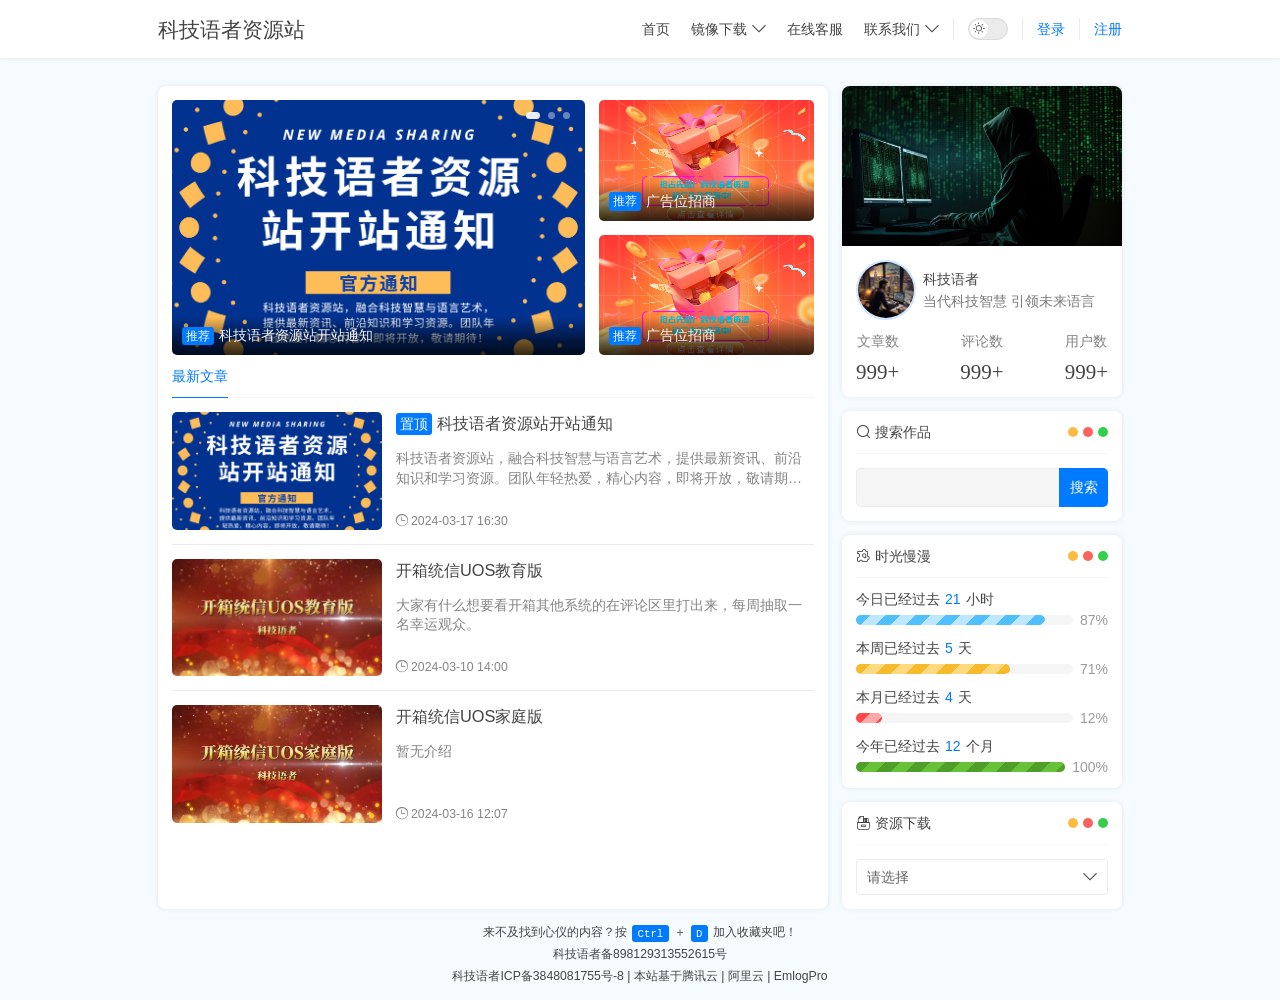
<file: index.html>
<!DOCTYPE html>
<html lang="zh-CN">

<head>
    <meta charset="UTF-8">
    <meta name="renderer" content="webkit">
    <meta http-equiv="X-UA-Compatible" content="chrome=1,IE=edge">
    <meta name="viewport" content="width=device-width, initial-scale=1, maximum-scale=1, user-scalable=no">
    <meta name="color-scheme" content="light dark">
    <title>科技语者资源站</title>
    <link rel="shortcut icon" href="/favicon.ico">
    <link rel="stylesheet" href="/css/layui.css">
    <link rel="stylesheet" href="/css/swiper-bundle.min.css">
    <link rel="stylesheet" href="/css/reset.css">
    <link rel="stylesheet" href="/css/iconfont.css?t=1706260572">
    <link rel="stylesheet" href="/css/simply.css?t=1706260572">
    <script>
        window.theme = {
            isMobile: /windows phone|iphone|android|HarmonyOS/gi.test(window.navigator.userAgent),
            mediaQuery: window.matchMedia('(prefers-color-scheme: dark)'),
            detectIE: function() {
                let ua = window.navigator.userAgent,
                    ie = ua.indexOf('MSIE ');
                if (ie > 0) {
                    return parseInt(ua.substring(ie + 5, ua.indexOf('.', ie)), 10);
                }
                if (ua.indexOf('Trident/') > 0) {
                    let rv = ua.indexOf('rv:');
                    return parseInt(ua.substring(rv + 3, ua.indexOf('.', rv)), 10);
                }
                let edge = ua.indexOf('.Edge/');
                return edge > 0 && parseInt(ua.substring(edge + 5, ua.indexOf('.', edge)), 10);
            },
            swiperDelay: 3
        }
        theme.detectIE() && alert('当前站点不支持IE浏览器（或您开启了兼容模式），请使用其他浏览器访问（或关闭兼容模式）。');
        localStorage.getItem('dark-mode') && document.documentElement.classList.add('dark');

        function darkModeHandler() {
            if (!theme.isMobile) return;
            if (theme.mediaQuery.matches) {
                document.documentElement.classList.remove('light');
                document.documentElement.classList.add('dark');
            } else {
                document.documentElement.classList.remove('dark');
                document.documentElement.classList.add('light');
            }
        }
        darkModeHandler();
        theme.mediaQuery.addListener(darkModeHandler);
    </script>
</head>

<body>
    <header>
        <div class="flex-v-between container">
            <div class="flex-v-center left">
                <a class="flex-v-center logo" href="/index.html" title="这里是免费的资源下载网站">
                    科技语者资源站 </a>
            </div>
            <div class="flex-v-between right">
                <nav>
                    <nav>
                        <ul class="nav-items">
                            <li class="item"><a href="/index.html">首页</a></li>


                            <li class="item">
                                <a>镜像下载<i class="icon-simply icon-down ml-5"></i></a>
                                <div class="nav-child-box">
                                    <ul class="nav-child-items">
                                        <li class="item"><a href="/resource/uos.html">统信UOS</a></li>
                                        <li class="item"><a href="/resource/windows.html" target="_blank">windows</a></li>
                                    </ul>
                                </div>
                            </li>
                            <li class="item">
                                <a href="https://chatbot.weixin.qq.com/webapp/6uBUvlZRRCueVjZ4brODzuPu1IL6me?robotName=%E7%A7%91%E6%8A%80%E8%AF%AD%E8%80%85">在线客服</a>
                            </li>
                            <li class="item">
                                <a>联系我们<i class="icon-simply icon-down ml-5"></i></a>
                                <div class="nav-child-box">
                                    <ul class="nav-child-items">
                                        <li class="item"><a href="/404.html">社交群聊</a></li>
                                        <li class="item"><a href="/404.html">企业微信</a></li>
                                    </ul>
                                </div>
                            </li>
                        </ul>
                    </nav>
                </nav>
                <div class="divider-vertical">
                    <button class="button-switch" id="dark-mode" type="button" role="switch">
        			<div class="icon-box">
        				<i class="icon-simply icon-during"></i>
        				<i class="icon-simply icon-night"></i>
        			</div>
        		</button>
                </div>
                <div class="divider-vertical"><a class="color-theme" href="/login/signin.html">登录</a></div>
                <div class="divider-vertical"><a class="color-theme" href="/login/signup.html">注册</a></div>
            </div>
            <div class="flex-center xs-nav-button">
                <div class="nav-burger"></div>
            </div>
            <div class="xs-nav-layer"></div>
        </div>
    </header>

    <div class="container frame-container">
        <main class="box frame-main">

            <div class="display-flex film-box">
                <div class="swiper swiper-filmstrip" id="swiper-filmstrip-index-1">
                    <div class="swiper-wrapper">
                        <div class="swiper-slide">
                            <a class="percent-image" href="/page/tz/">
                                <figure class="figure">
                                    <img src="/img/科技语者资源站开站通知.png" alt="科技语者资源站开站通知" />
                                    <figcaption class="figcaption">
                                        <span class="badge mr-5">推荐</span>
                                        <span class="title">科技语者资源站开站通知</span>
                                    </figcaption>
                                </figure>
                            </a>
                        </div>
                        <div class="swiper-slide">
                            <a class="percent-image" href="/page/video/01/">
                                <figure class="figure">
                                    <img src="/img/108b647c46cc3ad1d004faa0dffca2374d50d2db.jpg" alt="统信UOS教育版开箱" />
                                    <figcaption class="figcaption">
                                        <span class="badge mr-5">推荐</span>
                                        <span class="title">统信UOS教育版开箱</span>
                                    </figcaption>
                                </figure>
                            </a>
                        </div>
                        <div class="swiper-slide">
                            <a class="percent-image" href="/page/video/02/">
                                <figure class="figure">
                                    <img src="/img/49cb2834113a5413432d5dc294b7c96cd2280132.jpg" alt="开箱统信UOS家庭版" />
                                    <figcaption class="figcaption">
                                        <span class="badge mr-5">推荐</span>
                                        <span class="title">开箱统信UOS家庭版</span>
                                    </figcaption>
                                </figure>
                            </a>
                        </div>
                    </div>
                    <div class="simply-pagination"></div>
                    <div class="simply-button-prev">
                        <i class="icon-simply icon-prev"></i>
                    </div>
                    <div class="simply-button-next">
                        <i class="icon-simply icon-next"></i>
                    </div>
                </div>
                <ul class="recommend-image">
                    <li class="item">
                        <a class="percent-image" href="https://www.wjx.cn/vm/OtHVZiq.aspx# ">
                            <figure class="figure">
                                <img src="/img/1.png" alt="广告位招商" />
                                <figcaption class="figcaption">
                                    <span class="badge mr-5">推荐</span>
                                    <span class="title">广告位招商</span>
                                </figcaption>
                            </figure>
                        </a>
                    </li>
                    <li class="item">
                        <a class="percent-image" href="https://www.wjx.cn/vm/OtHVZiq.aspx# ">
                            <figure class="figure">
                                <img src="/img/1.png" alt="广告位招商" />
                                <figcaption class="figcaption">
                                    <span class="badge mr-5">推荐</span>
                                    <span class="title">广告位招商</span>
                                </figcaption>
                            </figure>
                        </a>
                    </li>
                </ul>
            </div>
            <div class="modularity modularity-list">
                <div class="modul-head">
                    <ul class="flex-list">
                        <li class="item active">最新文章</li>
                    </ul>
                </div>
                <div class="modul-body">
                    <ul class="article-list">
                        <li class="item">
                            <div class="thumbnail">
                                <a class="percent-image" href="/page/tz/">
                                    <figure class="figure">
                                        <img src="/img/科技语者资源站开站通知.png" alt="通知" />
                                    </figure>
                                </a>
                            </div>
                            <div class="infomation">
                                <h3 class="title">
                                    <span title="首页置顶" class="badge">置顶</span> <a href="/page/tz/">科技语者资源站开站通知</a>
                                </h3>
                                <div class="description">科技语者资源站，融合科技智慧与语言艺术，提供最新资讯、前沿知识和学习资源。团队年轻热爱，精心内容，即将开放，敬请期待！</div>
                                <ul class="flex-list meta">
                                    <li class="item time">
                                        <i class="icon-simply icon-time mr-3"></i>2024-03-17 16:30 </li>
                                </ul>
                            </div>
                        </li>
                        <li class="item">
                            <div class="thumbnail">
                                <a class="percent-image" href="/page/video/01/">
                                    <figure class="figure">
                                        <img src="/img/108b647c46cc3ad1d004faa0dffca2374d50d2db.jpg" alt="开箱统信UOS教育版" />
                                    </figure>
                                </a>
                            </div>
                            <div class="infomation">
                                <h3 class="title">
                                    <a href="/page/video/01/">开箱统信UOS教育版</a>
                                </h3>
                                <div class="description">大家有什么想要看开箱其他系统的在评论区里打出来，每周抽取一名幸运观众。</div>
                                <ul class="flex-list meta">

                                    <li class="item time">
                                        <i class="icon-simply icon-time mr-3"></i>2024-03-10 14:00 </li>
                                </ul>
                            </div>
                        </li>
                        <li class="item">
                            <div class="thumbnail">
                                <a class="percent-image" href="/page/video/02/">
                                    <figure class="figure">
                                        <img src="/img/49cb2834113a5413432d5dc294b7c96cd2280132.jpg" alt="开箱统信UOS家庭版" />
                                    </figure>
                                </a>
                            </div>
                            <div class="infomation">
                                <h3 class="title">
                                    <a href="/page/video/02/">开箱统信UOS家庭版</a>
                                </h3>
                                <div class="description">暂无介绍</div>
                                <ul class="flex-list meta">
                                    <li class="item time">
                                        <i class="icon-simply icon-time mr-3"></i>2024-03-16 12:07 </li>
                                </ul>
                            </div>
                        </li>
                </div>
        </main>
        <aside class="frame-aside">

            <div class="box aside-blogger">
                <div class="blogger-image">
                    <img src="/img/hacker2.dd3a241b.jpg" alt="科技语者" />
                </div>
                <div class="user-info">
                    <div class="avatar">
                        <img src="/img/微信图片_20240316142413.jpg" alt="科技语者" />
                    </div>
                    <div class="user-meta">
                        <div class="nickname">科技语者</div>
                        <div class="other">当代科技智慧 引领未来语言</div>
                    </div>
                </div>
                <ul class="flex-list blogger-statistic">
                    <li class="item">
                        <div class="name">文章数</div>
                        <div class="value">999+</div>
                    </li>
                    <li class="item">
                        <div class="name">评论数</div>
                        <div class="value">999+</div>
                    </li>
                    <li class="item">
                        <div class="name">用户数</div>
                        <div class="value">999+</div>
                    </li>
                </ul>
            </div>
            <div class="box modularity aside-search">
                <div class="modul-head">
                    <div class="modul-title">
                        <i class="icon-simply icon-search mr-5"></i>搜索作品</div>
                    <div class="colorful-dot"></div>
                </div>
                <div class="modul-body">
                    <form name="aside-search-form" method="get" action="https://space.bilibili.com/3546643693570855/search/video">
                        <input name="keyword" class="search-input" autocomplete="off" aria-label="Search" type="text">
                        <button type="submit" class="search-submit">搜索</button>
                    </form>
                </div>
            </div>
            <div class="box modularity aside-puzzle">
                <div class="modul-head">
                    <div class="modul-title">
                        <i class="icon-simply icon-puzzle mr-5"></i>时光慢漫 </div>
                    <div class="colorful-dot"></div>
                </div>
                <div class="modul-body">
                    <div class="aside-timelife-body"></div>
                </div>
            </div>
            <div class="box modularity aside-archive">
                <div class="modul-head">
                    <div class="modul-title">
                        <i class="icon-simply icon-archive mr-5"></i>资源下载</div>
                    <div class="colorful-dot"></div>
                </div>
                <div class="modul-body">
                    <div class="virtual-select">
                        <div class="action">
                            <div class="value">请选择</div>
                            <i class="icon-simply icon-down"></i>
                        </div>
                        <ul class="select">
                            <li class="option"><a href="/resource/">系统镜像</a></li>
                            <li class="option"><a href="/404.html">常用软件</a></li>
                        </ul>
                    </div>
                </div>
            </div>
        </aside>
        </div>
    </div>

    <footer>
        <div class="container">
            <div class="xs-hidden">来不及找到心仪的内容？按<kbd class="mx-5">Ctrl</kbd>＋<kbd class="mx-5">D</kbd>加入收藏夹吧！</div>
            <ul class="flex-list">
                <li class="item"><a href="/beihao.html" target="_blank">科技语者备898129313552615号</a></li>
            </ul>
            <div class="info">
                <a href="/beihao.html" target="_blank">科技语者ICP备3848081755号-8</a> | 本站基于<a href="https://curl.qcloud.com/tUxzPJel" target="_blank">腾讯云</a> | <a href="https://www.aliyun.com/daily-act/ecs/ecs_trial_benefits?userCode=0ooodptx" target="_blank">阿里云</a>                | <a href="https://www.emlog.net" target="_blank">EmlogPro</a>
                <script>
                    ! function(p) {
                        "use strict";
                        ! function(t) {
                            var s = window,
                                e = document,
                                i = p,
                                c = "".concat("https:" === e.location.protocol ? "https://" : "http://", "sdk.51.la/js-sdk-pro.min.js"),
                                n = e.createElement("script"),
                                r = e.getElementsByTagName("script")[0];
                            n.type = "text/javascript", n.setAttribute("charset", "UTF-8"), n.async = !0, n.src = c, n.id = "LA_COLLECT", i.d = n;
                            var o = function() {
                                s.LA.ids.push(i)
                            };
                            s.LA ? s.LA.ids && o() : (s.LA = p, s.LA.ids = [], o()), r.parentNode.insertBefore(n, r)
                        }()
                    }({
                        id: "KHHxF3AZ2YznjvOy",
                        ck: "KHHxF3AZ2YznjvOy",
                        autoTrack: true,
                        hashMode: true
                    });
                </script>
            </div>
        </div>
    </footer>
    <div class="sidebar">
        <div class="item sidebar-totop">
            <i class="icon-simply icon-totop"></i>
        </div>
    </div>
    <script src="/js/jquery.min.js"></script>
    <script src="/js/layui.js"></script>
    <script src="/js/swiper-bundle.min.js"></script>
    <script src="/js/clipboard.min.js"></script>
    <script src="/js/simply.js?t=1706260572"></script>
</body>

</html>
</file>
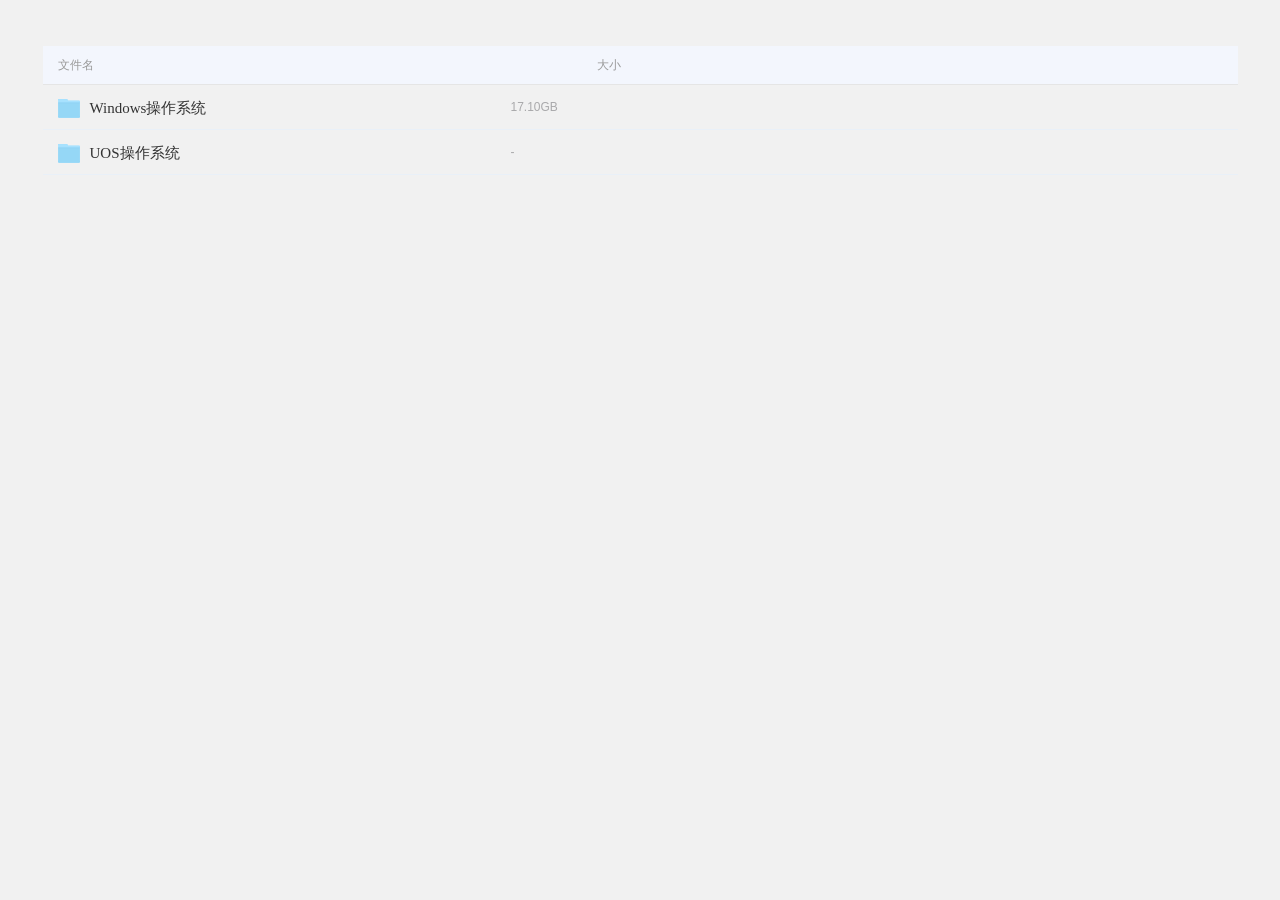
<file: resource/index.html>
<!DOCTYPE html>
<html>

<head>
    <meta http-equiv="Content-Type" content="text/html; charset=UTF-8">
    <meta name="renderer" content="webkit">
    <meta http-equiv="X-UA-Compatible" content="IE=Edge">
    <title>镜像下载</title>
    <meta name="keywords" content="" />
    <meta name="description" content="" />
    <link type="text/css" rel="stylesheet" href="./css/header.css" />
    <script type="text/javascript" src="./js/jquery.min.js"></script>
    <style type="text/css">
        .down_nav .nav strong {
            font-size: 18px;
            color: #333;
            font-weight: 700;
        }
        
        .container {
            width: 1195px;
            margin: 0 auto;
        }
        
        .path {
            padding: 23px 0;
            color: #999;
        }
        
        .path a {
            color: #3083eb;
            margin: 0 8px;
        }
        
        .path span {
            color: #d0d0d0;
        }
        
        .path .home_icon {
            width: 16px;
            height: 16px;
            display: inline-block;
            vertical-align: top;
            background: url(./img/图片1.png) no-repeat 0 -105px;
        }
        
        .down_list .down_list_top {
            height: 38px;
            line-height: 38px;
            background: #f3f6fd;
            padding: 0 15px;
            color: #999;
            border-bottom: 1px solid #e5e5e5;
        }
        
        .down_list .down_list_top span.item_size {
            margin-left: 500px;
        }
        
        .down_list li {
            height: 44px;
            border-bottom: 1px solid #e9f0f8;
            transition: 0.2s;
            padding: 0 15px;
            position: relative;
            cursor: pointer;
        }
        
        .down_list li:hover {
            background: #f3f6fd;
        }
        
        .down_list li .file_name {
            display: inline-block;
            vertical-align: middle;
            width: 450px;
            overflow: hidden;
            text-overflow: ellipsis;
            white-space: nowrap;
            line-height: 44px;
            color: #333;
            font-size: 15px;
        }
        
        .down_list li .type_icon {
            width: 22px;
            height: 22px;
            display: inline-block;
            vertical-align: middle;
            ;
            margin-right: 10px;
            background: url(./img/图片1.png) no-repeat 0 -370px;
        }
        
        .down_list li.folder .type_icon {
            background-position: 0 -69px;
        }
        
        .down_list li.mp3 .type_icon {
            background-position: 0 -160px;
        }
        
        .down_list li.video .type_icon {
            background-position: 0 -190px;
            height: 12px;
        }
        
        .down_list li.txt .type_icon {
            background-position: 0 -210px;
        }
        
        .down_list li.pdf .type_icon {
            background-position: 0 -235px;
        }
        
        .down_list li.doc .type_icon {
            background-position: 0 -265px;
        }
        
        .down_list li.ppt .type_icon {
            background-position: 0 -290px;
        }
        
        .down_list li.xls .type_icon {
            background-position: 0 -315px;
        }
        
        .down_list li .file_size {
            color: #a9a9ab;
            font-family: Arial;
            line-height: 44px;
        }
        
        .down_list li .down_btn {
            width: 78px;
            height: 30px;
            line-height: 30px;
            display: inline-block;
            text-align: center;
            color: #fff;
            margin-right: 5px;
            background: #3083eb;
            border-radius: 2px;
            vertical-align: middle;
        }
        /*.down_list li:hover .down_btn{display: block;}*/
        
        .down_list li .down_btn .down_icon {
            width: 16px;
            height: 16px;
            display: inline-block;
            vertical-align: -3px;
            margin-right: 6px;
            background: url(./img/图片1.png) no-repeat 0 -345px;
        }
    </style>
</head>

<body>

    <div class="down_top">
        <div class="down_banner"></div>
    </div>
    <div class="down_nav">
        <div class="nav"><i class="book_icon"></i>
        </div>
    </div>
    <div class="container">
        <div class="path"></div>
        <div class="down_list">
            <div class="down_list_top">
                <span class="item item_file">文件名</span>
                <span class="item item_size">大小</span>
            </div>
            <ul>
                <a href="./windows.html">
                    <li class="folder">
                        <span class="file_name"><i class="type_icon"></i>Windows操作系统</span>
                        <span class="file_size">17.10GB</span>
                    </li>
                </a>
                <a href="./uos.html">
                    <li class="folder">
                        <span class="file_name"><i class="type_icon"></i>UOS操作系统</span>
                        <span class="file_size">-</span>
                    </li>
                </a>

            </ul>
        </div>
    </div>
    <div class="clear"></div>
    <div style="display:none;">
        <!--<script type="text/javascript">
	var _bdhmProtocol = (("https:" == document.location.protocol) ? " https://" : " http://");
	document.write(unescape("%3Cscript src='" + _bdhmProtocol + "hm.baidu.com/h.js%3F16e42eb8238c0a0bc831002e9a3a1a6a' type='text/javascript'%3E%3C/script%3E"));
	</script> -->
    </div>
    <script type='text/javascript'>
        var _vds = _vds || [];
        window._vds = _vds;
        (function() {
            _vds.push(['setAccountId', '94f79fa7bbb7eeb1']);
            (function() {
                var vds = document.createElement('script');
                vds.type = 'text/javascript';
                vds.async = true;
                vds.src = ('https:' == document.location.protocol ? 'https://' : 'http://') + 'dn-growing.qbox.me/vds.js';
                var s = document.getElementsByTagName('script')[0];
                s.parentNode.insertBefore(vds, s);
            })();
        })();
    </script>
</body>

</html>
</file>
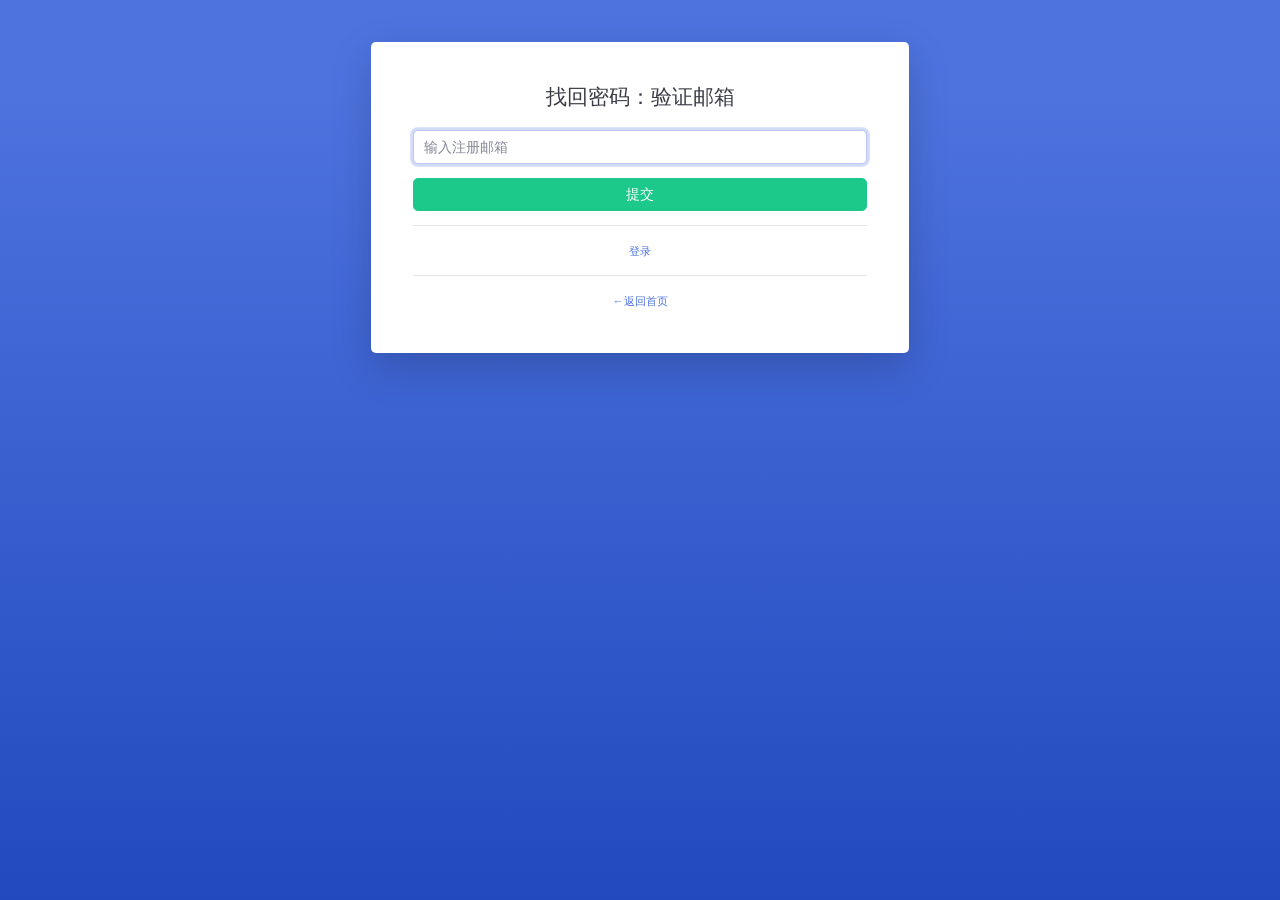
<file: login/reset.html>
<!doctype html>
<html lang="zh-cn">

<head>
    <meta charset="utf-8">
    <meta name="viewport" content="width=device-width, initial-scale=1, shrink-to-fit=no">
    <meta http-equiv="X-UA-Compatible" content="IE=edge">
    <meta name=renderer content=webkit>
    <link rel="shortcut icon" href="/favicon.ico">
    <title>找回密码</title>
    <link rel="stylesheet" type="text/css" href="./css/bootstrap-sbadmin-4.5.3.css?t=1703731942">
    <script src="./js/jquery.min.3.5.1.js?t=1703731942"></script>
    <script src="./js/bootstrap.bundle.min.4.6.js?t=1703731942"></script>
    <script src="./js/common.js?v=1703731942"></script>
</head>

<body class="bg-gradient-primary">
    <div class="container">
        <div class="row justify-content-center">
            <div class="col-xl-6 col-lg-10 col-md-9">
                <div class="card o-hidden border-0 shadow-lg my-5">
                    <div class="card-body p-0">
                        <div class="row">
                            <div class="col-lg-12">
                                <div class="p-5">
                                    <div class="text-center">
                                        <h1 class="h4 text-gray-900 mb-4">找回密码：验证邮箱</h1>
                                    </div>
                                    <div class="form-group">
                                        <input type="email" class="form-control form-control-user" id="mail" name="mail" aria-describedby="emailHelp" placeholder="输入注册邮箱" required autofocus>
                                    </div>
                                    <button class="btn btn-success btn-user btn-block" type="submit">提交</button>
                                    <hr>
                                    <div class="text-center"><a class="small" href="./signin.html">登录</a></div>
                                    <hr>
                                    <div class="text-center"><a href="/index.html" class="small" role="button">&larr;返回首页</a></div>
                                    </form>
                                </div>
                            </div>
                        </div>
                    </div>
                </div>
            </div>
        </div>
    </div>
</body>

</html>
<script>
    $(function() {
        setTimeout(hideActived, 6000);
        $('#checkcode').click(function() {
            var timestamp = new Date().getTime();
            $(this).attr("src", "/404.html" + timestamp);
        });
    });
</script>
</file>
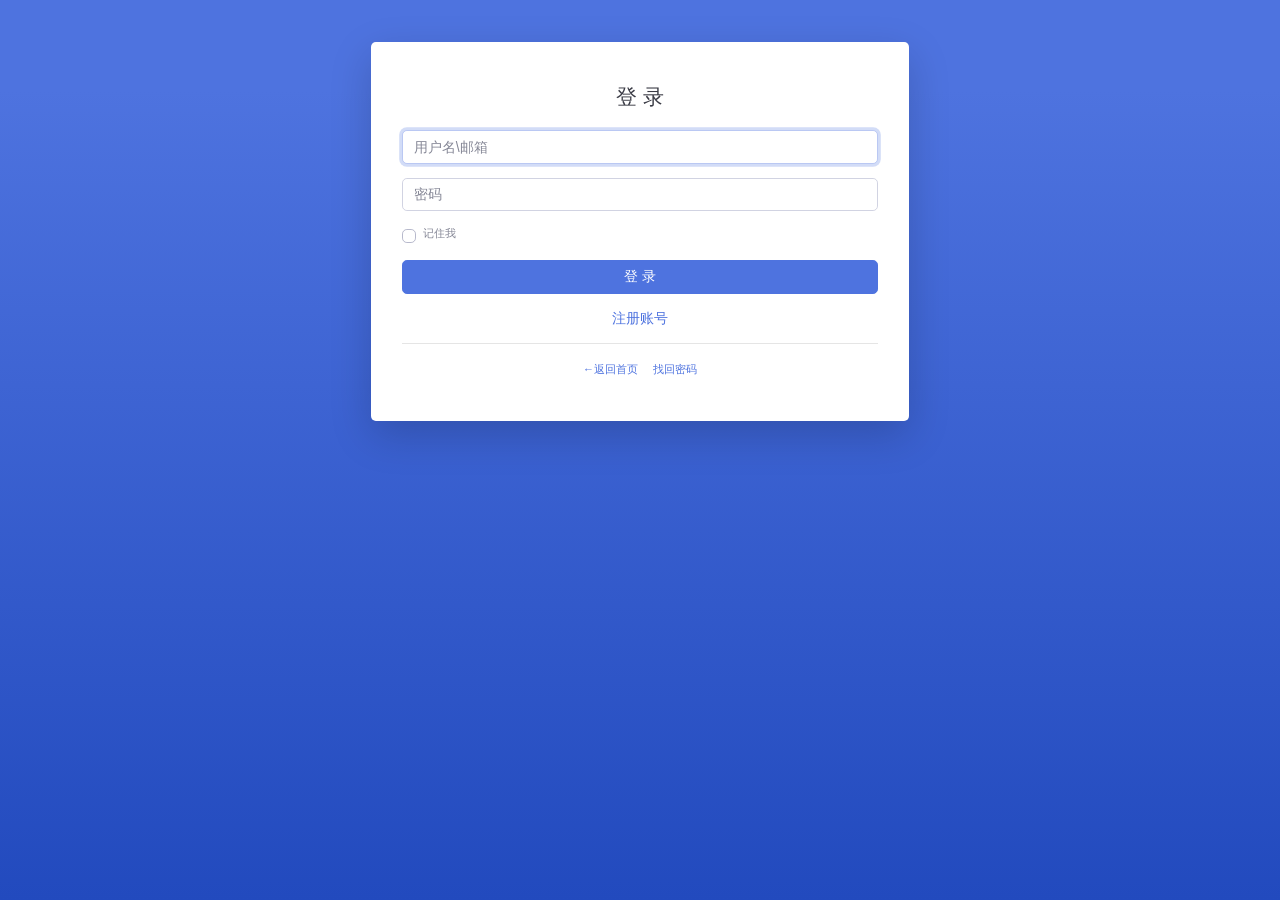
<file: login/signin.html>
<!doctype html>
<html lang="zh-cn">

<head>
    <meta charset="utf-8">
    <meta name="viewport" content="width=device-width, initial-scale=1, shrink-to-fit=no">
    <meta http-equiv="X-UA-Compatible" content="IE=edge">
    <meta name=renderer content=webkit>
    <link rel="shortcut icon" href="/favicon.ico">
    <title>登录</title>
    <link rel="stylesheet" type="text/css" href="./css/bootstrap-sbadmin-4.5.3.css?t=1703731942">
    <script src="./js/jquery.min.3.5.1.js?t=1703731942"></script>
    <script src="./js/bootstrap.bundle.min.4.6.js?t=1703731942"></script>
    <script src="./js/common.js?v=1703731942"></script>
</head>

<body class="bg-gradient-primary">
    <div class="container">
        <div class="row justify-content-center">
            <div class="col-xl-6 col-lg-10 col-md-9">
                <div class="card o-hidden border-0 shadow-lg my-5">
                    <div class="card-body p-0">
                        <div class="row">
                            <div class="col-lg-12 p-5">
                                <div class="text-center">
                                    <h1 class="h4 text-gray-900 mb-4">登 录</h1>
                                </div>
                                <div class="form-group">
                                    <input type="text" class="form-control form-control-user" id="user" name="user" aria-describedby="emailHelp" placeholder="用户名\邮箱" required autofocus>
                                </div>
                                <div class="form-group">
                                    <input type="password" class="form-control form-control-user" id="pw" name="pw" placeholder="密码" required>
                                </div>
                                <div class="form-group">
                                    <div class="custom-control custom-checkbox small">
                                        <input type="checkbox" class="custom-control-input" id="persist" name="persist" value="1">
                                        <label class="custom-control-label" for="persist">记住我</label>
                                    </div>
                                </div>
                                <button class="btn btn-primary btn-user btn-block" type="submit">登 录</button>
                                <div class="text-center my-3"><a href="./signup.html">注册账号</a></div>
                                <div class="text-center"></div>
                                <hr>
                                <div class="text-center">
                                    <a href="../" class="small" role="button">&larr;返回首页</a>&nbsp&nbsp&nbsp
                                    <a class="small" href="./reset.html">找回密码</a>
                                </div>
                                </form>
                            </div>
                        </div>
                    </div>
                </div>
            </div>
        </div>
    </div>
</body>

</html>
<script>
    $(function() {
        setTimeout(hideActived, 6000);
        $('#checkcode').click(function() {
            var timestamp = new Date().getTime();
            $(this).attr("src", "/404.html" + timestamp);
        });
    });
</script>
</file>
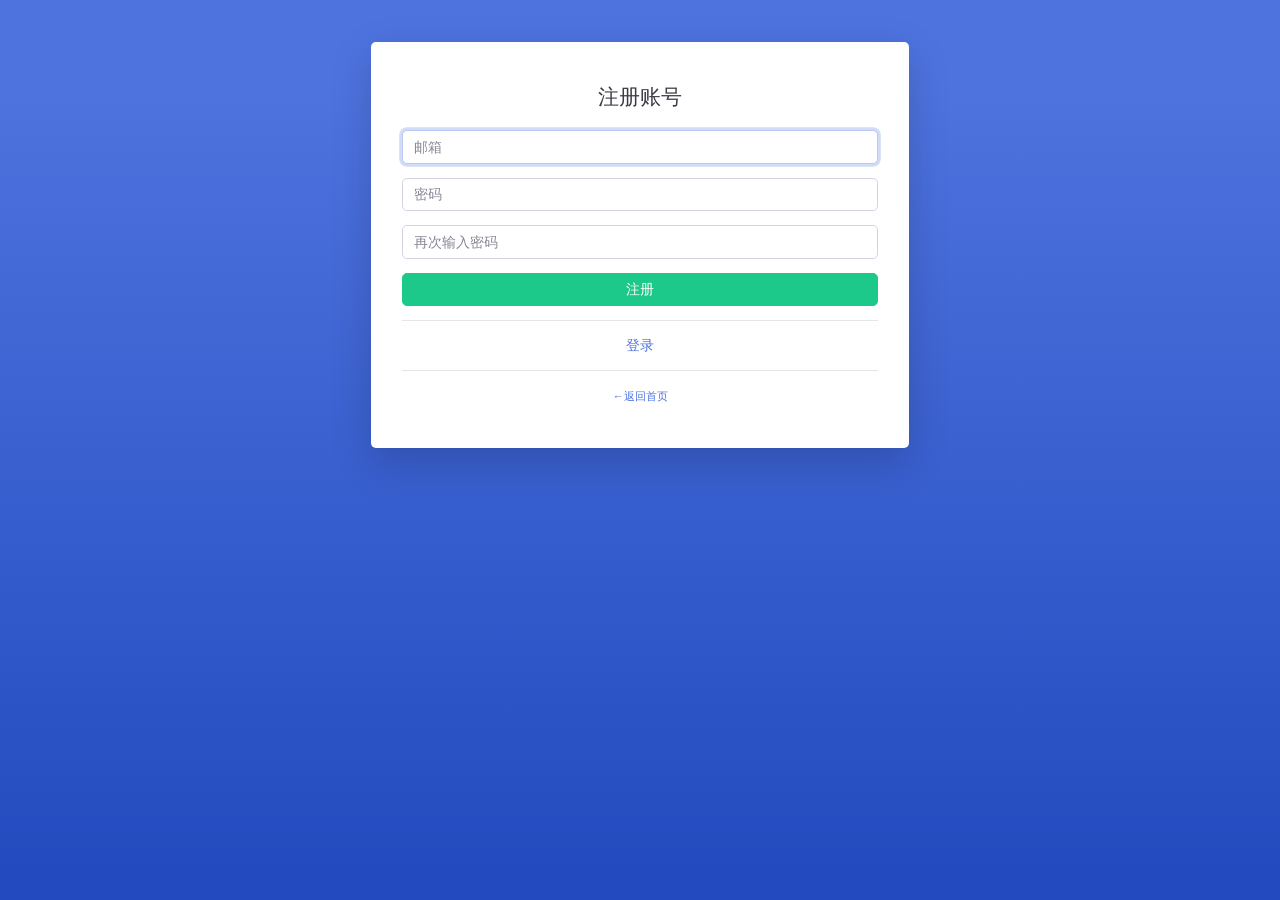
<file: login/signup.html>
<!doctype html>
<html lang="zh-cn">

<head>
    <meta charset="utf-8">
    <meta name="viewport" content="width=device-width, initial-scale=1, shrink-to-fit=no">
    <meta http-equiv="X-UA-Compatible" content="IE=edge">
    <meta name=renderer content=webkit>
    <link rel="shortcut icon" href="/favicon.ico">
    <title>注册账号</title>
    <link rel="stylesheet" type="text/css" href="./css/bootstrap-sbadmin-4.5.3.css?t=1703731942">
    <script src="./js/jquery.min.3.5.1.js?t=1703731942"></script>
    <script src="./js/bootstrap.bundle.min.4.6.js?t=1703731942"></script>
    <script src="./js/common.js?v=1703731942"></script>
</head>

<body class="bg-gradient-primary">
    <div class="container">
        <div class="row justify-content-center">
            <div class="col-xl-6 col-lg-10 col-md-9">
                <div class="card o-hidden border-0 shadow-lg my-5">
                    <div class="card-body p-0">
                        <div class="row">
                            <div class="col-lg-12 p-5">
                                <div class="text-center">
                                    <h1 class="h4 text-gray-900 mb-4">注册账号</h1>
                                </div>
                                <div class="alert alert-danger" style="display: none;" id="send-btn-resp"></div>

                                <div class="form-group">
                                    <input type="email" class="form-control form-control-user" id="mail" name="mail" aria-describedby="emailHelp" placeholder="邮箱" required autofocus>
                                </div>
                                <div class="form-group">
                                    <input type="password" class="form-control form-control-user" minlength="6" id="passwd" autocomplete="new-password" name="passwd" placeholder="密码" required>
                                </div>
                                <div class="form-group">
                                    <input type="password" class="form-control form-control-user" minlength="6" id="repasswd" name="repasswd" placeholder="再次输入密码" required>
                                </div>
                                <button class="btn btn-success btn-user btn-block" type="submit">注册</button>
                                <hr>
                                <div class="text-center"><a href="./signin.html">登录</a></div>
                                <hr>
                                <div class="text-center"><a href="/index.html" class="small" role="button">&larr;返回首页</a></div>
                                </form>
                            </div>
                        </div>
                    </div>
                </div>
            </div>
        </div>
    </div>
    </div>
</body>

</html>
<script>
    $(function() {
        setTimeout(hideActived, 6000);
        $('#checkcode').click(function() {
            var timestamp = new Date().getTime();
            $(this).attr("src", "/404.html" + timestamp);
        });
    });
</script>
</file>
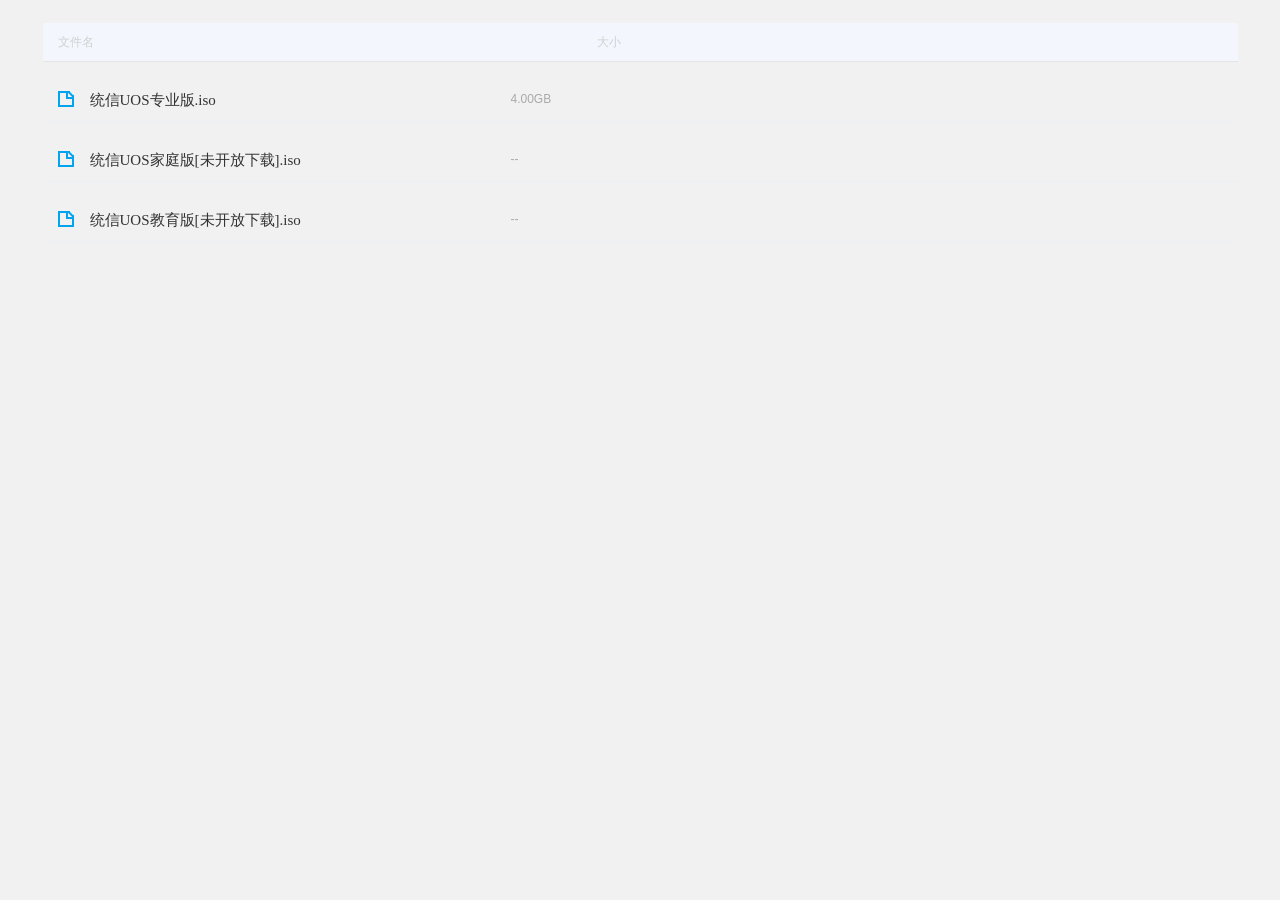
<file: resource/uos.html>
<!DOCTYPE html>
<html>

<head>
    <meta http-equiv="Content-Type" content="text/html; charset=UTF-8">
    <meta name="renderer" content="webkit">
    <meta http-equiv="X-UA-Compatible" content="IE=Edge">
    <title>统信UOS</title>
    <meta name="keywords" content="" />
    <meta name="description" content="" />
    <link type="text/css" rel="stylesheet" href="./css/header.css" />
    <script type="text/javascript" src="./js/jquery.min.js"></script>
    <style type="text/css">
        .down_nav .nav strong {
            font-size: 18px;
            color: #333;
            font-weight: 700;
        }
        
        .container {
            width: 1195px;
            margin: 0 auto;
        }
        
        .path {
            padding: 23px 0;
            color: #999;
        }
        
        .path a {
            color: #3083eb;
            margin: 0 8px;
        }
        
        .path span {
            color: #d0d0d0;
        }
        
        .path .home_icon {
            width: 16px;
            height: 16px;
            display: inline-block;
            vertical-align: top;
            background: url(./img/图片1.png) no-repeat 0 -105px;
        }
        
        .down_list .down_list_top {
            height: 38px;
            line-height: 38px;
            background: #f3f6fd;
            padding: 0 15px;
            color: #999;
            border-bottom: 1px solid #e5e5e5;
        }
        
        .down_list .down_list_top span.item_size {
            margin-left: 500px;
        }
        
        .down_list li {
            height: 44px;
            border-bottom: 1px solid #e9f0f8;
            transition: 0.2s;
            padding: 0 15px;
            position: relative;
            cursor: pointer;
        }
        
        .down_list li:hover {
            background: #f3f6fd;
        }
        
        .down_list li .file_name {
            display: inline-block;
            vertical-align: middle;
            width: 450px;
            overflow: hidden;
            text-overflow: ellipsis;
            white-space: nowrap;
            line-height: 44px;
            color: #333;
            font-size: 15px;
        }
        
        .down_list li .type_icon {
            width: 22px;
            height: 22px;
            display: inline-block;
            vertical-align: middle;
            ;
            margin-right: 10px;
            background: url(./img/图片1.png) no-repeat 0 -370px;
        }
        
        .down_list li.folder .type_icon {
            background-position: 0 -308px;
        }
        
        .down_list li.mp3 .type_icon {
            background-position: 0 -160px;
        }
        
        .down_list li.video .type_icon {
            background-position: 0 -190px;
            height: 12px;
        }
        
        .down_list li.txt .type_icon {
            background-position: 0 -210px;
        }
        
        .down_list li.pdf .type_icon {
            background-position: 0 -235px;
        }
        
        .down_list li.doc .type_icon {
            background-position: 0 -265px;
        }
        
        .down_list li.ppt .type_icon {
            background-position: 0 -290px;
        }
        
        .down_list li.xls .type_icon {
            background-position: 0 -315px;
        }
        
        .down_list li .file_size {
            color: #a9a9ab;
            font-family: Arial;
            line-height: 44px;
        }
        
        .down_list li .down_btn {
            width: 78px;
            height: 30px;
            line-height: 30px;
            display: inline-block;
            text-align: center;
            color: #fff;
            margin-right: 5px;
            background: #3083eb;
            border-radius: 2px;
            vertical-align: middle;
        }
        /*.down_list li:hover .down_btn{display: block;}*/
        
        .down_list li .down_btn .down_icon {
            width: 16px;
            height: 16px;
            display: inline-block;
            vertical-align: -3px;
            margin-right: 6px;
            background: url(./img/图片1.png) no-repeat 0 -345px;
        }
    </style>
</head>

<body>

    <div class="down_top">
        <div class="down_banner"></div>
    </div>
    <div class="down_nav">
        <div class="nav"><i class="book_icon"></i>
        </div>
    </div>
    <div class="container">
        <div class="path">
            <div class="down_list">
                <div class="down_list_top">
                    <span class="item item_file">文件名</span>
                    <span class="item item_size">大小</span>
                </div>
                <ul>
                    <a href="https://cdimage-download.chinauos.com/desktop-professional/1060u1/uos-desktop-20-professional-1060-amd64-202309.iso?token=eyJhbGciOiJIUzI1NiIsInR5cCI6IkpXVCJ9.eyJleHAiOjE3MTA2NjYwODQsImZpbGVfbmFtZSI6ImRlc2t0b3AtcHJvZmVzc2lvbmFsLzEwNjB1MS91b3MtZGVza3RvcC0yMC1wcm9mZXNzaW9uYWwtMTA2MC1hbWQ2NC0yMDIzMDkuaXNvIn0.nFi5kn45AZ6kLvbw4-Zt7OCDSJpC7LHrYpl4d-rFIpY">
                        <li class="folder">
                            <span class="file_name"><i class="type_icon"></i>统信UOS专业版.iso</span>
                            <span class="file_size">4.00GB</span>
                        </li>
                    </a>
                    <a href="/404.html">
                        <li class="folder">
                            <span class="file_name"><i class="type_icon"></i>统信UOS家庭版[未开放下载].iso</span>
                            <span class="file_size">--</span>
                        </li>
                    </a>
                    <a href="/404.html">
                        <li class="folder">
                            <span class="file_name"><i class="type_icon"></i>统信UOS教育版[未开放下载].iso</span>
                            <span class="file_size">--</span>
                        </li>
                    </a>
                </ul>
            </div>
        </div>
        <div class="clear"></div>
        <div style="display:none;">
            <!--<script type="text/javascript">
	var _bdhmProtocol = (("https:" == document.location.protocol) ? " https://" : " http://");
	document.write(unescape("%3Cscript src='" + _bdhmProtocol + "hm.baidu.com/h.js%3F16e42eb8238c0a0bc831002e9a3a1a6a' type='text/javascript'%3E%3C/script%3E"));
	</script> -->
        </div>
        <script type='text/javascript'>
            var _vds = _vds || [];
            window._vds = _vds;
            (function() {
                _vds.push(['setAccountId', '94f79fa7bbb7eeb1']);
                (function() {
                    var vds = document.createElement('script');
                    vds.type = 'text/javascript';
                    vds.async = true;
                    vds.src = ('https:' == document.location.protocol ? 'https://' : 'http://') + 'dn-growing.qbox.me/vds.js';
                    var s = document.getElementsByTagName('script')[0];
                    s.parentNode.insertBefore(vds, s);
                })();
            })();
        </script>
</body>

</html>
</file>
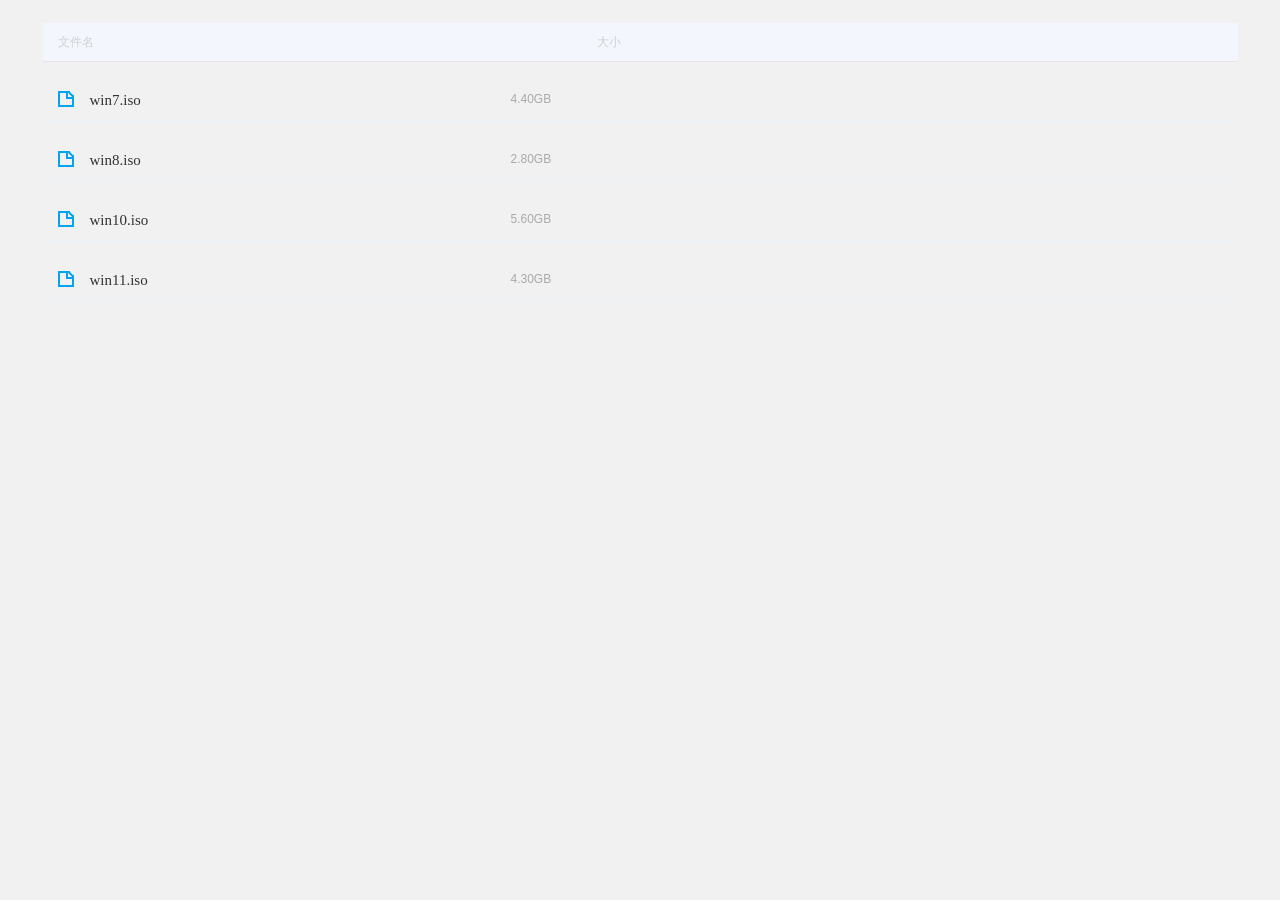
<file: resource/windows.html>
<!DOCTYPE html>
<html>

<head>
    <meta http-equiv="Content-Type" content="text/html; charset=UTF-8">
    <meta name="renderer" content="webkit">
    <meta http-equiv="X-UA-Compatible" content="IE=Edge">
    <title>windows</title>
    <meta name="keywords" content="" />
    <meta name="description" content="" />
    <link type="text/css" rel="stylesheet" href="./css/header.css" />
    <script type="text/javascript" src="./js/jquery.min.js"></script>
    <style type="text/css">
        .down_nav .nav strong {
            font-size: 18px;
            color: #333;
            font-weight: 700;
        }
        
        .container {
            width: 1195px;
            margin: 0 auto;
        }
        
        .path {
            padding: 23px 0;
            color: #999;
        }
        
        .path a {
            color: #3083eb;
            margin: 0 8px;
        }
        
        .path span {
            color: #d0d0d0;
        }
        
        .path .home_icon {
            width: 16px;
            height: 16px;
            display: inline-block;
            vertical-align: top;
            background: url(./img/图片1.png) no-repeat 0 -105px;
        }
        
        .down_list .down_list_top {
            height: 38px;
            line-height: 38px;
            background: #f3f6fd;
            padding: 0 15px;
            color: #999;
            border-bottom: 1px solid #e5e5e5;
        }
        
        .down_list .down_list_top span.item_size {
            margin-left: 500px;
        }
        
        .down_list li {
            height: 44px;
            border-bottom: 1px solid #e9f0f8;
            transition: 0.2s;
            padding: 0 15px;
            position: relative;
            cursor: pointer;
        }
        
        .down_list li:hover {
            background: #f3f6fd;
        }
        
        .down_list li .file_name {
            display: inline-block;
            vertical-align: middle;
            width: 450px;
            overflow: hidden;
            text-overflow: ellipsis;
            white-space: nowrap;
            line-height: 44px;
            color: #333;
            font-size: 15px;
        }
        
        .down_list li .type_icon {
            width: 22px;
            height: 22px;
            display: inline-block;
            vertical-align: middle;
            ;
            margin-right: 10px;
            background: url(./img/图片1.png) no-repeat 0 -370px;
        }
        
        .down_list li.folder .type_icon {
            background-position: 0 -308px;
        }
        
        .down_list li.mp3 .type_icon {
            background-position: 0 -160px;
        }
        
        .down_list li.video .type_icon {
            background-position: 0 -190px;
            height: 12px;
        }
        
        .down_list li.txt .type_icon {
            background-position: 0 -210px;
        }
        
        .down_list li.pdf .type_icon {
            background-position: 0 -235px;
        }
        
        .down_list li.doc .type_icon {
            background-position: 0 -265px;
        }
        
        .down_list li.ppt .type_icon {
            background-position: 0 -290px;
        }
        
        .down_list li.xls .type_icon {
            background-position: 0 -315px;
        }
        
        .down_list li .file_size {
            color: #a9a9ab;
            font-family: Arial;
            line-height: 44px;
        }
        
        .down_list li .down_btn {
            width: 78px;
            height: 30px;
            line-height: 30px;
            display: inline-block;
            text-align: center;
            color: #fff;
            margin-right: 5px;
            background: #3083eb;
            border-radius: 2px;
            vertical-align: middle;
        }
        /*.down_list li:hover .down_btn{display: block;}*/
        
        .down_list li .down_btn .down_icon {
            width: 16px;
            height: 16px;
            display: inline-block;
            vertical-align: -3px;
            margin-right: 6px;
            background: url(./img/图片1.png) no-repeat 0 -345px;
        }
    </style>
</head>

<body>

    <div class="down_top">
        <div class="down_banner"></div>
    </div>
    <div class="down_nav">
        <div class="nav"><i class="book_icon"></i>
        </div>
    </div>
    <div class="container">
        <div class="path">
            <div class="down_list">
                <div class="down_list_top">
                    <span class="item item_file">文件名</span>
                    <span class="item item_size">大小</span>
                </div>
                <ul>
                    <a href="https://huang3333.sharepoint.com/sites/hk12/_layouts/15/download.aspx?UniqueId=1d817235-2429-4722-ae83-5f4b693403e2&Translate=false&tempauth=eyJ0eXAiOiJKV1QiLCJhbGciOiJIUzI1NiJ9.[base64].5y07eygMkmRgnUdrCFInBoNXAM7cRdcvHNG8Bw2Rq3s&ApiVersion=2.0">
                        <li class="folder">
                            <span class="file_name"><i class="type_icon"></i>win7.iso</span>
                            <span class="file_size">4.40GB</span>
                        </li>
                    </a>
                    <a href="https://huang3333.sharepoint.com/sites/hk12/_layouts/15/download.aspx?UniqueId=9082f0a8-d1b4-49bd-a1f7-a05ace7ac41c&Translate=false&tempauth=eyJ0eXAiOiJKV1QiLCJhbGciOiJIUzI1NiJ9.[base64].EsB3_A8VbXa67FGw65f27ZFcnwvUDFGwK5xNOxSSzNY&ApiVersion=2.0">
                        <li class="folder">
                            <span class="file_name"><i class="type_icon"></i>win8.iso</span>
                            <span class="file_size">2.80GB</span>
                        </li>
                    </a>
                    <a href="https://huang3333.sharepoint.com/sites/hk12/_layouts/15/download.aspx?UniqueId=c46b71bc-61c2-4c56-a6c6-9130fb6a05d1&Translate=false&tempauth=eyJ0eXAiOiJKV1QiLCJhbGciOiJIUzI1NiJ9.[base64].wruL3OuwwLLNSdy1xJGtWcbZOXtCkKrKngxrdmVELzI&ApiVersion=2.0">
                        <li class="folder">
                            <span class="file_name"><i class="type_icon"></i>win10.iso</span>
                            <span class="file_size">5.60GB</span>
                        </li>
                    </a>
                    <a href="https://huang3333.sharepoint.com/sites/hk12/_layouts/15/download.aspx?UniqueId=e5ea80b2-1226-4409-8689-ae2e5bc5e31a&Translate=false&tempauth=eyJ0eXAiOiJKV1QiLCJhbGciOiJIUzI1NiJ9.[base64].tz29U3J6WjZvh57ELTzQMrB3zy7HYNFuQ7RgPaagVpk&ApiVersion=2.0">
                        <li class="folder">
                            <span class="file_name"><i class="type_icon"></i>win11.iso</span>
                            <span class="file_size">4.30GB</span>
                        </li>
                    </a>
                </ul>
            </div>
        </div>
        <div class="clear"></div>
        <div style="display:none;">
            <!--<script type="text/javascript">
	var _bdhmProtocol = (("https:" == document.location.protocol) ? " https://" : " http://");
	document.write(unescape("%3Cscript src='" + _bdhmProtocol + "hm.baidu.com/h.js%3F16e42eb8238c0a0bc831002e9a3a1a6a' type='text/javascript'%3E%3C/script%3E"));
	</script> -->
        </div>
        <script type='text/javascript'>
            var _vds = _vds || [];
            window._vds = _vds;
            (function() {
                _vds.push(['setAccountId', '94f79fa7bbb7eeb1']);
                (function() {
                    var vds = document.createElement('script');
                    vds.type = 'text/javascript';
                    vds.async = true;
                    vds.src = ('https:' == document.location.protocol ? 'https://' : 'http://') + 'dn-growing.qbox.me/vds.js';
                    var s = document.getElementsByTagName('script')[0];
                    s.parentNode.insertBefore(vds, s);
                })();
            })();
        </script>
</body>

</html>
</file>
<file: css/layui.css>
blockquote,
body,
button,
dd,
div,
dl,
dt,
form,
h1,
h2,
h3,
h4,
h5,
h6,
input,
li,
ol,
p,
pre,
td,
textarea,
th,
ul {
    margin: 0;
    padding: 0;
    -webkit-tap-highlight-color: rgba(0, 0, 0, 0)
}

a:active,
a:hover {
    outline: 0
}

img {
    display: inline-block;
    border: none;
    vertical-align: middle
}

li {
    list-style: none
}

table {
    border-collapse: collapse;
    border-spacing: 0
}

h1,
h2,
h3,
h4 {
    font-weight: 700
}

h5,
h6 {
    font-weight: 500;
    font-size: 100%
}

button,
input,
select,
textarea {
    font-size: 100%
}

button,
input,
optgroup,
option,
select,
textarea {
    font-family: inherit;
    font-size: inherit;
    font-style: inherit;
    font-weight: inherit;
    outline: 0
}

pre {
    white-space: pre-wrap;
    white-space: -moz-pre-wrap;
    white-space: -pre-wrap;
    white-space: -o-pre-wrap;
    word-wrap: break-word
}

body {
    line-height: 1.6;
    color: #333;
    color: rgba(0, 0, 0, .85);
    font: 14px Helvetica Neue, Helvetica, PingFang SC, Tahoma, Arial, sans-serif
}

hr {
    height: 0;
    line-height: 0;
    margin: 10px 0;
    padding: 0;
    border: none;
    border-bottom: 1px solid #eee;
    clear: both;
    overflow: hidden;
    background: 0 0
}

a {
    color: #333;
    text-decoration: none
}

a:hover {
    color: #777
}

a cite {
    font-style: normal;
    *cursor: pointer
}

.layui-border-box,
.layui-border-box * {
    box-sizing: border-box
}

.layui-box,
.layui-box * {
    box-sizing: content-box
}

.layui-clear {
    clear: both;
    *zoom: 1
}

.layui-clear:after {
    content: '\20';
    clear: both;
    *zoom: 1;
    display: block;
    height: 0
}

.layui-clear-space {
    word-spacing: -5px
}

.layui-inline {
    position: relative;
    display: inline-block;
    *display: inline;
    *zoom: 1;
    vertical-align: middle
}

.layui-edge {
    position: relative;
    display: inline-block;
    vertical-align: middle;
    width: 0;
    height: 0;
    border-width: 6px;
    border-style: dashed;
    border-color: transparent;
    overflow: hidden
}

.layui-edge-top {
    top: -4px;
    border-bottom-color: #999;
    border-bottom-style: solid
}

.layui-edge-right {
    border-left-color: #999;
    border-left-style: solid
}

.layui-edge-bottom {
    top: 2px;
    border-top-color: #999;
    border-top-style: solid
}

.layui-edge-left {
    border-right-color: #999;
    border-right-style: solid
}

.layui-elip {
    text-overflow: ellipsis;
    overflow: hidden;
    white-space: nowrap
}

.layui-disabled,
.layui-icon,
.layui-unselect {
    -moz-user-select: none;
    -webkit-user-select: none;
    -ms-user-select: none
}

.layui-disabled,
.layui-disabled:hover {
    color: #d2d2d2!important;
    cursor: not-allowed!important
}

.layui-circle {
    border-radius: 100%
}

.layui-show {
    display: block!important
}

.layui-hide {
    display: none!important
}

.layui-show-v {
    visibility: visible!important
}

.layui-hide-v {
    visibility: hidden!important
}

@font-face {
    font-family: layui-icon;
    src: url(../font/iconfont.eot?v=282);
    src: url(../font/iconfont.eot?v=282#iefix) format('embedded-opentype'), url(../font/iconfont.woff2?v=282) format('woff2'), url(../font/iconfont.woff?v=282) format('woff'), url(../font/iconfont.ttf?v=282) format('truetype'), url(../font/iconfont.svg?v=282#layui-icon) format('svg')
}

.layui-icon {
    font-family: layui-icon!important;
    font-size: 16px;
    font-style: normal;
    -webkit-font-smoothing: antialiased;
    -moz-osx-font-smoothing: grayscale
}

.layui-icon-leaf:before {
    content: "\e701"
}

.layui-icon-folder:before {
    content: "\eabe"
}

.layui-icon-folder-open:before {
    content: "\eac1"
}

.layui-icon-gitee:before {
    content: "\e69b"
}

.layui-icon-github:before {
    content: "\e6a7"
}

.layui-icon-disabled:before {
    content: "\e6cc"
}

.layui-icon-moon:before {
    content: "\e6c2"
}

.layui-icon-error:before {
    content: "\e693"
}

.layui-icon-success:before {
    content: "\e697"
}

.layui-icon-question:before {
    content: "\e699"
}

.layui-icon-lock:before {
    content: "\e69a"
}

.layui-icon-eye:before {
    content: "\e695"
}

.layui-icon-eye-invisible:before {
    content: "\e696"
}

.layui-icon-backspace:before {
    content: "\e694"
}

.layui-icon-tips-fill:before {
    content: "\eb2e"
}

.layui-icon-test:before {
    content: "\e692"
}

.layui-icon-clear:before {
    content: "\e788"
}

.layui-icon-heart-fill:before {
    content: "\e68f"
}

.layui-icon-light:before {
    content: "\e748"
}

.layui-icon-music:before {
    content: "\e690"
}

.layui-icon-time:before {
    content: "\e68d"
}

.layui-icon-ie:before {
    content: "\e7bb"
}

.layui-icon-firefox:before {
    content: "\e686"
}

.layui-icon-at:before {
    content: "\e687"
}

.layui-icon-bluetooth:before {
    content: "\e689"
}

.layui-icon-chrome:before {
    content: "\e68a"
}

.layui-icon-edge:before {
    content: "\e68b"
}

.layui-icon-heart:before {
    content: "\e68c"
}

.layui-icon-key:before {
    content: "\e683"
}

.layui-icon-android:before {
    content: "\e684"
}

.layui-icon-mike:before {
    content: "\e6dc"
}

.layui-icon-mute:before {
    content: "\e685"
}

.layui-icon-gift:before {
    content: "\e627"
}

.layui-icon-windows:before {
    content: "\e67f"
}

.layui-icon-ios:before {
    content: "\e680"
}

.layui-icon-logout:before {
    content: "\e682"
}

.layui-icon-wifi:before {
    content: "\e7e0"
}

.layui-icon-rss:before {
    content: "\e808"
}

.layui-icon-email:before {
    content: "\e618"
}

.layui-icon-reduce-circle:before {
    content: "\e616"
}

.layui-icon-transfer:before {
    content: "\e691"
}

.layui-icon-service:before {
    content: "\e626"
}

.layui-icon-addition:before {
    content: "\e624"
}

.layui-icon-subtraction:before {
    content: "\e67e"
}

.layui-icon-slider:before {
    content: "\e714"
}

.layui-icon-print:before {
    content: "\e66d"
}

.layui-icon-export:before {
    content: "\e67d"
}

.layui-icon-cols:before {
    content: "\e610"
}

.layui-icon-screen-full:before {
    content: "\e622"
}

.layui-icon-screen-restore:before {
    content: "\e758"
}

.layui-icon-rate-half:before {
    content: "\e6c9"
}

.layui-icon-rate-solid:before {
    content: "\e67a"
}

.layui-icon-rate:before {
    content: "\e67b"
}

.layui-icon-cellphone:before {
    content: "\e678"
}

.layui-icon-vercode:before {
    content: "\e679"
}

.layui-icon-login-weibo:before {
    content: "\e675"
}

.layui-icon-login-qq:before {
    content: "\e676"
}

.layui-icon-login-wechat:before {
    content: "\e677"
}

.layui-icon-username:before {
    content: "\e66f"
}

.layui-icon-password:before {
    content: "\e673"
}

.layui-icon-refresh-3:before {
    content: "\e9aa"
}

.layui-icon-auz:before {
    content: "\e672"
}

.layui-icon-shrink-right:before {
    content: "\e668"
}

.layui-icon-spread-left:before {
    content: "\e66b"
}

.layui-icon-snowflake:before {
    content: "\e6b1"
}

.layui-icon-tips:before {
    content: "\e702"
}

.layui-icon-note:before {
    content: "\e66e"
}

.layui-icon-senior:before {
    content: "\e674"
}

.layui-icon-refresh-1:before {
    content: "\e666"
}

.layui-icon-refresh:before {
    content: "\e669"
}

.layui-icon-flag:before {
    content: "\e66c"
}

.layui-icon-theme:before {
    content: "\e66a"
}

.layui-icon-notice:before {
    content: "\e667"
}

.layui-icon-console:before {
    content: "\e665"
}

.layui-icon-website:before {
    content: "\e7ae"
}

.layui-icon-face-surprised:before {
    content: "\e664"
}

.layui-icon-set:before {
    content: "\e716"
}

.layui-icon-template:before {
    content: "\e663"
}

.layui-icon-app:before {
    content: "\e653"
}

.layui-icon-template-1:before {
    content: "\e656"
}

.layui-icon-home:before {
    content: "\e68e"
}

.layui-icon-female:before {
    content: "\e661"
}

.layui-icon-male:before {
    content: "\e662"
}

.layui-icon-tread:before {
    content: "\e6c5"
}

.layui-icon-praise:before {
    content: "\e6c6"
}

.layui-icon-rmb:before {
    content: "\e65e"
}

.layui-icon-more:before {
    content: "\e65f"
}

.layui-icon-camera:before {
    content: "\e660"
}

.layui-icon-cart-simple:before {
    content: "\e698"
}

.layui-icon-face-cry:before {
    content: "\e69c"
}

.layui-icon-face-smile:before {
    content: "\e6af"
}

.layui-icon-survey:before {
    content: "\e6b2"
}

.layui-icon-read:before {
    content: "\e705"
}

.layui-icon-location:before {
    content: "\e715"
}

.layui-icon-dollar:before {
    content: "\e659"
}

.layui-icon-diamond:before {
    content: "\e735"
}

.layui-icon-return:before {
    content: "\e65c"
}

.layui-icon-camera-fill:before {
    content: "\e65d"
}

.layui-icon-fire:before {
    content: "\e756"
}

.layui-icon-more-vertical:before {
    content: "\e671"
}

.layui-icon-cart:before {
    content: "\e657"
}

.layui-icon-star-fill:before {
    content: "\e658"
}

.layui-icon-prev:before {
    content: "\e65a"
}

.layui-icon-next:before {
    content: "\e65b"
}

.layui-icon-upload:before {
    content: "\e67c"
}

.layui-icon-upload-drag:before {
    content: "\e681"
}

.layui-icon-user:before {
    content: "\e770"
}

.layui-icon-file-b:before {
    content: "\e655"
}

.layui-icon-component:before {
    content: "\e857"
}

.layui-icon-find-fill:before {
    content: "\e670"
}

.layui-icon-loading:before {
    content: "\e63d"
}

.layui-icon-loading-1:before {
    content: "\e63e"
}

.layui-icon-add-1:before {
    content: "\e654"
}

.layui-icon-pause:before {
    content: "\e651"
}

.layui-icon-play:before {
    content: "\e652"
}

.layui-icon-video:before {
    content: "\e6ed"
}

.layui-icon-headset:before {
    content: "\e6fc"
}

.layui-icon-voice:before {
    content: "\e688"
}

.layui-icon-speaker:before {
    content: "\e645"
}

.layui-icon-fonts-del:before {
    content: "\e64f"
}

.layui-icon-fonts-html:before {
    content: "\e64b"
}

.layui-icon-fonts-code:before {
    content: "\e64e"
}

.layui-icon-fonts-strong:before {
    content: "\e62b"
}

.layui-icon-unlink:before {
    content: "\e64d"
}

.layui-icon-picture:before {
    content: "\e64a"
}

.layui-icon-link:before {
    content: "\e64c"
}

.layui-icon-face-smile-b:before {
    content: "\e650"
}

.layui-icon-align-center:before {
    content: "\e647"
}

.layui-icon-align-right:before {
    content: "\e648"
}

.layui-icon-align-left:before {
    content: "\e649"
}

.layui-icon-fonts-u:before {
    content: "\e646"
}

.layui-icon-fonts-i:before {
    content: "\e644"
}

.layui-icon-tabs:before {
    content: "\e62a"
}

.layui-icon-circle:before {
    content: "\e63f"
}

.layui-icon-radio:before {
    content: "\e643"
}

.layui-icon-share:before {
    content: "\e641"
}

.layui-icon-edit:before {
    content: "\e642"
}

.layui-icon-delete:before {
    content: "\e640"
}

.layui-icon-engine:before {
    content: "\e628"
}

.layui-icon-chart-screen:before {
    content: "\e629"
}

.layui-icon-chart:before {
    content: "\e62c"
}

.layui-icon-table:before {
    content: "\e62d"
}

.layui-icon-tree:before {
    content: "\e62e"
}

.layui-icon-upload-circle:before {
    content: "\e62f"
}

.layui-icon-templeate-1:before {
    content: "\e630"
}

.layui-icon-util:before {
    content: "\e631"
}

.layui-icon-layouts:before {
    content: "\e632"
}

.layui-icon-prev-circle:before {
    content: "\e633"
}

.layui-icon-carousel:before {
    content: "\e634"
}

.layui-icon-code-circle:before {
    content: "\e635"
}

.layui-icon-water:before {
    content: "\e636"
}

.layui-icon-date:before {
    content: "\e637"
}

.layui-icon-layer:before {
    content: "\e638"
}

.layui-icon-fonts-clear:before {
    content: "\e639"
}

.layui-icon-dialogue:before {
    content: "\e63a"
}

.layui-icon-cellphone-fine:before {
    content: "\e63b"
}

.layui-icon-form:before {
    content: "\e63c"
}

.layui-icon-file:before {
    content: "\e621"
}

.layui-icon-triangle-r:before {
    content: "\e623"
}

.layui-icon-triangle-d:before {
    content: "\e625"
}

.layui-icon-set-sm:before {
    content: "\e620"
}

.layui-icon-add-circle:before {
    content: "\e61f"
}

.layui-icon-layim-download:before {
    content: "\e61e"
}

.layui-icon-layim-uploadfile:before {
    content: "\e61d"
}

.layui-icon-404:before {
    content: "\e61c"
}

.layui-icon-about:before {
    content: "\e60b"
}

.layui-icon-layim-theme:before {
    content: "\e61b"
}

.layui-icon-down:before {
    content: "\e61a"
}

.layui-icon-up:before {
    content: "\e619"
}

.layui-icon-circle-dot:before {
    content: "\e617"
}

.layui-icon-set-fill:before {
    content: "\e614"
}

.layui-icon-search:before {
    content: "\e615"
}

.layui-icon-friends:before {
    content: "\e612"
}

.layui-icon-group:before {
    content: "\e613"
}

.layui-icon-reply-fill:before {
    content: "\e611"
}

.layui-icon-menu-fill:before {
    content: "\e60f"
}

.layui-icon-face-smile-fine:before {
    content: "\e60c"
}

.layui-icon-picture-fine:before {
    content: "\e60d"
}

.layui-icon-log:before {
    content: "\e60e"
}

.layui-icon-list:before {
    content: "\e60a"
}

.layui-icon-release:before {
    content: "\e609"
}

.layui-icon-add-circle-fine:before {
    content: "\e608"
}

.layui-icon-ok:before {
    content: "\e605"
}

.layui-icon-help:before {
    content: "\e607"
}

.layui-icon-chat:before {
    content: "\e606"
}

.layui-icon-top:before {
    content: "\e604"
}

.layui-icon-right:before {
    content: "\e602"
}

.layui-icon-left:before {
    content: "\e603"
}

.layui-icon-star:before {
    content: "\e600"
}

.layui-icon-download-circle:before {
    content: "\e601"
}

.layui-icon-close:before {
    content: "\1006"
}

.layui-icon-close-fill:before {
    content: "\1007"
}

.layui-icon-ok-circle:before {
    content: "\1005"
}

.layui-main {
    position: relative;
    width: 1160px;
    margin: 0 auto
}

.layui-header {
    position: relative;
    z-index: 1000;
    height: 60px
}

.layui-header a:hover {
    transition: all .5s;
    -webkit-transition: all .5s
}

.layui-side {
    position: fixed;
    left: 0;
    top: 0;
    bottom: 0;
    z-index: 999;
    width: 200px;
    overflow-x: hidden
}

.layui-side-scroll {
    position: relative;
    width: 220px;
    height: 100%;
    overflow-x: hidden
}

.layui-body {
    position: relative;
    left: 200px;
    right: 0;
    top: 0;
    bottom: 0;
    z-index: 900;
    width: auto;
    box-sizing: border-box
}

.layui-layout-body {
    overflow-x: hidden
}

.layui-layout-admin .layui-header {
    position: fixed;
    top: 0;
    left: 0;
    right: 0;
    background-color: #23292e
}

.layui-layout-admin .layui-side {
    top: 60px;
    width: 200px;
    overflow-x: hidden
}

.layui-layout-admin .layui-body {
    position: absolute;
    top: 60px;
    padding-bottom: 44px
}

.layui-layout-admin .layui-main {
    width: auto;
    margin: 0 15px
}

.layui-layout-admin .layui-footer {
    position: fixed;
    left: 200px;
    right: 0;
    bottom: 0;
    z-index: 990;
    height: 44px;
    line-height: 44px;
    padding: 0 15px;
    box-shadow: -1px 0 4px rgb(0 0 0 / 12%);
    background-color: #fafafa
}

.layui-layout-admin .layui-logo {
    position: absolute;
    left: 0;
    top: 0;
    width: 200px;
    height: 100%;
    line-height: 60px;
    text-align: center;
    color: #16baaa;
    font-size: 16px;
    box-shadow: 0 1px 2px 0 rgb(0 0 0 / 15%)
}

.layui-layout-admin .layui-header .layui-nav {
    background: 0 0
}

.layui-layout-left {
    position: absolute!important;
    left: 200px;
    top: 0
}

.layui-layout-right {
    position: absolute!important;
    right: 0;
    top: 0
}

.layui-container {
    position: relative;
    margin: 0 auto;
    box-sizing: border-box
}

.layui-fluid {
    position: relative;
    margin: 0 auto;
    padding: 0 15px
}

.layui-row:after,
.layui-row:before {
    content: "";
    display: block;
    clear: both
}

.layui-col-lg1,
.layui-col-lg10,
.layui-col-lg11,
.layui-col-lg12,
.layui-col-lg2,
.layui-col-lg3,
.layui-col-lg4,
.layui-col-lg5,
.layui-col-lg6,
.layui-col-lg7,
.layui-col-lg8,
.layui-col-lg9,
.layui-col-md1,
.layui-col-md10,
.layui-col-md11,
.layui-col-md12,
.layui-col-md2,
.layui-col-md3,
.layui-col-md4,
.layui-col-md5,
.layui-col-md6,
.layui-col-md7,
.layui-col-md8,
.layui-col-md9,
.layui-col-sm1,
.layui-col-sm10,
.layui-col-sm11,
.layui-col-sm12,
.layui-col-sm2,
.layui-col-sm3,
.layui-col-sm4,
.layui-col-sm5,
.layui-col-sm6,
.layui-col-sm7,
.layui-col-sm8,
.layui-col-sm9,
.layui-col-xl1,
.layui-col-xl10,
.layui-col-xl11,
.layui-col-xl12,
.layui-col-xl2,
.layui-col-xl3,
.layui-col-xl4,
.layui-col-xl5,
.layui-col-xl6,
.layui-col-xl7,
.layui-col-xl8,
.layui-col-xl9,
.layui-col-xs1,
.layui-col-xs10,
.layui-col-xs11,
.layui-col-xs12,
.layui-col-xs2,
.layui-col-xs3,
.layui-col-xs4,
.layui-col-xs5,
.layui-col-xs6,
.layui-col-xs7,
.layui-col-xs8,
.layui-col-xs9 {
    position: relative;
    display: block;
    box-sizing: border-box
}

.layui-col-xs1,
.layui-col-xs10,
.layui-col-xs11,
.layui-col-xs12,
.layui-col-xs2,
.layui-col-xs3,
.layui-col-xs4,
.layui-col-xs5,
.layui-col-xs6,
.layui-col-xs7,
.layui-col-xs8,
.layui-col-xs9 {
    float: left
}

.layui-col-xs1 {
    width: 8.33333333%
}

.layui-col-xs2 {
    width: 16.66666667%
}

.layui-col-xs3 {
    width: 25%
}

.layui-col-xs4 {
    width: 33.33333333%
}

.layui-col-xs5 {
    width: 41.66666667%
}

.layui-col-xs6 {
    width: 50%
}

.layui-col-xs7 {
    width: 58.33333333%
}

.layui-col-xs8 {
    width: 66.66666667%
}

.layui-col-xs9 {
    width: 75%
}

.layui-col-xs10 {
    width: 83.33333333%
}

.layui-col-xs11 {
    width: 91.66666667%
}

.layui-col-xs12 {
    width: 100%
}

.layui-col-xs-offset1 {
    margin-left: 8.33333333%
}

.layui-col-xs-offset2 {
    margin-left: 16.66666667%
}

.layui-col-xs-offset3 {
    margin-left: 25%
}

.layui-col-xs-offset4 {
    margin-left: 33.33333333%
}

.layui-col-xs-offset5 {
    margin-left: 41.66666667%
}

.layui-col-xs-offset6 {
    margin-left: 50%
}

.layui-col-xs-offset7 {
    margin-left: 58.33333333%
}

.layui-col-xs-offset8 {
    margin-left: 66.66666667%
}

.layui-col-xs-offset9 {
    margin-left: 75%
}

.layui-col-xs-offset10 {
    margin-left: 83.33333333%
}

.layui-col-xs-offset11 {
    margin-left: 91.66666667%
}

.layui-col-xs-offset12 {
    margin-left: 100%
}

@media screen and (max-width:767.98px) {
    .layui-container {
        padding: 0 15px
    }
    .layui-hide-xs {
        display: none!important
    }
    .layui-show-xs-block {
        display: block!important
    }
    .layui-show-xs-inline {
        display: inline!important
    }
    .layui-show-xs-inline-block {
        display: inline-block!important
    }
}

@media screen and (min-width:768px) {
    .layui-container {
        width: 720px
    }
    .layui-hide-sm {
        display: none!important
    }
    .layui-show-sm-block {
        display: block!important
    }
    .layui-show-sm-inline {
        display: inline!important
    }
    .layui-show-sm-inline-block {
        display: inline-block!important
    }
    .layui-col-sm1,
    .layui-col-sm10,
    .layui-col-sm11,
    .layui-col-sm12,
    .layui-col-sm2,
    .layui-col-sm3,
    .layui-col-sm4,
    .layui-col-sm5,
    .layui-col-sm6,
    .layui-col-sm7,
    .layui-col-sm8,
    .layui-col-sm9 {
        float: left
    }
    .layui-col-sm1 {
        width: 8.33333333%
    }
    .layui-col-sm2 {
        width: 16.66666667%
    }
    .layui-col-sm3 {
        width: 25%
    }
    .layui-col-sm4 {
        width: 33.33333333%
    }
    .layui-col-sm5 {
        width: 41.66666667%
    }
    .layui-col-sm6 {
        width: 50%
    }
    .layui-col-sm7 {
        width: 58.33333333%
    }
    .layui-col-sm8 {
        width: 66.66666667%
    }
    .layui-col-sm9 {
        width: 75%
    }
    .layui-col-sm10 {
        width: 83.33333333%
    }
    .layui-col-sm11 {
        width: 91.66666667%
    }
    .layui-col-sm12 {
        width: 100%
    }
    .layui-col-sm-offset1 {
        margin-left: 8.33333333%
    }
    .layui-col-sm-offset2 {
        margin-left: 16.66666667%
    }
    .layui-col-sm-offset3 {
        margin-left: 25%
    }
    .layui-col-sm-offset4 {
        margin-left: 33.33333333%
    }
    .layui-col-sm-offset5 {
        margin-left: 41.66666667%
    }
    .layui-col-sm-offset6 {
        margin-left: 50%
    }
    .layui-col-sm-offset7 {
        margin-left: 58.33333333%
    }
    .layui-col-sm-offset8 {
        margin-left: 66.66666667%
    }
    .layui-col-sm-offset9 {
        margin-left: 75%
    }
    .layui-col-sm-offset10 {
        margin-left: 83.33333333%
    }
    .layui-col-sm-offset11 {
        margin-left: 91.66666667%
    }
    .layui-col-sm-offset12 {
        margin-left: 100%
    }
}

@media screen and (min-width:992px) {
    .layui-container {
        width: 960px
    }
    .layui-hide-md {
        display: none!important
    }
    .layui-show-md-block {
        display: block!important
    }
    .layui-show-md-inline {
        display: inline!important
    }
    .layui-show-md-inline-block {
        display: inline-block!important
    }
    .layui-col-md1,
    .layui-col-md10,
    .layui-col-md11,
    .layui-col-md12,
    .layui-col-md2,
    .layui-col-md3,
    .layui-col-md4,
    .layui-col-md5,
    .layui-col-md6,
    .layui-col-md7,
    .layui-col-md8,
    .layui-col-md9 {
        float: left
    }
    .layui-col-md1 {
        width: 8.33333333%
    }
    .layui-col-md2 {
        width: 16.66666667%
    }
    .layui-col-md3 {
        width: 25%
    }
    .layui-col-md4 {
        width: 33.33333333%
    }
    .layui-col-md5 {
        width: 41.66666667%
    }
    .layui-col-md6 {
        width: 50%
    }
    .layui-col-md7 {
        width: 58.33333333%
    }
    .layui-col-md8 {
        width: 66.66666667%
    }
    .layui-col-md9 {
        width: 75%
    }
    .layui-col-md10 {
        width: 83.33333333%
    }
    .layui-col-md11 {
        width: 91.66666667%
    }
    .layui-col-md12 {
        width: 100%
    }
    .layui-col-md-offset1 {
        margin-left: 8.33333333%
    }
    .layui-col-md-offset2 {
        margin-left: 16.66666667%
    }
    .layui-col-md-offset3 {
        margin-left: 25%
    }
    .layui-col-md-offset4 {
        margin-left: 33.33333333%
    }
    .layui-col-md-offset5 {
        margin-left: 41.66666667%
    }
    .layui-col-md-offset6 {
        margin-left: 50%
    }
    .layui-col-md-offset7 {
        margin-left: 58.33333333%
    }
    .layui-col-md-offset8 {
        margin-left: 66.66666667%
    }
    .layui-col-md-offset9 {
        margin-left: 75%
    }
    .layui-col-md-offset10 {
        margin-left: 83.33333333%
    }
    .layui-col-md-offset11 {
        margin-left: 91.66666667%
    }
    .layui-col-md-offset12 {
        margin-left: 100%
    }
}

@media screen and (min-width:1200px) {
    .layui-container {
        width: 1150px
    }
    .layui-hide-lg {
        display: none!important
    }
    .layui-show-lg-block {
        display: block!important
    }
    .layui-show-lg-inline {
        display: inline!important
    }
    .layui-show-lg-inline-block {
        display: inline-block!important
    }
    .layui-col-lg1,
    .layui-col-lg10,
    .layui-col-lg11,
    .layui-col-lg12,
    .layui-col-lg2,
    .layui-col-lg3,
    .layui-col-lg4,
    .layui-col-lg5,
    .layui-col-lg6,
    .layui-col-lg7,
    .layui-col-lg8,
    .layui-col-lg9 {
        float: left
    }
    .layui-col-lg1 {
        width: 8.33333333%
    }
    .layui-col-lg2 {
        width: 16.66666667%
    }
    .layui-col-lg3 {
        width: 25%
    }
    .layui-col-lg4 {
        width: 33.33333333%
    }
    .layui-col-lg5 {
        width: 41.66666667%
    }
    .layui-col-lg6 {
        width: 50%
    }
    .layui-col-lg7 {
        width: 58.33333333%
    }
    .layui-col-lg8 {
        width: 66.66666667%
    }
    .layui-col-lg9 {
        width: 75%
    }
    .layui-col-lg10 {
        width: 83.33333333%
    }
    .layui-col-lg11 {
        width: 91.66666667%
    }
    .layui-col-lg12 {
        width: 100%
    }
    .layui-col-lg-offset1 {
        margin-left: 8.33333333%
    }
    .layui-col-lg-offset2 {
        margin-left: 16.66666667%
    }
    .layui-col-lg-offset3 {
        margin-left: 25%
    }
    .layui-col-lg-offset4 {
        margin-left: 33.33333333%
    }
    .layui-col-lg-offset5 {
        margin-left: 41.66666667%
    }
    .layui-col-lg-offset6 {
        margin-left: 50%
    }
    .layui-col-lg-offset7 {
        margin-left: 58.33333333%
    }
    .layui-col-lg-offset8 {
        margin-left: 66.66666667%
    }
    .layui-col-lg-offset9 {
        margin-left: 75%
    }
    .layui-col-lg-offset10 {
        margin-left: 83.33333333%
    }
    .layui-col-lg-offset11 {
        margin-left: 91.66666667%
    }
    .layui-col-lg-offset12 {
        margin-left: 100%
    }
}

@media screen and (min-width:1400px) {
    .layui-container {
        width: 1330px
    }
    .layui-hide-xl {
        display: none!important
    }
    .layui-show-xl-block {
        display: block!important
    }
    .layui-show-xl-inline {
        display: inline!important
    }
    .layui-show-xl-inline-block {
        display: inline-block!important
    }
    .layui-col-xl1,
    .layui-col-xl10,
    .layui-col-xl11,
    .layui-col-xl12,
    .layui-col-xl2,
    .layui-col-xl3,
    .layui-col-xl4,
    .layui-col-xl5,
    .layui-col-xl6,
    .layui-col-xl7,
    .layui-col-xl8,
    .layui-col-xl9 {
        float: left
    }
    .layui-col-xl1 {
        width: 8.33333333%
    }
    .layui-col-xl2 {
        width: 16.66666667%
    }
    .layui-col-xl3 {
        width: 25%
    }
    .layui-col-xl4 {
        width: 33.33333333%
    }
    .layui-col-xl5 {
        width: 41.66666667%
    }
    .layui-col-xl6 {
        width: 50%
    }
    .layui-col-xl7 {
        width: 58.33333333%
    }
    .layui-col-xl8 {
        width: 66.66666667%
    }
    .layui-col-xl9 {
        width: 75%
    }
    .layui-col-xl10 {
        width: 83.33333333%
    }
    .layui-col-xl11 {
        width: 91.66666667%
    }
    .layui-col-xl12 {
        width: 100%
    }
    .layui-col-xl-offset1 {
        margin-left: 8.33333333%
    }
    .layui-col-xl-offset2 {
        margin-left: 16.66666667%
    }
    .layui-col-xl-offset3 {
        margin-left: 25%
    }
    .layui-col-xl-offset4 {
        margin-left: 33.33333333%
    }
    .layui-col-xl-offset5 {
        margin-left: 41.66666667%
    }
    .layui-col-xl-offset6 {
        margin-left: 50%
    }
    .layui-col-xl-offset7 {
        margin-left: 58.33333333%
    }
    .layui-col-xl-offset8 {
        margin-left: 66.66666667%
    }
    .layui-col-xl-offset9 {
        margin-left: 75%
    }
    .layui-col-xl-offset10 {
        margin-left: 83.33333333%
    }
    .layui-col-xl-offset11 {
        margin-left: 91.66666667%
    }
    .layui-col-xl-offset12 {
        margin-left: 100%
    }
}

.layui-col-space1 {
    margin: -.5px
}

.layui-col-space1>* {
    padding: .5px
}

.layui-col-space2 {
    margin: -1px
}

.layui-col-space2>* {
    padding: 1px
}

.layui-col-space4 {
    margin: -2px
}

.layui-col-space4>* {
    padding: 2px
}

.layui-col-space5 {
    margin: -2.5px
}

.layui-col-space5>* {
    padding: 2.5px
}

.layui-col-space6 {
    margin: -3px
}

.layui-col-space6>* {
    padding: 3px
}

.layui-col-space8 {
    margin: -4px
}

.layui-col-space8>* {
    padding: 4px
}

.layui-col-space10 {
    margin: -5px
}

.layui-col-space10>* {
    padding: 5px
}

.layui-col-space12 {
    margin: -6px
}

.layui-col-space12>* {
    padding: 6px
}

.layui-col-space14 {
    margin: -7px
}

.layui-col-space14>* {
    padding: 7px
}

.layui-col-space15 {
    margin: -7.5px
}

.layui-col-space15>* {
    padding: 7.5px
}

.layui-col-space16 {
    margin: -8px
}

.layui-col-space16>* {
    padding: 8px
}

.layui-col-space18 {
    margin: -9px
}

.layui-col-space18>* {
    padding: 9px
}

.layui-col-space20 {
    margin: -10px
}

.layui-col-space20>* {
    padding: 10px
}

.layui-col-space22 {
    margin: -11px
}

.layui-col-space22>* {
    padding: 11px
}

.layui-col-space24 {
    margin: -12px
}

.layui-col-space24>* {
    padding: 12px
}

.layui-col-space25 {
    margin: -12.5px
}

.layui-col-space25>* {
    padding: 12.5px
}

.layui-col-space26 {
    margin: -13px
}

.layui-col-space26>* {
    padding: 13px
}

.layui-col-space28 {
    margin: -14px
}

.layui-col-space28>* {
    padding: 14px
}

.layui-col-space30 {
    margin: -15px
}

.layui-col-space30>* {
    padding: 15px
}

.layui-col-space32 {
    margin: -16px
}

.layui-col-space32>* {
    padding: 16px
}

.layui-padding-1 {
    padding: 4px!important
}

.layui-padding-2 {
    padding: 8px!important
}

.layui-padding-3 {
    padding: 16px!important
}

.layui-padding-4 {
    padding: 32px!important
}

.layui-padding-5 {
    padding: 48px!important
}

.layui-margin-1 {
    margin: 4px!important
}

.layui-margin-2 {
    margin: 8px!important
}

.layui-margin-3 {
    margin: 16px!important
}

.layui-margin-4 {
    margin: 32px!important
}

.layui-margin-5 {
    margin: 48px!important
}

.layui-btn,
.layui-input,
.layui-select,
.layui-textarea,
.layui-upload-button {
    outline: 0;
    -webkit-appearance: none;
    transition: all .3s;
    -webkit-transition: all .3s;
    box-sizing: border-box
}

.layui-elem-quote {
    margin-bottom: 10px;
    padding: 15px;
    line-height: 1.8;
    border-left: 5px solid #16b777;
    border-radius: 0 2px 2px 0;
    background-color: #fafafa
}

.layui-quote-nm {
    border-style: solid;
    border-width: 1px;
    border-left-width: 5px;
    background: 0 0
}

.layui-elem-field {
    margin-bottom: 10px;
    padding: 0;
    border-width: 1px;
    border-style: solid
}

.layui-elem-field legend {
    margin-left: 20px;
    padding: 0 10px;
    font-size: 20px
}

.layui-field-title {
    margin: 16px 0;
    border-width: 0;
    border-top-width: 1px
}

.layui-field-box {
    padding: 15px
}

.layui-field-title .layui-field-box {
    padding: 10px 0
}

.layui-progress {
    position: relative;
    height: 6px;
    border-radius: 20px;
    background-color: #eee
}

.layui-progress-bar {
    position: absolute;
    left: 0;
    top: 0;
    width: 0;
    max-width: 100%;
    height: 6px;
    border-radius: 20px;
    text-align: right;
    background-color: #16b777;
    transition: all .3s;
    -webkit-transition: all .3s
}

.layui-progress-big,
.layui-progress-big .layui-progress-bar {
    height: 18px;
    line-height: 18px
}

.layui-progress-text {
    position: relative;
    top: -20px;
    line-height: 18px;
    font-size: 12px;
    color: #5f5f5f
}

.layui-progress-big .layui-progress-text {
    position: static;
    padding: 0 10px;
    color: #fff
}

.layui-collapse {
    border-width: 1px;
    border-style: solid;
    border-radius: 2px
}

.layui-colla-content,
.layui-colla-item {
    border-top-width: 1px;
    border-top-style: solid
}

.layui-colla-item:first-child {
    border-top: none
}

.layui-colla-title {
    position: relative;
    height: 42px;
    line-height: 42px;
    padding: 0 15px 0 35px;
    color: #333;
    background-color: #fafafa;
    cursor: pointer;
    font-size: 14px;
    overflow: hidden
}

.layui-colla-content {
    display: none;
    padding: 10px 15px;
    line-height: 1.6;
    color: #5f5f5f
}

.layui-colla-icon {
    position: absolute;
    left: 15px;
    top: 0;
    font-size: 14px
}

.layui-card {
    margin-bottom: 15px;
    border-radius: 2px;
    background-color: #fff;
    box-shadow: 0 1px 2px 0 rgba(0, 0, 0, .05)
}

.layui-card:last-child {
    margin-bottom: 0
}

.layui-card-header {
    position: relative;
    height: 42px;
    line-height: 42px;
    padding: 0 15px;
    border-bottom: 1px solid #f8f8f8;
    color: #333;
    border-radius: 2px 2px 0 0;
    font-size: 14px
}

.layui-card-body {
    position: relative;
    padding: 10px 15px;
    line-height: 24px
}

.layui-card-body[pad15] {
    padding: 15px
}

.layui-card-body[pad20] {
    padding: 20px
}

.layui-card-body .layui-table {
    margin: 5px 0
}

.layui-card .layui-tab {
    margin: 0
}

.layui-panel {
    position: relative;
    border-width: 1px;
    border-style: solid;
    border-radius: 2px;
    box-shadow: 1px 1px 4px rgb(0 0 0 / 8%);
    background-color: #fff;
    color: #5f5f5f
}

.layui-panel-window {
    position: relative;
    padding: 15px;
    border-radius: 0;
    border-top: 5px solid #eee;
    background-color: #fff
}

.layui-auxiliar-moving {
    position: fixed;
    left: 0;
    right: 0;
    top: 0;
    bottom: 0;
    width: 100%;
    height: 100%;
    background: 0 0;
    z-index: 9999999999
}

.layui-scrollbar-hide {
    overflow: hidden!important
}

.layui-bg-red {
    background-color: #ff5722!important;
    color: #fff!important
}

.layui-bg-orange {
    background-color: #ffb800!important;
    color: #fff!important
}

.layui-bg-green {
    background-color: #16baaa!important;
    color: #fff!important
}

.layui-bg-cyan {
    background-color: #2f4056!important;
    color: #fff!important
}

.layui-bg-blue {
    background-color: #1e9fff!important;
    color: #fff!important
}

.layui-bg-purple {
    background-color: #a233c6!important;
    color: #fff!important
}

.layui-bg-black {
    background-color: #2f363c!important;
    color: #fff!important
}

.layui-bg-gray {
    background-color: #fafafa!important;
    color: #5f5f5f!important
}

.layui-badge-rim,
.layui-border,
.layui-colla-content,
.layui-colla-item,
.layui-collapse,
.layui-elem-field,
.layui-form-pane .layui-form-item[pane],
.layui-form-pane .layui-form-label,
.layui-input,
.layui-input-split,
.layui-panel,
.layui-quote-nm,
.layui-select,
.layui-tab-bar,
.layui-tab-card,
.layui-tab-title,
.layui-tab-title .layui-this:after,
.layui-textarea {
    border-color: #eee
}

.layui-border {
    border-width: 1px;
    border-style: solid;
    color: #5f5f5f!important
}

.layui-border-red {
    border-width: 1px;
    border-style: solid;
    border-color: #ff5722!important;
    color: #ff5722!important
}

.layui-border-orange {
    border-width: 1px;
    border-style: solid;
    border-color: #ffb800!important;
    color: #ffb800!important
}

.layui-border-green {
    border-width: 1px;
    border-style: solid;
    border-color: #16baaa!important;
    color: #16baaa!important
}

.layui-border-cyan {
    border-width: 1px;
    border-style: solid;
    border-color: #2f4056!important;
    color: #2f4056!important
}

.layui-border-blue {
    border-width: 1px;
    border-style: solid;
    border-color: #1e9fff!important;
    color: #1e9fff!important
}

.layui-border-purple {
    border-width: 1px;
    border-style: solid;
    border-color: #a233c6!important;
    color: #a233c6!important
}

.layui-border-black {
    border-width: 1px;
    border-style: solid;
    border-color: #2f363c!important;
    color: #2f363c!important
}

hr.layui-border-black,
hr.layui-border-blue,
hr.layui-border-cyan,
hr.layui-border-green,
hr.layui-border-orange,
hr.layui-border-purple,
hr.layui-border-red {
    border-width: 0 0 1px
}

.layui-timeline-item:before {
    background-color: #eee
}

.layui-text {
    line-height: 1.8;
    font-size: 14px
}

.layui-text h1,
.layui-text h2,
.layui-text h3,
.layui-text h4,
.layui-text h5,
.layui-text h6 {
    color: #3a3a3a
}

.layui-text h1 {
    font-size: 32px
}

.layui-text h2 {
    font-size: 24px
}

.layui-text h3 {
    font-size: 18px
}

.layui-text h4 {
    font-size: 16px
}

.layui-text h5 {
    font-size: 14px
}

.layui-text h6 {
    font-size: 13px
}

.layui-text ol,
.layui-text ul {
    padding-left: 15px
}

.layui-text ul li {
    margin-top: 5px;
    list-style-type: disc
}

.layui-text ol li {
    margin-top: 5px;
    list-style-type: decimal
}

.layui-text-em,
.layui-word-aux {
    color: #999!important;
    padding-left: 5px!important;
    padding-right: 5px!important
}

.layui-text p {
    margin: 15px 0
}

.layui-text p:first-child {
    margin-top: 0
}

.layui-text p:last-child {
    margin-bottom: 0
}

.layui-text a:not(.layui-btn) {
    color: #01aaed
}

.layui-text a:not(.layui-btn):hover {
    text-decoration: underline
}

.layui-text blockquote:not(.layui-elem-quote) {
    padding: 5px 15px;
    border-left: 5px solid #eee
}

.layui-text pre>code:not(.layui-code) {
    padding: 15px;
    font-family: "Courier New", Consolas, "Lucida Console"
}

.layui-font-12 {
    font-size: 12px!important
}

.layui-font-13 {
    font-size: 13px!important
}

.layui-font-14 {
    font-size: 14px!important
}

.layui-font-16 {
    font-size: 16px!important
}

.layui-font-18 {
    font-size: 18px!important
}

.layui-font-20 {
    font-size: 20px!important
}

.layui-font-22 {
    font-size: 22px!important
}

.layui-font-24 {
    font-size: 24px!important
}

.layui-font-26 {
    font-size: 26px!important
}

.layui-font-28 {
    font-size: 28px!important
}

.layui-font-30 {
    font-size: 30px!important
}

.layui-font-32 {
    font-size: 32px!important
}

.layui-font-red {
    color: #ff5722!important
}

.layui-font-orange {
    color: #ffb800!important
}

.layui-font-green {
    color: #16baaa!important
}

.layui-font-cyan {
    color: #2f4056!important
}

.layui-font-blue {
    color: #01aaed!important
}

.layui-font-purple {
    color: #a233c6!important
}

.layui-font-black {
    color: #000!important
}

.layui-font-gray {
    color: #c2c2c2!important
}

.layui-btn {
    display: inline-block;
    vertical-align: middle;
    height: 38px;
    line-height: 38px;
    border: 1px solid transparent;
    padding: 0 18px;
    background-color: #16baaa;
    color: #fff;
    white-space: nowrap;
    text-align: center;
    font-size: 14px;
    border-radius: 2px;
    cursor: pointer;
    -moz-user-select: none;
    -webkit-user-select: none;
    -ms-user-select: none
}

.layui-btn:hover {
    opacity: .8;
    filter: alpha(opacity=80);
    color: #fff
}

.layui-btn:active {
    opacity: 1;
    filter: alpha(opacity=100)
}

.layui-btn+.layui-btn {
    margin-left: 10px
}

.layui-btn-container {
    word-spacing: -5px
}

.layui-btn-container .layui-btn {
    margin-right: 10px;
    margin-bottom: 10px;
    word-spacing: normal
}

.layui-btn-container .layui-btn+.layui-btn {
    margin-left: 0
}

.layui-table .layui-btn-container .layui-btn {
    margin-bottom: 9px
}

.layui-btn-radius {
    border-radius: 100px
}

.layui-btn .layui-icon {
    padding: 0 2px;
    vertical-align: middle\0;
    vertical-align: bottom
}

.layui-btn-primary {
    border-color: #d2d2d2;
    background: 0 0;
    color: #5f5f5f
}

.layui-btn-primary:hover {
    border-color: #16baaa;
    color: #333
}

.layui-btn-normal {
    background-color: #1e9fff
}

.layui-btn-warm {
    background-color: #ffb800
}

.layui-btn-danger {
    background-color: #ff5722
}

.layui-btn-checked {
    background-color: #16b777
}

.layui-btn-disabled,
.layui-btn-disabled:active,
.layui-btn-disabled:hover {
    border-color: #eee!important;
    background-color: #fbfbfb!important;
    color: #d2d2d2!important;
    cursor: not-allowed!important;
    opacity: 1
}

.layui-btn-lg {
    height: 44px;
    line-height: 44px;
    padding: 0 25px;
    font-size: 16px
}

.layui-btn-sm {
    height: 30px;
    line-height: 30px;
    padding: 0 10px;
    font-size: 12px
}

.layui-btn-xs {
    height: 22px;
    line-height: 22px;
    padding: 0 5px;
    font-size: 12px
}

.layui-btn-xs i {
    font-size: 12px!important
}

.layui-btn-group {
    display: inline-block;
    vertical-align: middle;
    font-size: 0
}

.layui-btn-group .layui-btn {
    margin-left: 0!important;
    margin-right: 0!important;
    border-left: 1px solid rgba(255, 255, 255, .5);
    border-radius: 0
}

.layui-btn-group .layui-btn-primary {
    border-left: none
}

.layui-btn-group .layui-btn-primary:hover {
    border-color: #d2d2d2;
    color: #16baaa
}

.layui-btn-group .layui-btn:first-child {
    border-left: none;
    border-radius: 2px 0 0 2px
}

.layui-btn-group .layui-btn-primary:first-child {
    border-left: 1px solid #d2d2d2
}

.layui-btn-group .layui-btn:last-child {
    border-radius: 0 2px 2px 0
}

.layui-btn-group .layui-btn+.layui-btn {
    margin-left: 0
}

.layui-btn-group+.layui-btn-group {
    margin-left: 10px
}

.layui-btn-fluid {
    width: 100%
}

.layui-input,
.layui-select,
.layui-textarea {
    height: 38px;
    line-height: 1.3;
    line-height: 38px\9;
    border-width: 1px;
    border-style: solid;
    background-color: #fff;
    color: rgba(0, 0, 0, .85);
    border-radius: 2px
}

.layui-input::-webkit-input-placeholder,
.layui-select::-webkit-input-placeholder,
.layui-textarea::-webkit-input-placeholder {
    line-height: 1.3
}

.layui-input,
.layui-textarea {
    display: block;
    width: 100%;
    padding-left: 10px
}

.layui-input:hover,
.layui-textarea:hover {
    border-color: #d2d2d2!important
}

.layui-input:focus,
.layui-textarea:focus {
    border-color: #16b777!important;
    box-shadow: 0 0 0 3px rgba(22, 183, 119, .08)
}

.layui-textarea {
    position: relative;
    min-height: 100px;
    height: auto;
    line-height: 20px;
    padding: 6px 10px;
    resize: vertical
}

.layui-input[disabled],
.layui-textarea[disabled] {
    background-color: #fafafa
}

.layui-select {
    padding: 0 10px
}

.layui-form input[type=checkbox],
.layui-form input[type=radio],
.layui-form select {
    display: none
}

.layui-form [lay-ignore] {
    display: initial
}

.layui-form-item {
    position: relative;
    margin-bottom: 15px;
    clear: both;
    *zoom: 1
}

.layui-form-item:after {
    content: '\20';
    clear: both;
    *zoom: 1;
    display: block;
    height: 0
}

.layui-form-label {
    position: relative;
    float: left;
    display: block;
    padding: 9px 15px;
    width: 80px;
    font-weight: 400;
    line-height: 20px;
    text-align: right
}

.layui-form-label-col {
    display: block;
    float: none;
    padding: 9px 0;
    line-height: 20px;
    text-align: left
}

.layui-form-item .layui-inline {
    margin-bottom: 5px;
    margin-right: 10px
}

.layui-input-block,
.layui-input-inline {
    position: relative
}

.layui-input-block {
    margin-left: 110px;
    min-height: 36px
}

.layui-input-inline {
    display: inline-block;
    vertical-align: middle
}

.layui-form-item .layui-input-inline {
    float: left;
    width: 190px;
    margin-right: 10px
}

.layui-form-text .layui-input-inline {
    width: auto
}

.layui-form-mid {
    position: relative;
    float: left;
    display: block;
    padding: 9px 0!important;
    line-height: 20px;
    margin-right: 10px
}

.layui-form-danger+.layui-form-select .layui-input,
.layui-form-danger:focus {
    border-color: #ff5722!important;
    box-shadow: 0 0 0 3px rgba(255, 87, 34, .08)
}

.layui-input-prefix,
.layui-input-split,
.layui-input-suffix,
.layui-input-suffix .layui-input-affix {
    position: absolute;
    right: 0;
    top: 0;
    padding: 0 10px;
    width: 35px;
    height: 100%;
    text-align: center;
    transition: all .3s;
    box-sizing: border-box
}

.layui-input-prefix {
    left: 0;
    border-radius: 2px 0 0 2px
}

.layui-input-suffix {
    right: 0;
    border-radius: 0 2px 2px 0
}

.layui-input-split {
    border-width: 1px;
    border-style: solid
}

.layui-input-prefix .layui-icon,
.layui-input-split .layui-icon,
.layui-input-suffix .layui-icon {
    position: relative;
    font-size: 16px;
    color: #5f5f5f;
    transition: all .3s
}

.layui-input-group {
    position: relative;
    display: table;
    box-sizing: border-box
}

.layui-input-group>* {
    display: table-cell;
    vertical-align: middle;
    position: relative
}

.layui-input-group .layui-input {
    padding-right: 15px
}

.layui-input-group>.layui-input-prefix {
    width: auto;
    border-right: 0
}

.layui-input-group>.layui-input-suffix {
    width: auto;
    border-left: 0
}

.layui-input-group .layui-input-split {
    white-space: nowrap
}

.layui-input-wrap {
    position: relative;
    line-height: 38px
}

.layui-input-wrap .layui-input {
    padding-right: 35px
}

.layui-input-wrap .layui-input::-ms-clear,
.layui-input-wrap .layui-input::-ms-reveal {
    display: none
}

.layui-input-wrap .layui-input-prefix+.layui-input,
.layui-input-wrap .layui-input-prefix~* .layui-input {
    padding-left: 35px
}

.layui-input-wrap .layui-input-split+.layui-input,
.layui-input-wrap .layui-input-split~* .layui-input {
    padding-left: 45px
}

.layui-input-wrap .layui-input-prefix~.layui-form-select {
    position: static
}

.layui-input-wrap .layui-input-prefix,
.layui-input-wrap .layui-input-split,
.layui-input-wrap .layui-input-suffix {
    pointer-events: none
}

.layui-input-wrap .layui-input:hover+.layui-input-split {
    border-color: #d2d2d2
}

.layui-input-wrap .layui-input:focus+.layui-input-split {
    border-color: #16b777
}

.layui-input-wrap .layui-input.layui-form-danger:focus+.layui-input-split {
    border-color: #ff5722
}

.layui-input-wrap .layui-input-prefix.layui-input-split {
    border-width: 0;
    border-right-width: 1px
}

.layui-input-affix {
    line-height: 38px
}

.layui-input-suffix .layui-input-affix {
    right: auto;
    left: -35px
}

.layui-input-affix .layui-icon {
    color: rgba(0, 0, 0, .8);
    pointer-events: auto!important;
    cursor: pointer
}

.layui-input-affix .layui-icon-clear {
    color: rgba(0, 0, 0, .3)
}

.layui-input-affix .layui-icon:hover {
    color: rgba(0, 0, 0, .6)
}

.layui-input-wrap .layui-input-number {
    width: 24px;
    padding: 0
}

.layui-input-wrap .layui-input-number .layui-icon {
    position: absolute;
    right: 0;
    width: 100%;
    height: 50%;
    line-height: normal;
    font-size: 12px
}

.layui-input-wrap .layui-input-number .layui-icon:before {
    position: absolute;
    left: 50%;
    top: 50%;
    margin-top: -6px;
    margin-left: -6px
}

.layui-input-wrap .layui-input-number .layui-icon-up {
    top: 0;
    border-bottom: 1px solid #eee
}

.layui-input-wrap .layui-input-number .layui-icon-down {
    bottom: 0
}

.layui-input-wrap .layui-input-number .layui-icon:hover {
    font-weight: 700
}

.layui-input-wrap .layui-input[type=number]::-webkit-inner-spin-button,
.layui-input-wrap .layui-input[type=number]::-webkit-outer-spin-button {
    -webkit-appearance: none!important
}

.layui-input-wrap .layui-input[type=number] {
    -moz-appearance: textfield
}

.layui-input-wrap .layui-input[type=number].layui-input-number-out-of-range {
    color: #ff5722
}

.layui-form-select {
    position: relative;
    color: #5f5f5f
}

.layui-form-select .layui-input {
    padding-right: 30px;
    cursor: pointer
}

.layui-form-select .layui-edge {
    position: absolute;
    right: 10px;
    top: 50%;
    margin-top: -3px;
    cursor: pointer;
    border-width: 6px;
    border-top-color: #c2c2c2;
    border-top-style: solid;
    transition: all .3s;
    -webkit-transition: all .3s
}

.layui-form-select dl {
    display: none;
    position: absolute;
    left: 0;
    top: 42px;
    padding: 5px 0;
    z-index: 899;
    min-width: 100%;
    border: 1px solid #eee;
    max-height: 300px;
    overflow-y: auto;
    background-color: #fff;
    border-radius: 2px;
    box-shadow: 1px 1px 4px rgb(0 0 0 / 8%);
    box-sizing: border-box
}

.layui-form-select dl dd,
.layui-form-select dl dt {
    padding: 0 10px;
    line-height: 36px;
    white-space: nowrap;
    overflow: hidden;
    text-overflow: ellipsis
}

.layui-form-select dl dt {
    font-size: 12px;
    color: #999
}

.layui-form-select dl dd {
    cursor: pointer
}

.layui-form-select dl dd:hover {
    background-color: #f8f8f8;
    -webkit-transition: .5s all;
    transition: .5s all
}

.layui-form-select .layui-select-group dd {
    padding-left: 20px
}

.layui-form-select dl dd.layui-select-tips {
    padding-left: 10px!important;
    color: #999
}

.layui-form-select dl dd.layui-this {
    background-color: #f8f8f8;
    color: #16b777;
    font-weight: 700
}

.layui-form-select dl dd.layui-disabled {
    background-color: #fff
}

.layui-form-selected dl {
    display: block
}

.layui-form-selected .layui-edge {
    margin-top: -9px;
    -webkit-transform: rotate(180deg);
    transform: rotate(180deg)
}

.layui-form-selected .layui-edge {
    margin-top: -3px\0
}

:root .layui-form-selected .layui-edge {
    margin-top: -9px\0/IE9
}

.layui-form-selectup dl {
    top: auto;
    bottom: 42px
}

.layui-select-none {
    margin: 5px 0;
    text-align: center;
    color: #999
}

.layui-select-disabled .layui-disabled {
    border-color: #eee!important
}

.layui-select-disabled .layui-edge {
    border-top-color: #d2d2d2
}

.layui-form-checkbox {
    position: relative;
    display: inline-block;
    vertical-align: middle;
    height: 30px;
    line-height: 30px;
    margin-right: 10px;
    padding-right: 30px;
    background-color: #fff;
    cursor: pointer;
    font-size: 0;
    -webkit-transition: .1s linear;
    transition: .1s linear;
    box-sizing: border-box
}

.layui-form-checkbox>* {
    display: inline-block;
    vertical-align: middle
}

.layui-form-checkbox>div {
    padding: 0 11px;
    font-size: 14px;
    border-radius: 2px 0 0 2px;
    background-color: #d2d2d2;
    color: #fff;
    overflow: hidden;
    white-space: nowrap;
    text-overflow: ellipsis
}

.layui-form-checkbox>div>.layui-icon {
    line-height: normal
}

.layui-form-checkbox:hover>div {
    background-color: #c2c2c2
}

.layui-form-checkbox>i {
    position: absolute;
    right: 0;
    top: 0;
    width: 30px;
    height: 100%;
    border: 1px solid #d2d2d2;
    border-left: none;
    border-radius: 0 2px 2px 0;
    color: #fff;
    color: rgba(255, 255, 255, 0);
    font-size: 20px;
    text-align: center;
    box-sizing: border-box
}

.layui-form-checkbox:hover>i {
    border-color: #c2c2c2;
    color: #c2c2c2
}

.layui-form-checked,
.layui-form-checked:hover {
    border-color: #16b777
}

.layui-form-checked:hover>div,
.layui-form-checked>div {
    background-color: #16b777
}

.layui-form-checked:hover>i,
.layui-form-checked>i {
    color: #16b777
}

.layui-form-item .layui-form-checkbox {
    margin-top: 4px
}

.layui-form-checkbox.layui-checkbox-disabled>div {
    background-color: #eee!important
}

.layui-form [lay-checkbox] {
    display: none
}

.layui-form-checkbox[lay-skin=primary] {
    height: auto!important;
    line-height: normal!important;
    min-width: 18px;
    min-height: 18px;
    border: none!important;
    margin-right: 0;
    padding-left: 24px;
    padding-right: 0;
    background: 0 0
}

.layui-form-checkbox[lay-skin=primary]>div {
    margin-top: -1px;
    padding-left: 0;
    padding-right: 15px;
    line-height: 18px;
    background: 0 0;
    color: #5f5f5f
}

.layui-form-checkbox[lay-skin=primary]>i {
    right: auto;
    left: 0;
    width: 16px;
    height: 16px;
    line-height: 14px;
    border: 1px solid #d2d2d2;
    font-size: 12px;
    border-radius: 2px;
    background-color: #fff;
    -webkit-transition: .1s linear;
    transition: .1s linear
}

.layui-form-checkbox[lay-skin=primary]:hover>i {
    border-color: #16b777;
    color: #fff
}

.layui-form-checked[lay-skin=primary]>i {
    border-color: #16b777!important;
    background-color: #16b777;
    color: #fff
}

.layui-checkbox-disabled[lay-skin=primary]>div {
    background: 0 0!important
}

.layui-form-checked.layui-checkbox-disabled[lay-skin=primary]>i {
    background: #eee!important;
    border-color: #eee!important
}

.layui-checkbox-disabled[lay-skin=primary]:hover>i {
    border-color: #d2d2d2
}

.layui-form-item .layui-form-checkbox[lay-skin=primary] {
    margin-top: 10px
}

.layui-form-checkbox[lay-skin=primary]>.layui-icon-indeterminate {
    border-color: #16b777
}

.layui-form-checkbox[lay-skin=primary]>.layui-icon-indeterminate:before {
    content: '';
    display: inline-block;
    vertical-align: middle;
    position: relative;
    width: 50%;
    height: 1px;
    margin: -1px auto 0;
    background-color: #16b777
}

.layui-form-switch {
    position: relative;
    display: inline-block;
    vertical-align: middle;
    height: 24px;
    line-height: 22px;
    min-width: 44px;
    padding: 0 5px;
    margin-top: 8px;
    border: 1px solid #d2d2d2;
    border-radius: 20px;
    cursor: pointer;
    box-sizing: border-box;
    background-color: #fff;
    -webkit-transition: .1s linear;
    transition: .1s linear
}

.layui-form-switch>i {
    position: absolute;
    left: 5px;
    top: 3px;
    width: 16px;
    height: 16px;
    border-radius: 20px;
    background-color: #d2d2d2;
    -webkit-transition: .1s linear;
    transition: .1s linear
}

.layui-form-switch>div {
    position: relative;
    top: 0;
    margin-left: 21px;
    padding: 0!important;
    text-align: center!important;
    color: #999!important;
    font-style: normal!important;
    font-size: 12px
}

.layui-form-onswitch {
    border-color: #16b777;
    background-color: #16b777
}

.layui-form-onswitch>i {
    left: 100%;
    margin-left: -21px;
    background-color: #fff
}

.layui-form-onswitch>div {
    margin-left: 0;
    margin-right: 21px;
    color: #fff!important
}

.layui-checkbox-disabled {
    border-color: #eee!important
}

.layui-checkbox-disabled>div {
    color: #c2c2c2!important
}

.layui-checkbox-disabled>i {
    border-color: #eee!important
}

.layui-checkbox-disabled:hover>i {
    color: #fff!important
}

.layui-form-radio {
    display: inline-block;
    vertical-align: middle;
    line-height: 28px;
    margin: 6px 10px 0 0;
    padding-right: 10px;
    cursor: pointer;
    font-size: 0
}

.layui-form-radio>* {
    display: inline-block;
    vertical-align: middle;
    font-size: 14px
}

.layui-form-radio>i {
    margin-right: 8px;
    font-size: 22px;
    color: #c2c2c2
}

.layui-form-radio:hover>*,
.layui-form-radioed,
.layui-form-radioed>i {
    color: #16b777
}

.layui-radio-disabled>i {
    color: #eee!important
}

.layui-radio-disabled>* {
    color: #c2c2c2!important
}

.layui-form [lay-radio] {
    display: none
}

.layui-form-pane .layui-form-label {
    width: 110px;
    padding: 8px 15px;
    height: 38px;
    line-height: 20px;
    border-width: 1px;
    border-style: solid;
    border-radius: 2px 0 0 2px;
    text-align: center;
    background-color: #fafafa;
    overflow: hidden;
    white-space: nowrap;
    text-overflow: ellipsis;
    box-sizing: border-box
}

.layui-form-pane .layui-input-inline {
    margin-left: -1px
}

.layui-form-pane .layui-input-block {
    margin-left: 110px;
    left: -1px
}

.layui-form-pane .layui-input {
    border-radius: 0 2px 2px 0
}

.layui-form-pane .layui-form-text .layui-form-label {
    float: none;
    width: 100%;
    border-radius: 2px;
    box-sizing: border-box;
    text-align: left
}

.layui-form-pane .layui-form-text .layui-input-inline {
    display: block;
    margin: 0;
    top: -1px;
    clear: both
}

.layui-form-pane .layui-form-text .layui-input-block {
    margin: 0;
    left: 0;
    top: -1px
}

.layui-form-pane .layui-form-text .layui-textarea {
    min-height: 100px;
    border-radius: 0 0 2px 2px
}

.layui-form-pane .layui-form-checkbox {
    margin: 4px 0 4px 10px
}

.layui-form-pane .layui-form-radio,
.layui-form-pane .layui-form-switch {
    margin-top: 6px;
    margin-left: 10px
}

.layui-form-pane .layui-form-item[pane] {
    position: relative;
    border-width: 1px;
    border-style: solid
}

.layui-form-pane .layui-form-item[pane] .layui-form-label {
    position: absolute;
    left: 0;
    top: 0;
    height: 100%;
    border-width: 0;
    border-right-width: 1px
}

.layui-form-pane .layui-form-item[pane] .layui-input-inline {
    margin-left: 110px
}

@media screen and (max-width:450px) {
    .layui-form-item .layui-form-label {
        text-overflow: ellipsis;
        overflow: hidden;
        white-space: nowrap
    }
    .layui-form-item .layui-inline {
        display: block;
        margin-right: 0;
        margin-bottom: 20px;
        clear: both
    }
    .layui-form-item .layui-inline:after {
        content: '\20';
        clear: both;
        display: block;
        height: 0
    }
    .layui-form-item .layui-input-inline {
        display: block;
        float: none;
        left: -3px;
        width: auto!important;
        margin: 0 0 10px 112px
    }
    .layui-form-item .layui-input-inline+.layui-form-mid {
        margin-left: 110px;
        top: -5px;
        padding: 0
    }
    .layui-form-item .layui-form-checkbox {
        margin-right: 5px;
        margin-bottom: 5px
    }
}

.layui-laypage {
    display: inline-block;
    *display: inline;
    *zoom: 1;
    vertical-align: middle;
    margin: 10px 0;
    font-size: 0
}

.layui-laypage>a:first-child,
.layui-laypage>a:first-child em {
    border-radius: 2px 0 0 2px
}

.layui-laypage>a:last-child,
.layui-laypage>a:last-child em {
    border-radius: 0 2px 2px 0
}

.layui-laypage>:first-child {
    margin-left: 0!important
}

.layui-laypage>:last-child {
    margin-right: 0!important
}

.layui-laypage a,
.layui-laypage button,
.layui-laypage input,
.layui-laypage select,
.layui-laypage span {
    border: 1px solid #eee
}

.layui-laypage a,
.layui-laypage span {
    display: inline-block;
    *display: inline;
    *zoom: 1;
    vertical-align: middle;
    padding: 0 15px;
    height: 28px;
    line-height: 28px;
    margin: 0 -1px 5px 0;
    background-color: #fff;
    color: #333;
    font-size: 12px
}

.layui-laypage a[data-page] {
    color: #333
}

.layui-laypage a {
    text-decoration: none!important;
    cursor: pointer
}

.layui-laypage a:hover {
    color: #16baaa
}

.layui-laypage em {
    font-style: normal
}

.layui-laypage .layui-laypage-spr {
    color: #999;
    font-weight: 700
}

.layui-laypage .layui-laypage-curr {
    position: relative
}

.layui-laypage .layui-laypage-curr em {
    position: relative;
    color: #fff
}

.layui-laypage .layui-laypage-curr .layui-laypage-em {
    position: absolute;
    left: -1px;
    top: -1px;
    padding: 1px;
    width: 100%;
    height: 100%;
    background-color: #16baaa
}

.layui-laypage-em {
    border-radius: 2px
}

.layui-laypage-next em,
.layui-laypage-prev em {
    font-family: Sim sun;
    font-size: 16px
}

.layui-laypage .layui-laypage-count,
.layui-laypage .layui-laypage-limits,
.layui-laypage .layui-laypage-refresh,
.layui-laypage .layui-laypage-skip {
    margin-left: 10px;
    margin-right: 10px;
    padding: 0;
    border: none
}

.layui-laypage .layui-laypage-limits,
.layui-laypage .layui-laypage-refresh {
    vertical-align: top
}

.layui-laypage .layui-laypage-refresh i {
    font-size: 18px;
    cursor: pointer
}

.layui-laypage select {
    height: 22px;
    padding: 3px;
    border-radius: 2px;
    cursor: pointer
}

.layui-laypage .layui-laypage-skip {
    height: 30px;
    line-height: 30px;
    color: #999
}

.layui-laypage button,
.layui-laypage input {
    height: 30px;
    line-height: 30px;
    border-radius: 2px;
    vertical-align: top;
    background-color: #fff;
    box-sizing: border-box
}

.layui-laypage input {
    display: inline-block;
    width: 40px;
    margin: 0 10px;
    padding: 0 3px;
    text-align: center
}

.layui-laypage input:focus,
.layui-laypage select:focus {
    border-color: #16baaa!important
}

.layui-laypage button {
    margin-left: 10px;
    padding: 0 10px;
    cursor: pointer
}

.layui-flow-more {
    margin: 10px 0;
    text-align: center;
    color: #999;
    font-size: 14px;
    clear: both
}

.layui-flow-more a {
    height: 32px;
    line-height: 32px
}

.layui-flow-more a * {
    display: inline-block;
    vertical-align: top
}

.layui-flow-more a cite {
    padding: 0 20px;
    border-radius: 3px;
    background-color: #eee;
    color: #333;
    font-style: normal
}

.layui-flow-more a cite:hover {
    opacity: .8
}

.layui-flow-more a i {
    font-size: 30px;
    color: #737383
}

.layui-table {
    width: 100%;
    margin: 10px 0;
    background-color: #fff;
    color: #5f5f5f
}

.layui-table tr {
    transition: all .3s;
    -webkit-transition: all .3s
}

.layui-table th {
    text-align: left;
    font-weight: 600
}

.layui-table-mend {
    background-color: #fff
}

.layui-table-click,
.layui-table-hover,
.layui-table[lay-even] tbody tr:nth-child(even) {
    background-color: #f8f8f8
}

.layui-table-checked {
    background-color: #dbfbf0
}

.layui-table-checked.layui-table-click,
.layui-table-checked.layui-table-hover {
    background-color: #abf8dd
}

.layui-table td,
.layui-table th,
.layui-table-col-set,
.layui-table-fixed-r,
.layui-table-grid-down,
.layui-table-header,
.layui-table-mend,
.layui-table-page,
.layui-table-tips-main,
.layui-table-tool,
.layui-table-total,
.layui-table-view,
.layui-table[lay-skin=line],
.layui-table[lay-skin=row] {
    border-width: 1px;
    border-style: solid;
    border-color: #eee
}

.layui-table td,
.layui-table th {
    position: relative;
    padding: 9px 15px;
    min-height: 20px;
    line-height: 20px;
    font-size: 14px
}

.layui-table[lay-skin=line] td,
.layui-table[lay-skin=line] th {
    border-width: 0;
    border-bottom-width: 1px
}

.layui-table[lay-skin=row] td,
.layui-table[lay-skin=row] th {
    border-width: 0;
    border-right-width: 1px
}

.layui-table[lay-skin=nob] td,
.layui-table[lay-skin=nob] th {
    border: none
}

.layui-table img {
    max-width: 100px
}

.layui-table[lay-size=lg] td,
.layui-table[lay-size=lg] th {
    padding-top: 15px;
    padding-right: 30px;
    padding-bottom: 15px;
    padding-left: 30px
}

.layui-table-view .layui-table[lay-size=lg] .layui-table-cell {
    height: 50px;
    line-height: 40px
}

.layui-table[lay-size=sm] td,
.layui-table[lay-size=sm] th {
    padding-top: 5px;
    padding-right: 10px;
    padding-bottom: 5px;
    padding-left: 10px;
    font-size: 12px
}

.layui-table-view .layui-table[lay-size=sm] .layui-table-cell {
    height: 30px;
    line-height: 20px;
    padding-top: 5px;
    padding-left: 11px;
    padding-right: 11px
}

.layui-table[lay-data],
.layui-table[lay-options] {
    display: none
}

.layui-table-box {
    position: relative;
    overflow: hidden
}

.layui-table-view {
    clear: both
}

.layui-table-view .layui-table {
    position: relative;
    width: auto;
    margin: 0;
    border: 0;
    border-collapse: separate
}

.layui-table-view .layui-table[lay-skin=line] {
    border-width: 0;
    border-right-width: 1px
}

.layui-table-view .layui-table[lay-skin=row] {
    border-width: 0;
    border-bottom-width: 1px
}

.layui-table-view .layui-table td,
.layui-table-view .layui-table th {
    padding: 0;
    border-top: none;
    border-left: none
}

.layui-table-view .layui-table th [lay-event],
.layui-table-view .layui-table th.layui-unselect .layui-table-cell span {
    cursor: pointer
}

.layui-table-view .layui-table td,
.layui-table-view .layui-table th span {
    cursor: default
}

.layui-table-view .layui-table td[data-edit] {
    cursor: text
}

.layui-table-view .layui-table td[data-edit]:hover:after {
    position: absolute;
    left: 0;
    top: 0;
    width: 100%;
    height: 100%;
    box-sizing: border-box;
    border: 1px solid #16b777;
    pointer-events: none;
    content: ""
}

.layui-table-view .layui-form-checkbox[lay-skin=primary] i {
    width: 18px;
    height: 18px;
    line-height: 16px
}

.layui-table-view .layui-form-radio {
    line-height: 0;
    padding: 0
}

.layui-table-view .layui-form-radio>i {
    margin: 0;
    font-size: 20px
}

.layui-table-init {
    position: absolute;
    left: 0;
    top: 0;
    width: 100%;
    height: 100%;
    text-align: center;
    z-index: 199
}

.layui-table-init .layui-icon {
    position: absolute;
    left: 50%;
    top: 50%;
    margin: -15px 0 0 -15px;
    font-size: 30px;
    color: #c2c2c2
}

.layui-table-header {
    border-width: 0;
    border-bottom-width: 1px;
    overflow: hidden
}

.layui-table-header .layui-table {
    margin-bottom: -1px
}

.layui-table-column {
    position: relative;
    width: 100%;
    min-height: 41px;
    padding: 8px 16px;
    border-width: 0;
    border-bottom-width: 1px
}

.layui-table-column .layui-btn-container {
    margin-bottom: -8px
}

.layui-table-column .layui-btn-container .layui-btn {
    margin-right: 8px;
    margin-bottom: 8px
}

.layui-table-tool .layui-inline[lay-event] {
    position: relative;
    width: 26px;
    height: 26px;
    padding: 5px;
    line-height: 16px;
    margin-right: 10px;
    text-align: center;
    color: #333;
    border: 1px solid #ccc;
    cursor: pointer;
    -webkit-transition: .5s all;
    transition: .5s all
}

.layui-table-tool .layui-inline[lay-event]:hover {
    border: 1px solid #999
}

.layui-table-tool-temp {
    padding-right: 120px
}

.layui-table-tool-self {
    position: absolute;
    right: 17px;
    top: 10px
}

.layui-table-tool .layui-table-tool-self .layui-inline[lay-event] {
    margin: 0 0 0 10px
}

.layui-table-tool-panel {
    position: absolute;
    top: 29px;
    left: -1px;
    z-index: 399;
    padding: 5px 0!important;
    min-width: 150px;
    min-height: 40px;
    border: 1px solid #d2d2d2;
    text-align: left;
    overflow-y: auto;
    background-color: #fff;
    box-shadow: 0 2px 4px rgba(0, 0, 0, .12)
}

.layui-table-tool-panel li {
    padding: 0 10px;
    margin: 0!important;
    line-height: 30px;
    list-style-type: none!important;
    white-space: nowrap;
    overflow: hidden;
    text-overflow: ellipsis;
    -webkit-transition: .5s all;
    transition: .5s all
}

.layui-table-tool-panel li .layui-form-checkbox[lay-skin=primary] {
    width: 100%
}

.layui-table-tool-panel li:hover {
    background-color: #f8f8f8
}

.layui-table-tool-panel li .layui-form-checkbox[lay-skin=primary] {
    padding-left: 28px
}

.layui-table-tool-panel li .layui-form-checkbox[lay-skin=primary] i {
    position: absolute;
    left: 0;
    top: 0
}

.layui-table-tool-panel li .layui-form-checkbox[lay-skin=primary] span {
    padding: 0
}

.layui-table-tool .layui-table-tool-self .layui-table-tool-panel {
    left: auto;
    right: -1px
}

.layui-table-col-set {
    position: absolute;
    right: 0;
    top: 0;
    width: 20px;
    height: 100%;
    border-width: 0;
    border-left-width: 1px;
    background-color: #fff
}

.layui-table-sort {
    width: 10px;
    height: 20px;
    margin-left: 5px;
    cursor: pointer!important
}

.layui-table-sort .layui-edge {
    position: absolute;
    left: 5px;
    border-width: 5px
}

.layui-table-sort .layui-table-sort-asc {
    top: 3px;
    border-top: none;
    border-bottom-style: solid;
    border-bottom-color: #b2b2b2
}

.layui-table-sort .layui-table-sort-asc:hover {
    border-bottom-color: #5f5f5f
}

.layui-table-sort .layui-table-sort-desc {
    bottom: 5px;
    border-bottom: none;
    border-top-style: solid;
    border-top-color: #b2b2b2
}

.layui-table-sort .layui-table-sort-desc:hover {
    border-top-color: #5f5f5f
}

.layui-table-sort[lay-sort=asc] .layui-table-sort-asc {
    border-bottom-color: #000
}

.layui-table-sort[lay-sort=desc] .layui-table-sort-desc {
    border-top-color: #000
}

.layui-table-cell {
    height: 38px;
    line-height: 28px;
    padding: 6px 15px;
    position: relative;
    overflow: hidden;
    text-overflow: ellipsis;
    white-space: nowrap;
    box-sizing: border-box
}

.layui-table-cell .layui-form-checkbox[lay-skin=primary] {
    top: -1px;
    padding: 0
}

.layui-table-cell .layui-form-checkbox[lay-skin=primary]>div {
    padding-left: 24px
}

.layui-table-cell .layui-table-link {
    color: #01aaed
}

.layui-table-cell .layui-btn {
    vertical-align: inherit
}

.layui-table-cell[align=center] {
    -webkit-box-pack: center
}

.layui-table-cell[align=right] {
    -webkit-box-pack: end
}

.laytable-cell-checkbox,
.laytable-cell-numbers,
.laytable-cell-radio,
.laytable-cell-space {
    text-align: center;
    -webkit-box-pack: center
}

.layui-table-body {
    position: relative;
    overflow: auto;
    margin-right: -1px;
    margin-bottom: -1px
}

.layui-table-body .layui-none {
    line-height: 26px;
    padding: 30px 15px;
    text-align: center;
    color: #999
}

.layui-table-fixed {
    position: absolute;
    left: 0;
    top: 0;
    z-index: 101
}

.layui-table-fixed .layui-table-body {
    overflow: hidden
}

.layui-table-fixed-l {
    box-shadow: 1px 0 8px rgba(0, 0, 0, .08)
}

.layui-table-fixed-r {
    left: auto;
    right: -1px;
    border-width: 0;
    border-left-width: 1px;
    box-shadow: -1px 0 8px rgba(0, 0, 0, .08)
}

.layui-table-fixed-r .layui-table-header {
    position: relative;
    overflow: visible
}

.layui-table-mend {
    position: absolute;
    right: -49px;
    top: 0;
    height: 100%;
    width: 50px;
    border-width: 0;
    border-left-width: 1px
}

.layui-table-tool {
    position: relative;
    width: 100%;
    min-height: 50px;
    line-height: 30px;
    padding: 10px 15px;
    border-width: 0;
    border-bottom-width: 1px
}

.layui-table-tool .layui-btn-container {
    margin-bottom: -10px
}

.layui-table-total {
    margin-bottom: -1px;
    border-width: 0;
    border-top-width: 1px;
    overflow: hidden
}

.layui-table-page {
    border-width: 0;
    border-top-width: 1px;
    margin-bottom: -1px;
    white-space: nowrap;
    overflow: hidden
}

.layui-table-page>div {
    height: 26px
}

.layui-table-page .layui-laypage {
    margin: 0
}

.layui-table-page .layui-laypage a,
.layui-table-page .layui-laypage span {
    height: 26px;
    line-height: 26px;
    margin-bottom: 10px;
    border: none;
    background: 0 0
}

.layui-table-page .layui-laypage a,
.layui-table-page .layui-laypage span.layui-laypage-curr {
    padding: 0 12px
}

.layui-table-page .layui-laypage span {
    margin-left: 0;
    padding: 0
}

.layui-table-page .layui-laypage .layui-laypage-prev {
    margin-left: -11px!important
}

.layui-table-page .layui-laypage .layui-laypage-curr .layui-laypage-em {
    left: 0;
    top: 0;
    padding: 0
}

.layui-table-page .layui-laypage button,
.layui-table-page .layui-laypage input {
    height: 26px;
    line-height: 26px
}

.layui-table-page .layui-laypage input {
    width: 40px
}

.layui-table-page .layui-laypage button {
    padding: 0 10px
}

.layui-table-page select {
    height: 18px
}

.layui-table-pagebar {
    float: right;
    line-height: 23px
}

.layui-table-pagebar .layui-btn-sm {
    margin-top: -1px
}

.layui-table-pagebar .layui-btn-xs {
    margin-top: 2px
}

.layui-table-view select[lay-ignore] {
    display: inline-block
}

.layui-table-patch .layui-table-cell {
    padding: 0;
    width: 30px
}

.layui-table-edit {
    position: absolute;
    left: 0;
    top: 0;
    z-index: 189;
    min-width: 100%;
    min-height: 100%;
    padding: 5px 14px;
    border-radius: 0;
    box-shadow: 1px 1px 20px rgba(0, 0, 0, .15);
    background-color: #fff
}

.layui-table-edit:focus {
    border-color: #16b777!important
}

input.layui-input.layui-table-edit {
    height: 100%
}

select.layui-table-edit {
    padding: 0 0 0 10px;
    border-color: #d2d2d2
}

.layui-table-view .layui-form-checkbox,
.layui-table-view .layui-form-radio,
.layui-table-view .layui-form-switch {
    top: 0;
    margin: 0
}

.layui-table-view .layui-form-checkbox {
    top: -1px;
    height: 26px;
    line-height: 26px
}

.layui-table-view .layui-form-checkbox i {
    height: 26px
}

.layui-table-grid .layui-table-cell {
    overflow: visible
}

.layui-table-grid-down {
    position: absolute;
    top: 0;
    right: 0;
    width: 24px;
    height: 100%;
    padding: 5px 0;
    border-width: 0;
    border-left-width: 1px;
    text-align: center;
    background-color: #fff;
    color: #999;
    cursor: pointer
}

.layui-table-grid-down .layui-icon {
    position: absolute;
    top: 50%;
    left: 50%;
    margin: -8px 0 0 -8px;
    font-size: 14px
}

.layui-table-grid-down:hover {
    background-color: #fbfbfb
}

.layui-table-expanded {
    height: 95px
}

.layui-table-expanded .layui-table-cell,
.layui-table-view .layui-table[lay-size=lg] .layui-table-expanded .layui-table-cell,
.layui-table-view .layui-table[lay-size=sm] .layui-table-expanded .layui-table-cell {
    height: auto;
    max-height: 94px;
    white-space: normal;
    text-overflow: clip
}

.layui-table-cell-c {
    position: absolute;
    bottom: -10px;
    right: 50%;
    margin-right: -9px;
    width: 20px;
    height: 20px;
    line-height: 18px;
    cursor: pointer;
    text-align: center;
    background-color: #fff;
    border: 1px solid #eee;
    border-radius: 50%;
    z-index: 1000;
    transition: .3s all;
    font-size: 14px
}

.layui-table-cell-c:hover {
    border-color: #16b777
}

.layui-table-expanded td:hover .layui-table-cell {
    overflow: auto
}

.layui-table-main>.layui-table>tbody>tr:last-child>td>.layui-table-cell-c {
    bottom: 0
}

body .layui-table-tips .layui-layer-content {
    background: 0 0;
    padding: 0;
    box-shadow: 0 1px 6px rgba(0, 0, 0, .12)
}

.layui-table-tips-main {
    margin: -49px 0 0 -1px;
    max-height: 150px;
    padding: 8px 15px;
    font-size: 14px;
    overflow-y: scroll;
    background-color: #fff;
    color: #5f5f5f
}

.layui-table-tips-c {
    position: absolute;
    right: -3px;
    top: -13px;
    width: 20px;
    height: 20px;
    padding: 3px;
    cursor: pointer;
    background-color: #5f5f5f;
    border-radius: 50%;
    color: #fff
}

.layui-table-tips-c:hover {
    background-color: #777
}

.layui-table-tips-c:before {
    position: relative;
    right: -2px
}

.layui-table-tree-nodeIcon {
    max-width: 20px
}

.layui-table-tree-nodeIcon>* {
    width: 100%
}

.layui-table-tree-flexIcon,
.layui-table-tree-nodeIcon {
    margin-right: 2px
}

.layui-table-tree-flexIcon {
    cursor: pointer
}

.layui-upload-file {
    display: none!important;
    opacity: .01;
    filter: Alpha(opacity=1)
}

.layui-upload-list {
    margin: 11px 0
}

.layui-upload-choose {
    max-width: 200px;
    padding: 0 10px;
    color: #999;
    font-size: 14px;
    text-overflow: ellipsis;
    overflow: hidden;
    white-space: nowrap
}

.layui-upload-drag {
    position: relative;
    display: inline-block;
    padding: 30px;
    border: 1px dashed #e2e2e2;
    background-color: #fff;
    text-align: center;
    cursor: pointer;
    color: #999
}

.layui-upload-drag .layui-icon {
    font-size: 50px;
    color: #16baaa
}

.layui-upload-drag[lay-over] {
    border-color: #16baaa
}

.layui-upload-form {
    display: inline-block
}

.layui-upload-iframe {
    position: absolute;
    width: 0;
    height: 0;
    border: 0;
    visibility: hidden
}

.layui-upload-wrap {
    position: relative;
    display: inline-block;
    vertical-align: middle
}

.layui-upload-wrap .layui-upload-file {
    display: block!important;
    position: absolute;
    left: 0;
    top: 0;
    z-index: 10;
    font-size: 100px;
    width: 100%;
    height: 100%;
    opacity: .01;
    filter: Alpha(opacity=1);
    cursor: pointer
}

.layui-btn-container .layui-upload-choose {
    padding-left: 0
}

.layui-menu {
    position: relative;
    margin: 5px 0;
    background-color: #fff;
    box-sizing: border-box
}

.layui-menu * {
    box-sizing: border-box
}

.layui-menu li,
.layui-menu-body-title,
.layui-menu-body-title a {
    padding: 5px 15px;
    color: initial
}

.layui-menu li {
    position: relative;
    margin: 0 0 1px;
    line-height: 26px;
    color: rgba(0, 0, 0, .8);
    font-size: 14px;
    white-space: nowrap;
    cursor: pointer;
    transition: all .3s
}

.layui-menu li:hover {
    background-color: #f8f8f8
}

.layui-menu li.layui-disabled,
.layui-menu li.layui-disabled * {
    background: 0 0!important;
    color: #d2d2d2!important;
    cursor: not-allowed!important
}

.layui-menu-item-parent:hover>.layui-menu-body-panel {
    display: block;
    animation-name: layui-fadein;
    animation-duration: .3s;
    animation-fill-mode: both;
    animation-delay: .2s
}

.layui-menu-item-group>.layui-menu-body-title,
.layui-menu-item-parent>.layui-menu-body-title {
    padding-right: 38px
}

.layui-menu .layui-menu-item-divider:hover,
.layui-menu .layui-menu-item-group:hover,
.layui-menu .layui-menu-item-none:hover {
    background: 0 0;
    cursor: default
}

.layui-menu .layui-menu-item-group>ul {
    margin: 5px 0 -5px
}

.layui-menu .layui-menu-item-group>.layui-menu-body-title {
    color: rgba(0, 0, 0, .35);
    user-select: none
}

.layui-menu .layui-menu-item-none {
    color: rgba(0, 0, 0, .35);
    cursor: default
}

.layui-menu .layui-menu-item-none {
    text-align: center
}

.layui-menu .layui-menu-item-divider {
    margin: 5px 0;
    padding: 0;
    height: 0;
    line-height: 0;
    border-bottom: 1px solid #eee;
    overflow: hidden
}

.layui-menu .layui-menu-item-down:hover,
.layui-menu .layui-menu-item-up:hover {
    cursor: pointer
}

.layui-menu .layui-menu-item-up>.layui-menu-body-title {
    color: rgba(0, 0, 0, .8)
}

.layui-menu .layui-menu-item-up>ul {
    visibility: hidden;
    height: 0;
    overflow: hidden
}

.layui-menu .layui-menu-item-down>.layui-menu-body-title>.layui-icon-down {
    transform: rotate(180deg)
}

.layui-menu .layui-menu-item-up>.layui-menu-body-title>.layui-icon-up {
    transform: rotate(-180deg)
}

.layui-menu .layui-menu-item-down:hover>.layui-menu-body-title>.layui-icon,
.layui-menu .layui-menu-item-up>.layui-menu-body-title:hover>.layui-icon {
    color: #000
}

.layui-menu .layui-menu-item-down>ul {
    visibility: visible;
    height: auto
}

.layui-menu .layui-menu-item-checked,
.layui-menu .layui-menu-item-checked2 {
    background-color: #f8f8f8!important;
    color: #16b777
}

.layui-menu .layui-menu-item-checked a,
.layui-menu .layui-menu-item-checked2 a {
    color: #16b777
}

.layui-menu .layui-menu-item-checked:after {
    position: absolute;
    right: -1px;
    top: 0;
    bottom: 0;
    border-right: 3px solid #16b777;
    content: ""
}

.layui-menu-body-title {
    position: relative;
    margin: -5px -15px;
    overflow: hidden;
    text-overflow: ellipsis
}

.layui-menu-body-title a {
    display: block;
    margin: -5px -15px;
    color: rgba(0, 0, 0, .8)
}

.layui-menu-body-title a:hover {
    transition: all .3s
}

.layui-menu-body-title>.layui-icon {
    position: absolute;
    right: 15px;
    top: 50%;
    margin-top: -6px;
    line-height: normal;
    font-size: 14px;
    transition: all .2s;
    -webkit-transition: all .2s
}

.layui-menu-body-title>.layui-icon:hover {
    transition: all .3s
}

.layui-menu-body-title>.layui-icon-right {
    right: 14px
}

.layui-menu-body-panel {
    display: none;
    position: absolute;
    top: -7px;
    left: 100%;
    z-index: 1000;
    margin-left: 13px;
    padding: 5px 0
}

.layui-menu-body-panel:before {
    content: "";
    position: absolute;
    width: 20px;
    left: -16px;
    top: 0;
    bottom: 0
}

.layui-menu-body-panel-left {
    left: auto;
    right: 100%;
    margin: 0 13px 0
}

.layui-menu-body-panel-left:before {
    left: auto;
    right: -16px
}

.layui-menu-lg li {
    line-height: 32px
}

.layui-menu-lg .layui-menu-body-title a:hover,
.layui-menu-lg li:hover {
    background: 0 0;
    color: #16b777
}

.layui-menu-lg li .layui-menu-body-panel {
    margin-left: 14px
}

.layui-menu-lg li .layui-menu-body-panel-left {
    margin: 0 15px 0
}

.layui-dropdown {
    position: absolute;
    left: -999999px;
    top: -999999px;
    z-index: 77777777;
    margin: 5px 0;
    min-width: 100px
}

.layui-dropdown:before {
    content: "";
    position: absolute;
    width: 100%;
    height: 6px;
    left: 0;
    top: -6px
}

.layui-dropdown-shade {
    top: 0;
    left: 0;
    width: 100%;
    height: 100%;
    _height: expression(document.body.offsetHeight+"px");
    position: fixed;
    _position: absolute;
    pointer-events: auto
}

.layui-nav {
    position: relative;
    padding: 0 15px;
    background-color: #2f363c;
    color: #fff;
    border-radius: 2px;
    font-size: 0;
    box-sizing: border-box
}

.layui-nav * {
    font-size: 14px
}

.layui-nav .layui-nav-item {
    position: relative;
    display: inline-block;
    *display: inline;
    *zoom: 1;
    margin-top: 0;
    list-style: none;
    vertical-align: middle;
    line-height: 60px
}

.layui-nav .layui-nav-item a {
    display: block;
    padding: 0 20px;
    color: #fff;
    color: rgba(255, 255, 255, .7);
    transition: all .3s;
    -webkit-transition: all .3s
}

.layui-nav .layui-this:after,
.layui-nav-bar {
    content: "";
    position: absolute;
    left: 0;
    top: 0;
    width: 0;
    height: 3px;
    background-color: #16b777;
    transition: all .2s;
    -webkit-transition: all .2s;
    pointer-events: none
}

.layui-nav-bar {
    z-index: 1000
}

.layui-nav[lay-bar=disabled] .layui-nav-bar {
    display: none
}

.layui-nav .layui-nav-item a:hover,
.layui-nav .layui-this a {
    color: #fff;
    text-decoration: none
}

.layui-nav .layui-this:after {
    top: auto;
    bottom: 0;
    width: 100%
}

.layui-nav-img {
    width: 30px;
    height: 30px;
    margin-right: 10px;
    border-radius: 50%
}

.layui-nav .layui-nav-more {
    position: absolute;
    top: 0;
    right: 3px;
    left: auto!important;
    margin-top: 0;
    font-size: 12px;
    cursor: pointer;
    transition: all .2s;
    -webkit-transition: all .2s
}

.layui-nav .layui-nav-mored,
.layui-nav-itemed>a .layui-nav-more {
    transform: rotate(180deg)
}

.layui-nav-child {
    display: none;
    position: absolute;
    left: 0;
    top: 65px;
    min-width: 100%;
    line-height: 36px;
    padding: 5px 0;
    box-shadow: 0 2px 4px rgba(0, 0, 0, .12);
    border: 1px solid #eee;
    background-color: #fff;
    z-index: 100;
    border-radius: 2px;
    white-space: nowrap;
    box-sizing: border-box
}

.layui-nav .layui-nav-child a {
    color: #5f5f5f;
    color: rgba(0, 0, 0, .8)
}

.layui-nav .layui-nav-child a:hover {
    background-color: #f8f8f8;
    color: rgba(0, 0, 0, .8)
}

.layui-nav-child dd {
    margin: 1px 0;
    position: relative
}

.layui-nav-child dd.layui-this {
    background-color: #f8f8f8;
    color: #000
}

.layui-nav-child dd.layui-this:after {
    display: none
}

.layui-nav-child-r {
    left: auto;
    right: 0
}

.layui-nav-child-c {
    text-align: center
}

.layui-nav.layui-nav-tree {
    width: 200px;
    padding: 0
}

.layui-nav-tree .layui-nav-item {
    display: block;
    width: 100%;
    line-height: 40px
}

.layui-nav-tree .layui-nav-item a {
    position: relative;
    height: 40px;
    line-height: 40px;
    text-overflow: ellipsis;
    overflow: hidden;
    white-space: nowrap
}

.layui-nav-tree .layui-nav-item>a {
    padding-top: 5px;
    padding-bottom: 5px
}

.layui-nav-tree .layui-nav-more {
    right: 15px
}

.layui-nav-tree .layui-nav-item>a .layui-nav-more {
    padding: 5px 0
}

.layui-nav-tree .layui-nav-bar {
    width: 5px;
    height: 0
}

.layui-side .layui-nav-tree .layui-nav-bar {
    width: 2px
}

.layui-nav-tree .layui-nav-child dd.layui-this,
.layui-nav-tree .layui-nav-child dd.layui-this a,
.layui-nav-tree .layui-this,
.layui-nav-tree .layui-this>a,
.layui-nav-tree .layui-this>a:hover {
    background-color: #16baaa;
    color: #fff
}

.layui-nav-tree .layui-this:after {
    display: none
}

.layui-nav-itemed>a,
.layui-nav-tree .layui-nav-title a,
.layui-nav-tree .layui-nav-title a:hover {
    color: #fff!important
}

.layui-nav-tree .layui-nav-bar {
    background-color: #16baaa
}

.layui-nav-tree .layui-nav-child {
    position: relative;
    z-index: 0;
    top: 0;
    border: none;
    background: 0 0;
    background-color: rgba(0, 0, 0, .3);
    box-shadow: none
}

.layui-nav-tree .layui-nav-child dd {
    margin: 0
}

.layui-nav-tree .layui-nav-child a {
    color: #fff;
    color: rgba(255, 255, 255, .7)
}

.layui-nav-tree .layui-nav-child a:hover {
    background: 0 0;
    color: #fff
}

.layui-nav-itemed>.layui-nav-child,
.layui-nav-itemed>.layui-nav-child>.layui-this>.layui-nav-child {
    display: block
}

.layui-nav-side {
    position: fixed;
    top: 0;
    bottom: 0;
    left: 0;
    overflow-x: hidden;
    z-index: 999
}

.layui-nav-tree.layui-bg-gray a,
.layui-nav.layui-bg-gray .layui-nav-item a {
    color: #373737;
    color: rgba(0, 0, 0, .8)
}

.layui-nav-tree.layui-bg-gray .layui-nav-itemed>a {
    color: #000!important
}

.layui-nav.layui-bg-gray .layui-this a {
    color: #16b777
}

.layui-nav-tree.layui-bg-gray .layui-nav-child {
    padding-left: 11px;
    background: 0 0
}

.layui-nav-tree.layui-bg-gray .layui-nav-child dd.layui-this,
.layui-nav-tree.layui-bg-gray .layui-nav-child dd.layui-this a,
.layui-nav-tree.layui-bg-gray .layui-this,
.layui-nav-tree.layui-bg-gray .layui-this>a {
    background: 0 0!important;
    color: #16b777!important;
    font-weight: 700
}

.layui-nav-tree.layui-bg-gray .layui-nav-bar {
    background-color: #16b777
}

.layui-breadcrumb {
    visibility: hidden;
    font-size: 0
}

.layui-breadcrumb>* {
    font-size: 14px
}

.layui-breadcrumb a {
    color: #999!important
}

.layui-breadcrumb a:hover {
    color: #16b777!important
}

.layui-breadcrumb a cite {
    color: #5f5f5f;
    font-style: normal
}

.layui-breadcrumb span[lay-separator] {
    margin: 0 10px;
    color: #999
}

.layui-tab {
    margin: 10px 0;
    text-align: left!important
}

.layui-tab[overflow]>.layui-tab-title {
    overflow: hidden
}

.layui-tab .layui-tab-title {
    position: relative;
    left: 0;
    height: 40px;
    white-space: nowrap;
    font-size: 0;
    border-bottom-width: 1px;
    border-bottom-style: solid;
    transition: all .2s;
    -webkit-transition: all .2s
}

.layui-tab .layui-tab-title li {
    display: inline-block;
    *display: inline;
    *zoom: 1;
    vertical-align: middle;
    font-size: 14px;
    transition: all .2s;
    -webkit-transition: all .2s
}

.layui-tab .layui-tab-title li {
    position: relative;
    line-height: 40px;
    min-width: 65px;
    margin: 0;
    padding: 0 15px;
    text-align: center;
    cursor: pointer
}

.layui-tab .layui-tab-title li a {
    display: block;
    padding: 0 15px;
    margin: 0 -15px
}

.layui-tab-title .layui-this {
    color: #000
}

.layui-tab-title .layui-this:after {
    position: absolute;
    left: 0;
    top: 0;
    content: "";
    width: 100%;
    height: 41px;
    border-width: 1px;
    border-style: solid;
    border-bottom-color: #fff;
    border-radius: 2px 2px 0 0;
    box-sizing: border-box;
    pointer-events: none
}

.layui-tab-bar {
    position: absolute;
    right: 0;
    top: 0;
    z-index: 10;
    width: 30px;
    height: 39px;
    line-height: 39px;
    border-width: 1px;
    border-style: solid;
    border-radius: 2px;
    text-align: center;
    background-color: #fff;
    cursor: pointer
}

.layui-tab-bar .layui-icon {
    position: relative;
    display: inline-block;
    top: 3px;
    transition: all .3s;
    -webkit-transition: all .3s
}

.layui-tab-item {
    display: none
}

.layui-tab-more {
    padding-right: 30px;
    height: auto!important;
    white-space: normal!important
}

.layui-tab-more li.layui-this:after {
    border-bottom-color: #eee;
    border-radius: 2px
}

.layui-tab-more .layui-tab-bar .layui-icon {
    top: -2px;
    top: 3px\0;
    -webkit-transform: rotate(180deg);
    transform: rotate(180deg)
}

:root .layui-tab-more .layui-tab-bar .layui-icon {
    top: -2px\0/IE9
}

.layui-tab-content {
    padding: 15px 0
}

.layui-tab-title li .layui-tab-close {
    position: relative;
    display: inline-block;
    width: 18px;
    height: 18px;
    line-height: 20px;
    margin-left: 8px;
    top: 1px;
    text-align: center;
    font-size: 14px;
    color: #c2c2c2;
    transition: all .2s;
    -webkit-transition: all .2s
}

.layui-tab-title li .layui-tab-close:hover {
    border-radius: 2px;
    background-color: #ff5722;
    color: #fff
}

.layui-tab-brief>.layui-tab-title .layui-this {
    color: #16baaa
}

.layui-tab-brief>.layui-tab-more li.layui-this:after,
.layui-tab-brief>.layui-tab-title .layui-this:after {
    border: none;
    border-radius: 0;
    border-bottom: 2px solid #16b777
}

.layui-tab-brief[overflow]>.layui-tab-title .layui-this:after {
    top: -1px
}

.layui-tab-card {
    border-width: 1px;
    border-style: solid;
    border-radius: 2px;
    box-shadow: 0 2px 5px 0 rgba(0, 0, 0, .1)
}

.layui-tab-card>.layui-tab-title {
    background-color: #fafafa
}

.layui-tab-card>.layui-tab-title li {
    margin-right: -1px;
    margin-left: -1px
}

.layui-tab-card>.layui-tab-title .layui-this {
    background-color: #fff
}

.layui-tab-card>.layui-tab-title .layui-this:after {
    border-top: none;
    border-width: 1px;
    border-bottom-color: #fff
}

.layui-tab-card>.layui-tab-title .layui-tab-bar {
    height: 40px;
    line-height: 40px;
    border-radius: 0;
    border-top: none;
    border-right: none
}

.layui-tab-card>.layui-tab-more .layui-this {
    background: 0 0;
    color: #16b777
}

.layui-tab-card>.layui-tab-more .layui-this:after {
    border: none
}

.layui-timeline {
    padding-left: 5px
}

.layui-timeline-item {
    position: relative;
    padding-bottom: 20px
}

.layui-timeline-axis {
    position: absolute;
    left: -5px;
    top: 0;
    z-index: 10;
    width: 20px;
    height: 20px;
    line-height: 20px;
    background-color: #fff;
    color: #16b777;
    border-radius: 50%;
    text-align: center;
    cursor: pointer
}

.layui-timeline-axis:hover {
    color: #ff5722
}

.layui-timeline-item:before {
    content: "";
    position: absolute;
    left: 5px;
    top: 0;
    z-index: 0;
    width: 1px;
    height: 100%
}

.layui-timeline-item:first-child:before {
    display: block
}

.layui-timeline-item:last-child:before {
    display: none
}

.layui-timeline-content {
    padding-left: 25px
}

.layui-timeline-title {
    position: relative;
    margin-bottom: 10px;
    line-height: 22px
}

.layui-badge,
.layui-badge-dot,
.layui-badge-rim {
    position: relative;
    display: inline-block;
    padding: 0 6px;
    font-size: 12px;
    text-align: center;
    background-color: #ff5722;
    color: #fff;
    border-radius: 2px
}

.layui-badge {
    height: 18px;
    line-height: 18px
}

.layui-badge-dot {
    width: 8px;
    height: 8px;
    padding: 0;
    border-radius: 50%
}

.layui-badge-rim {
    height: 18px;
    line-height: 18px;
    border-width: 1px;
    border-style: solid;
    background-color: #fff;
    color: #5f5f5f
}

.layui-btn .layui-badge,
.layui-btn .layui-badge-dot {
    margin-left: 5px
}

.layui-nav .layui-badge,
.layui-nav .layui-badge-dot {
    position: absolute;
    top: 50%;
    margin: -5px 6px 0
}

.layui-nav .layui-badge {
    margin-top: -10px
}

.layui-tab-title .layui-badge,
.layui-tab-title .layui-badge-dot {
    left: 5px;
    top: -2px
}

.layui-carousel {
    position: relative;
    left: 0;
    top: 0;
    background-color: #f8f8f8
}

.layui-carousel>[carousel-item] {
    position: relative;
    width: 100%;
    height: 100%;
    overflow: hidden
}

.layui-carousel>[carousel-item]:before {
    position: absolute;
    content: '\e63d';
    left: 50%;
    top: 50%;
    width: 100px;
    line-height: 20px;
    margin: -10px 0 0 -50px;
    text-align: center;
    color: #c2c2c2;
    font-family: layui-icon!important;
    font-size: 30px;
    font-style: normal;
    -webkit-font-smoothing: antialiased;
    -moz-osx-font-smoothing: grayscale
}

.layui-carousel>[carousel-item]>* {
    display: none;
    position: absolute;
    left: 0;
    top: 0;
    width: 100%;
    height: 100%;
    background-color: #f8f8f8;
    transition-duration: .3s;
    -webkit-transition-duration: .3s
}

.layui-carousel-updown>* {
    -webkit-transition: .3s ease-in-out up;
    transition: .3s ease-in-out up
}

.layui-carousel-arrow {
    display: none\0;
    opacity: 0;
    position: absolute;
    left: 10px;
    top: 50%;
    margin-top: -18px;
    width: 36px;
    height: 36px;
    line-height: 36px;
    text-align: center;
    font-size: 20px;
    border: none 0;
    border-radius: 50%;
    background-color: rgba(0, 0, 0, .2);
    color: #fff;
    -webkit-transition-duration: .3s;
    transition-duration: .3s;
    cursor: pointer
}

.layui-carousel-arrow[lay-type=add] {
    left: auto!important;
    right: 10px
}

.layui-carousel[lay-arrow=always] .layui-carousel-arrow {
    opacity: 1;
    left: 20px
}

.layui-carousel[lay-arrow=always] .layui-carousel-arrow[lay-type=add] {
    right: 20px
}

.layui-carousel[lay-arrow=none] .layui-carousel-arrow {
    display: none
}

.layui-carousel-arrow:hover,
.layui-carousel-ind ul:hover {
    background-color: rgba(0, 0, 0, .35)
}

.layui-carousel:hover .layui-carousel-arrow {
    display: block\0;
    opacity: 1;
    left: 20px
}

.layui-carousel:hover .layui-carousel-arrow[lay-type=add] {
    right: 20px
}

.layui-carousel-ind {
    position: relative;
    top: -35px;
    width: 100%;
    line-height: 0!important;
    text-align: center;
    font-size: 0
}

.layui-carousel[lay-indicator=outside] {
    margin-bottom: 30px
}

.layui-carousel[lay-indicator=outside] .layui-carousel-ind {
    top: 10px
}

.layui-carousel[lay-indicator=outside] .layui-carousel-ind ul {
    background-color: rgba(0, 0, 0, .5)
}

.layui-carousel[lay-indicator=none] .layui-carousel-ind {
    display: none
}

.layui-carousel-ind ul {
    display: inline-block;
    padding: 5px;
    background-color: rgba(0, 0, 0, .2);
    border-radius: 10px;
    -webkit-transition-duration: .3s;
    transition-duration: .3s
}

.layui-carousel-ind ul li {
    display: inline-block;
    width: 10px;
    height: 10px;
    margin: 0 3px;
    font-size: 14px;
    background-color: #eee;
    background-color: rgba(255, 255, 255, .5);
    border-radius: 50%;
    cursor: pointer;
    -webkit-transition-duration: .3s;
    transition-duration: .3s
}

.layui-carousel-ind ul li:hover {
    background-color: rgba(255, 255, 255, .7)
}

.layui-carousel-ind ul li.layui-this {
    background-color: #fff
}

.layui-carousel>[carousel-item]>.layui-carousel-next,
.layui-carousel>[carousel-item]>.layui-carousel-prev,
.layui-carousel>[carousel-item]>.layui-this {
    display: block
}

.layui-carousel>[carousel-item]>.layui-this {
    left: 0
}

.layui-carousel>[carousel-item]>.layui-carousel-prev {
    left: -100%
}

.layui-carousel>[carousel-item]>.layui-carousel-next {
    left: 100%
}

.layui-carousel>[carousel-item]>.layui-carousel-next.layui-carousel-left,
.layui-carousel>[carousel-item]>.layui-carousel-prev.layui-carousel-right {
    left: 0
}

.layui-carousel>[carousel-item]>.layui-this.layui-carousel-left {
    left: -100%
}

.layui-carousel>[carousel-item]>.layui-this.layui-carousel-right {
    left: 100%
}

.layui-carousel[lay-anim=updown] .layui-carousel-arrow {
    left: 50%!important;
    top: 20px;
    margin: 0 0 0 -18px
}

.layui-carousel[lay-anim=updown] .layui-carousel-arrow[lay-type=add] {
    top: auto!important;
    bottom: 20px
}

.layui-carousel[lay-anim=updown] .layui-carousel-ind {
    position: absolute;
    top: 50%;
    right: 20px;
    width: auto;
    height: auto
}

.layui-carousel[lay-anim=updown] .layui-carousel-ind ul {
    padding: 3px 5px
}

.layui-carousel[lay-anim=updown] .layui-carousel-ind li {
    display: block;
    margin: 6px 0
}

.layui-carousel[lay-anim=updown]>[carousel-item]>* {
    left: 0!important
}

.layui-carousel[lay-anim=updown]>[carousel-item]>.layui-this {
    top: 0
}

.layui-carousel[lay-anim=updown]>[carousel-item]>.layui-carousel-prev {
    top: -100%
}

.layui-carousel[lay-anim=updown]>[carousel-item]>.layui-carousel-next {
    top: 100%
}

.layui-carousel[lay-anim=updown]>[carousel-item]>.layui-carousel-next.layui-carousel-left,
.layui-carousel[lay-anim=updown]>[carousel-item]>.layui-carousel-prev.layui-carousel-right {
    top: 0
}

.layui-carousel[lay-anim=updown]>[carousel-item]>.layui-this.layui-carousel-left {
    top: -100%
}

.layui-carousel[lay-anim=updown]>[carousel-item]>.layui-this.layui-carousel-right {
    top: 100%
}

.layui-carousel[lay-anim=fade]>[carousel-item]>* {
    left: 0!important
}

.layui-carousel[lay-anim=fade]>[carousel-item]>.layui-carousel-next,
.layui-carousel[lay-anim=fade]>[carousel-item]>.layui-carousel-prev {
    opacity: 0
}

.layui-carousel[lay-anim=fade]>[carousel-item]>.layui-carousel-next.layui-carousel-left,
.layui-carousel[lay-anim=fade]>[carousel-item]>.layui-carousel-prev.layui-carousel-right {
    opacity: 1
}

.layui-carousel[lay-anim=fade]>[carousel-item]>.layui-this.layui-carousel-left,
.layui-carousel[lay-anim=fade]>[carousel-item]>.layui-this.layui-carousel-right {
    opacity: 0
}

.layui-fixbar {
    position: fixed;
    right: 16px;
    bottom: 16px;
    z-index: 999999
}

.layui-fixbar li {
    width: 50px;
    height: 50px;
    line-height: 50px;
    margin-bottom: 1px;
    text-align: center;
    cursor: pointer;
    font-size: 30px;
    background-color: #9f9f9f;
    color: #fff;
    border-radius: 2px;
    opacity: .95
}

.layui-fixbar li:hover {
    opacity: .85
}

.layui-fixbar li:active {
    opacity: 1
}

.layui-fixbar .layui-fixbar-top {
    display: none;
    font-size: 40px
}

body .layui-util-face {
    border: none;
    background: 0 0
}

body .layui-util-face .layui-layer-content {
    padding: 0;
    background-color: #fff;
    color: #5f5f5f;
    box-shadow: none
}

.layui-util-face .layui-layer-TipsG {
    display: none
}

.layui-util-face ul {
    position: relative;
    width: 372px;
    padding: 10px;
    border: 1px solid #d9d9d9;
    background-color: #fff;
    box-shadow: 0 0 20px rgba(0, 0, 0, .2)
}

.layui-util-face ul li {
    cursor: pointer;
    float: left;
    border: 1px solid #e8e8e8;
    height: 22px;
    width: 26px;
    overflow: hidden;
    margin: -1px 0 0 -1px;
    padding: 4px 2px;
    text-align: center
}

.layui-util-face ul li:hover {
    position: relative;
    z-index: 2;
    border: 1px solid #eb7350;
    background: #fff9ec
}

.layui-code {
    display: block;
    position: relative;
    padding: 15px;
    line-height: 20px;
    border: 1px solid #eee;
    border-left-width: 6px;
    background-color: #fff;
    color: #333;
    font-family: "Courier New", Consolas, "Lucida Console";
    font-size: 12px
}

.layui-transfer-box,
.layui-transfer-header,
.layui-transfer-search {
    border-width: 0;
    border-style: solid;
    border-color: #eee
}

.layui-transfer-box {
    position: relative;
    display: inline-block;
    vertical-align: middle;
    border-width: 1px;
    width: 200px;
    height: 360px;
    border-radius: 2px;
    background-color: #fff
}

.layui-transfer-box .layui-form-checkbox {
    width: 100%;
    margin: 0!important
}

.layui-transfer-header {
    height: 38px;
    line-height: 38px;
    padding: 0 11px;
    border-bottom-width: 1px
}

.layui-transfer-search {
    position: relative;
    padding: 11px;
    border-bottom-width: 1px
}

.layui-transfer-search .layui-input {
    height: 32px;
    padding-left: 30px;
    font-size: 12px
}

.layui-transfer-search .layui-icon-search {
    position: absolute;
    left: 20px;
    top: 50%;
    line-height: normal;
    margin-top: -8px;
    color: #5f5f5f
}

.layui-transfer-active {
    margin: 0 15px;
    display: inline-block;
    vertical-align: middle
}

.layui-transfer-active .layui-btn {
    display: block;
    margin: 0;
    padding: 0 15px;
    background-color: #16b777;
    border-color: #16b777;
    color: #fff
}

.layui-transfer-active .layui-btn-disabled {
    background-color: #fbfbfb;
    border-color: #eee;
    color: #d2d2d2
}

.layui-transfer-active .layui-btn:first-child {
    margin-bottom: 15px
}

.layui-transfer-active .layui-btn .layui-icon {
    margin: 0;
    font-size: 14px!important
}

.layui-transfer-data {
    padding: 5px 0;
    overflow: auto
}

.layui-transfer-data li {
    height: 32px;
    line-height: 32px;
    margin-top: 0!important;
    padding: 0 11px;
    list-style-type: none!important
}

.layui-transfer-data li:hover {
    background-color: #f8f8f8;
    transition: .5s all
}

.layui-transfer-data .layui-none {
    padding: 15px 11px;
    text-align: center;
    color: #999
}

.layui-rate,
.layui-rate * {
    display: inline-block;
    vertical-align: middle
}

.layui-rate {
    padding: 11px 6px 11px 0;
    font-size: 0
}

.layui-rate li {
    margin-top: 0!important
}

.layui-rate li i.layui-icon {
    font-size: 20px;
    color: #ffb800
}

.layui-rate li i.layui-icon {
    margin-right: 5px;
    transition: all .3s;
    -webkit-transition: all .3s
}

.layui-rate li i:hover,
.layui-rate-hover {
    cursor: pointer;
    transform: scale(1.12);
    -webkit-transform: scale(1.12)
}

.layui-rate[readonly] li i:hover {
    cursor: default;
    transform: scale(1)
}

.layui-colorpicker {
    width: 38px;
    height: 38px;
    border: 1px solid #eee;
    padding: 5px;
    border-radius: 2px;
    line-height: 24px;
    display: inline-block;
    cursor: pointer;
    transition: all .3s;
    -webkit-transition: all .3s;
    box-sizing: border-box
}

.layui-colorpicker:hover {
    border-color: #d2d2d2
}

.layui-colorpicker.layui-colorpicker-lg {
    width: 44px;
    height: 44px;
    line-height: 30px
}

.layui-colorpicker.layui-colorpicker-sm {
    width: 30px;
    height: 30px;
    line-height: 20px;
    padding: 3px
}

.layui-colorpicker.layui-colorpicker-xs {
    width: 22px;
    height: 22px;
    line-height: 16px;
    padding: 1px
}

.layui-colorpicker-trigger-bgcolor {
    display: block;
    background: url([data-uri]);
    border-radius: 2px
}

.layui-colorpicker-trigger-span {
    display: block;
    height: 100%;
    box-sizing: border-box;
    border: 1px solid rgba(0, 0, 0, .15);
    border-radius: 2px;
    text-align: center
}

.layui-colorpicker-trigger-i {
    display: inline-block;
    color: #fff;
    font-size: 12px
}

.layui-colorpicker-trigger-i.layui-icon-close {
    color: #999
}

.layui-colorpicker-main {
    position: absolute;
    left: -999999px;
    top: -999999px;
    z-index: 77777777;
    width: 280px;
    margin: 5px 0;
    padding: 7px;
    background: #fff;
    border: 1px solid #d2d2d2;
    border-radius: 2px;
    box-shadow: 0 2px 4px rgba(0, 0, 0, .12)
}

.layui-colorpicker-main-wrapper {
    height: 180px;
    position: relative
}

.layui-colorpicker-basis {
    width: 260px;
    height: 100%;
    position: relative
}

.layui-colorpicker-basis-white {
    width: 100%;
    height: 100%;
    position: absolute;
    top: 0;
    left: 0;
    background: linear-gradient(90deg, #fff, hsla(0, 0%, 100%, 0))
}

.layui-colorpicker-basis-black {
    width: 100%;
    height: 100%;
    position: absolute;
    top: 0;
    left: 0;
    background: linear-gradient(0deg, #000, transparent)
}

.layui-colorpicker-basis-cursor {
    width: 10px;
    height: 10px;
    border: 1px solid #fff;
    border-radius: 50%;
    position: absolute;
    top: -3px;
    right: -3px;
    cursor: pointer
}

.layui-colorpicker-side {
    position: absolute;
    top: 0;
    right: 0;
    width: 12px;
    height: 100%;
    background: linear-gradient(red, #ff0, #0f0, #0ff, #00f, #f0f, red)
}

.layui-colorpicker-side-slider {
    width: 100%;
    height: 5px;
    box-shadow: 0 0 1px #888;
    box-sizing: border-box;
    background: #fff;
    border-radius: 1px;
    border: 1px solid #f0f0f0;
    cursor: pointer;
    position: absolute;
    left: 0
}

.layui-colorpicker-main-alpha {
    display: none;
    height: 12px;
    margin-top: 7px;
    background: url([data-uri])
}

.layui-colorpicker-alpha-bgcolor {
    height: 100%;
    position: relative
}

.layui-colorpicker-alpha-slider {
    width: 5px;
    height: 100%;
    box-shadow: 0 0 1px #888;
    box-sizing: border-box;
    background: #fff;
    border-radius: 1px;
    border: 1px solid #f0f0f0;
    cursor: pointer;
    position: absolute;
    top: 0
}

.layui-colorpicker-main-pre {
    padding-top: 7px;
    font-size: 0
}

.layui-colorpicker-pre {
    width: 20px;
    height: 20px;
    border-radius: 2px;
    display: inline-block;
    margin-left: 6px;
    margin-bottom: 7px;
    cursor: pointer
}

.layui-colorpicker-pre:nth-child(11n+1) {
    margin-left: 0
}

.layui-colorpicker-pre-isalpha {
    background: url([data-uri])
}

.layui-colorpicker-pre.layui-this {
    box-shadow: 0 0 3px 2px rgba(0, 0, 0, .15)
}

.layui-colorpicker-pre>div {
    height: 100%;
    border-radius: 2px
}

.layui-colorpicker-main-input {
    text-align: right;
    padding-top: 7px
}

.layui-colorpicker-main-input .layui-btn-container .layui-btn {
    margin: 0 0 0 10px
}

.layui-colorpicker-main-input div.layui-inline {
    float: left;
    margin-right: 10px;
    font-size: 14px
}

.layui-colorpicker-main-input input.layui-input {
    width: 150px;
    height: 30px;
    color: #5f5f5f
}

.layui-slider {
    height: 4px;
    background: #eee;
    border-radius: 3px;
    position: relative;
    cursor: pointer
}

.layui-slider-bar {
    border-radius: 3px;
    position: absolute;
    height: 100%
}

.layui-slider-step {
    position: absolute;
    top: 0;
    width: 4px;
    height: 4px;
    border-radius: 50%;
    background: #fff;
    -webkit-transform: translateX(-50%);
    transform: translateX(-50%)
}

.layui-slider-wrap {
    width: 36px;
    height: 36px;
    position: absolute;
    top: -16px;
    -webkit-transform: translateX(-50%);
    transform: translateX(-50%);
    z-index: 10;
    text-align: center
}

.layui-slider-wrap-btn {
    width: 12px;
    height: 12px;
    border-radius: 50%;
    background: #fff;
    display: inline-block;
    vertical-align: middle;
    cursor: pointer;
    transition: .3s
}

.layui-slider-wrap:after {
    content: "";
    height: 100%;
    display: inline-block;
    vertical-align: middle
}

.layui-slider-wrap-btn.layui-slider-hover,
.layui-slider-wrap-btn:hover {
    transform: scale(1.2)
}

.layui-slider-wrap-btn.layui-disabled:hover {
    transform: scale(1)!important
}

.layui-slider-tips {
    position: absolute;
    top: -42px;
    z-index: 77777777;
    white-space: nowrap;
    display: none;
    -webkit-transform: translateX(-50%);
    transform: translateX(-50%);
    color: #fff;
    background: #000;
    border-radius: 3px;
    height: 25px;
    line-height: 25px;
    padding: 0 10px
}

.layui-slider-tips:after {
    content: "";
    position: absolute;
    bottom: -12px;
    left: 50%;
    margin-left: -6px;
    width: 0;
    height: 0;
    border-width: 6px;
    border-style: solid;
    border-color: #000 transparent transparent transparent
}

.layui-slider-input {
    width: 70px;
    height: 32px;
    border: 1px solid #eee;
    border-radius: 3px;
    font-size: 16px;
    line-height: 32px;
    position: absolute;
    right: 0;
    top: -14px;
    box-sizing: border-box
}

.layui-slider-input-btn {
    position: absolute;
    top: 0;
    right: 0;
    width: 20px;
    height: 100%;
    border-left: 1px solid #eee
}

.layui-slider-input-btn i {
    cursor: pointer;
    position: absolute;
    right: 0;
    bottom: 0;
    width: 20px;
    height: 50%;
    font-size: 12px;
    line-height: 16px;
    text-align: center;
    color: #999
}

.layui-slider-input-btn i:first-child {
    top: 0;
    border-bottom: 1px solid #eee
}

.layui-slider-input-txt {
    height: 100%;
    font-size: 14px
}

.layui-slider-input-txt input {
    height: 100%;
    border: none;
    padding-right: 21px
}

.layui-slider-input-btn i:hover {
    color: #16baaa
}

.layui-slider-vertical {
    width: 4px;
    margin-left: 33px
}

.layui-slider-vertical .layui-slider-bar {
    width: 4px
}

.layui-slider-vertical .layui-slider-step {
    top: auto;
    left: 0;
    -webkit-transform: translateY(50%);
    transform: translateY(50%)
}

.layui-slider-vertical .layui-slider-wrap {
    top: auto;
    left: -16px;
    -webkit-transform: translateY(50%);
    transform: translateY(50%)
}

.layui-slider-vertical .layui-slider-tips {
    top: auto;
    left: 2px
}

@media \0screen {
    .layui-slider-wrap-btn {
        margin-left: -20px
    }
    .layui-slider-vertical .layui-slider-wrap-btn {
        margin-left: 0;
        margin-bottom: -20px
    }
    .layui-slider-vertical .layui-slider-tips {
        margin-left: -8px
    }
    .layui-slider>span {
        margin-left: 8px
    }
}

.layui-tree {
    line-height: 22px
}

.layui-tree .layui-form-checkbox {
    margin: 0!important
}

.layui-tree-set {
    width: 100%;
    position: relative
}

.layui-tree-pack {
    display: none;
    padding-left: 20px;
    position: relative
}

.layui-tree-line .layui-tree-pack {
    padding-left: 27px
}

.layui-tree-line .layui-tree-set .layui-tree-set:after {
    content: "";
    position: absolute;
    top: 14px;
    left: -9px;
    width: 17px;
    height: 0;
    border-top: 1px dotted #c0c4cc
}

.layui-tree-entry {
    position: relative;
    padding: 3px 0;
    height: 26px;
    white-space: nowrap
}

.layui-tree-entry:hover {
    background-color: #eee
}

.layui-tree-line .layui-tree-entry:hover {
    background-color: rgba(0, 0, 0, 0)
}

.layui-tree-line .layui-tree-entry:hover .layui-tree-txt {
    color: #999;
    text-decoration: underline;
    transition: .3s
}

.layui-tree-main {
    display: inline-block;
    vertical-align: middle;
    cursor: pointer;
    padding-right: 10px
}

.layui-tree-line .layui-tree-set:before {
    content: "";
    position: absolute;
    top: 0;
    left: -9px;
    width: 0;
    height: 100%;
    border-left: 1px dotted #c0c4cc
}

.layui-tree-line .layui-tree-set.layui-tree-setLineShort:before {
    height: 13px
}

.layui-tree-line .layui-tree-set.layui-tree-setHide:before {
    height: 0
}

.layui-tree-iconClick {
    display: inline-block;
    vertical-align: middle;
    position: relative;
    height: 20px;
    line-height: 20px;
    margin: 0 10px;
    color: #c0c4cc
}

.layui-tree-icon {
    height: 14px;
    line-height: 12px;
    width: 14px;
    text-align: center;
    border: 1px solid #c0c4cc
}

.layui-tree-iconClick .layui-icon {
    font-size: 18px
}

.layui-tree-icon .layui-icon {
    font-size: 12px;
    color: #5f5f5f
}

.layui-tree-iconArrow {
    padding: 0 5px
}

.layui-tree-iconArrow:after {
    content: "";
    position: absolute;
    left: 4px;
    top: 3px;
    z-index: 100;
    width: 0;
    height: 0;
    border-width: 5px;
    border-style: solid;
    border-color: transparent transparent transparent #c0c4cc;
    transition: .5s
}

.layui-tree-spread>.layui-tree-entry .layui-tree-iconClick>.layui-tree-iconArrow:after {
    transform: rotate(90deg) translate(3px, 4px)
}

.layui-tree-txt {
    display: inline-block;
    vertical-align: middle;
    color: #555
}

.layui-tree-search {
    margin-bottom: 15px;
    color: #5f5f5f
}

.layui-tree-btnGroup {
    visibility: hidden;
    display: inline-block;
    vertical-align: middle;
    position: relative
}

.layui-tree-btnGroup .layui-icon {
    display: inline-block;
    vertical-align: middle;
    padding: 0 2px;
    cursor: pointer
}

.layui-tree-btnGroup .layui-icon:hover {
    color: #999;
    transition: .3s
}

.layui-tree-entry:hover .layui-tree-btnGroup {
    visibility: visible
}

.layui-tree-editInput {
    position: relative;
    display: inline-block;
    vertical-align: middle;
    height: 20px;
    line-height: 20px;
    padding: 0;
    border: none;
    background-color: rgba(0, 0, 0, .05)
}

.layui-tree-emptyText {
    text-align: center;
    color: #999
}

.layui-anim {
    -webkit-animation-duration: .3s;
    -webkit-animation-fill-mode: both;
    animation-duration: .3s;
    animation-fill-mode: both
}

.layui-anim.layui-icon {
    display: inline-block
}

.layui-anim-loop {
    -webkit-animation-iteration-count: infinite;
    animation-iteration-count: infinite
}

.layui-trans,
.layui-trans a {
    transition: all .2s;
    -webkit-transition: all .2s
}

@-webkit-keyframes layui-rotate {
    from {
        -webkit-transform: rotate(0)
    }
    to {
        -webkit-transform: rotate(360deg)
    }
}

@keyframes layui-rotate {
    from {
        transform: rotate(0)
    }
    to {
        transform: rotate(360deg)
    }
}

.layui-anim-rotate {
    -webkit-animation-name: layui-rotate;
    animation-name: layui-rotate;
    -webkit-animation-duration: 1s;
    animation-duration: 1s;
    -webkit-animation-timing-function: linear;
    animation-timing-function: linear
}

@-webkit-keyframes layui-up {
    from {
        -webkit-transform: translate3d(0, 100%, 0);
        opacity: .3
    }
    to {
        -webkit-transform: translate3d(0, 0, 0);
        opacity: 1
    }
}

@keyframes layui-up {
    from {
        transform: translate3d(0, 100%, 0);
        opacity: .3
    }
    to {
        transform: translate3d(0, 0, 0);
        opacity: 1
    }
}

.layui-anim-up {
    -webkit-animation-name: layui-up;
    animation-name: layui-up
}

@-webkit-keyframes layui-upbit {
    from {
        -webkit-transform: translate3d(0, 15px, 0);
        opacity: .3
    }
    to {
        -webkit-transform: translate3d(0, 0, 0);
        opacity: 1
    }
}

@keyframes layui-upbit {
    from {
        transform: translate3d(0, 15px, 0);
        opacity: .3
    }
    to {
        transform: translate3d(0, 0, 0);
        opacity: 1
    }
}

.layui-anim-upbit {
    -webkit-animation-name: layui-upbit;
    animation-name: layui-upbit
}

@keyframes layui-down {
    0% {
        opacity: .3;
        transform: translate3d(0, -100%, 0)
    }
    100% {
        opacity: 1;
        transform: translate3d(0, 0, 0)
    }
}

.layui-anim-down {
    animation-name: layui-down
}

@keyframes layui-downbit {
    0% {
        opacity: .3;
        transform: translate3d(0, -5px, 0)
    }
    100% {
        opacity: 1;
        transform: translate3d(0, 0, 0)
    }
}

.layui-anim-downbit {
    animation-name: layui-downbit
}

@-webkit-keyframes layui-scale {
    0% {
        opacity: .3;
        -webkit-transform: scale(.5)
    }
    100% {
        opacity: 1;
        -webkit-transform: scale(1)
    }
}

@keyframes layui-scale {
    0% {
        opacity: .3;
        -ms-transform: scale(.5);
        transform: scale(.5)
    }
    100% {
        opacity: 1;
        -ms-transform: scale(1);
        transform: scale(1)
    }
}

.layui-anim-scale {
    -webkit-animation-name: layui-scale;
    animation-name: layui-scale
}

@-webkit-keyframes layui-scale-spring {
    0% {
        opacity: .5;
        -webkit-transform: scale(.5)
    }
    80% {
        opacity: .8;
        -webkit-transform: scale(1.1)
    }
    100% {
        opacity: 1;
        -webkit-transform: scale(1)
    }
}

@keyframes layui-scale-spring {
    0% {
        opacity: .5;
        transform: scale(.5)
    }
    80% {
        opacity: .8;
        transform: scale(1.1)
    }
    100% {
        opacity: 1;
        transform: scale(1)
    }
}

.layui-anim-scaleSpring {
    -webkit-animation-name: layui-scale-spring;
    animation-name: layui-scale-spring
}

@keyframes layui-scalesmall {
    0% {
        opacity: .3;
        transform: scale(1.5)
    }
    100% {
        opacity: 1;
        transform: scale(1)
    }
}

.layui-anim-scalesmall {
    animation-name: layui-scalesmall
}

@keyframes layui-scalesmall-spring {
    0% {
        opacity: .3;
        transform: scale(1.5)
    }
    80% {
        opacity: .8;
        transform: scale(.9)
    }
    100% {
        opacity: 1;
        transform: scale(1)
    }
}

.layui-anim-scalesmall-spring {
    animation-name: layui-scalesmall-spring
}

@-webkit-keyframes layui-fadein {
    0% {
        opacity: 0
    }
    100% {
        opacity: 1
    }
}

@keyframes layui-fadein {
    0% {
        opacity: 0
    }
    100% {
        opacity: 1
    }
}

.layui-anim-fadein {
    -webkit-animation-name: layui-fadein;
    animation-name: layui-fadein
}

@-webkit-keyframes layui-fadeout {
    0% {
        opacity: 1
    }
    100% {
        opacity: 0
    }
}

@keyframes layui-fadeout {
    0% {
        opacity: 1
    }
    100% {
        opacity: 0
    }
}

.layui-anim-fadeout {
    -webkit-animation-name: layui-fadeout;
    animation-name: layui-fadeout
}

html #layuicss-skincodecss {
    display: none;
    position: absolute;
    width: 1989px
}

.layui-code-wrap {
    font-size: 13px;
    font-family: "Courier New", Consolas, "Lucida Console"
}

.layui-code-view {
    display: block;
    position: relative;
    padding: 0!important;
    border: 1px solid #eee;
    border-left-width: 6px;
    background-color: #fff;
    color: #333
}

.layui-code-view pre {
    margin: 0!important
}

.layui-code-header {
    position: relative;
    z-index: 3;
    padding: 0 11px;
    height: 40px;
    line-height: 40px;
    border-bottom: 1px solid #eee;
    background-color: #fafafa;
    font-size: 12px
}

.layui-code-header>.layui-code-header-about {
    position: absolute;
    right: 11px;
    top: 0;
    color: #b7b7b7
}

.layui-code-header-about>a {
    padding-left: 10px
}

.layui-code-wrap {
    position: relative;
    display: block;
    z-index: 1;
    margin: 0!important;
    padding: 11px 0!important;
    overflow-x: hidden;
    overflow-y: auto
}

.layui-code-line {
    position: relative;
    line-height: 19px;
    margin: 0!important
}

.layui-code-line-number {
    position: absolute;
    left: 0;
    top: 0;
    padding: 0 8px;
    min-width: 45px;
    height: 100%;
    text-align: right;
    user-select: none;
    white-space: nowrap;
    overflow: hidden
}

.layui-code-line-content {
    padding: 0 11px;
    word-wrap: break-word;
    white-space: pre-wrap
}

.layui-code-ln-mode>.layui-code-wrap>.layui-code-line {
    padding-left: 45px
}

.layui-code-ln-side {
    position: absolute;
    left: 0;
    top: 0;
    bottom: 0;
    z-index: 0;
    width: 45px;
    border-right: 1px solid #eee;
    border-color: rgb(126 122 122 / 15%);
    background-color: #fafafa;
    pointer-events: none
}

.layui-code-nowrap>.layui-code-wrap {
    overflow: auto
}

.layui-code-nowrap>.layui-code-wrap>.layui-code-line>.layui-code-line-content {
    white-space: pre;
    word-wrap: normal
}

.layui-code-nowrap>.layui-code-ln-side {
    border-right-width: 0!important;
    background: 0 0!important
}

.layui-code-fixbar {
    position: absolute;
    top: 8px;
    right: 11px;
    padding-right: 45px;
    z-index: 5
}

.layui-code-fixbar>span {
    position: absolute;
    right: 0;
    top: 0;
    padding: 0 8px;
    color: #777;
    transition: all .3s
}

.layui-code-fixbar>span:hover {
    color: #16b777
}

.layui-code-copy {
    display: none;
    cursor: pointer
}

.layui-code-preview>.layui-code-view>.layui-code-fixbar .layui-code-copy {
    display: none!important
}

.layui-code-view:hover>.layui-code-fixbar .layui-code-copy {
    display: block
}

.layui-code-view:hover>.layui-code-fixbar .layui-code-lang-marker {
    display: none
}

.layui-code-theme-dark,
.layui-code-theme-dark>.layui-code-header {
    border-color: rgb(126 122 122 / 15%);
    background-color: #1f1f1f
}

.layui-code-theme-dark {
    border-width: 1px;
    color: #ccc
}

.layui-code-theme-dark>.layui-code-ln-side {
    border-right-color: #2a2a2a;
    background: 0 0;
    color: #6e7681
}

.layui-code textarea {
    display: none
}

.layui-code-preview>.layui-code,
.layui-code-preview>.layui-code-view {
    margin: 0
}

.layui-code-preview>.layui-tab {
    position: relative;
    z-index: 1;
    margin-bottom: 0
}

.layui-code-preview>.layui-tab>.layui-tab-title {
    border-width: 0
}

.layui-code-preview .layui-code-item {
    display: none
}

.layui-code-item-preview {
    position: relative;
    padding: 16px
}

.layui-code-item-preview>iframe {
    position: absolute;
    top: 0;
    left: 0;
    width: 100%;
    height: 100%;
    border: none
}

.layui-code-tools {
    position: absolute;
    right: 11px;
    top: 8px;
    line-height: normal
}

.layui-code-tools>i {
    display: inline-block;
    margin-left: 6px;
    padding: 3px;
    cursor: pointer
}

.layui-code-tools>i.layui-icon-file-b {
    color: #999
}

.layui-code-tools>i:hover {
    color: #16b777
}

.layui-code-full {
    position: fixed;
    left: 0;
    top: 0;
    z-index: 1111111;
    width: 100%;
    height: 100%;
    background-color: #fff
}

.layui-code-full .layui-code-item {
    width: 100%!important;
    border-width: 0!important;
    border-top-width: 1px!important
}

.layui-code-full .layui-code-item,
.layui-code-full .layui-code-view,
.layui-code-full .layui-code-wrap {
    height: calc(100vh - 51px)!important;
    box-sizing: border-box
}

.layui-code-full .layui-code-item-preview {
    overflow: auto
}

.layui-code-view.layui-code-hl {
    line-height: 20px!important;
    border-left-width: 1px
}

.layui-code-view.layui-code-hl>.layui-code-ln-side {
    background-color: transparent
}

.layui-code-theme-dark.layui-code-hl,
.layui-code-theme-dark.layui-code-hl>.layui-code-ln-side {
    border-color: rgb(126 122 122 / 15%)
}

html #layuicss-laydate {
    display: none;
    position: absolute;
    width: 1989px
}

.layui-laydate * {
    margin: 0;
    padding: 0
}

.layui-laydate,
.layui-laydate * {
    box-sizing: border-box
}

.layui-laydate {
    position: absolute;
    z-index: 99999999;
    margin: 5px 0;
    border-radius: 2px;
    font-size: 14px;
    line-height: normal;
    -webkit-animation-duration: .2s;
    animation-duration: .2s;
    -webkit-animation-fill-mode: both;
    animation-fill-mode: both
}

.layui-laydate-main {
    width: 272px
}

.layui-laydate-content td,
.layui-laydate-header *,
.layui-laydate-list li {
    transition-duration: .3s;
    -webkit-transition-duration: .3s
}

.layui-laydate-shade {
    top: 0;
    left: 0;
    width: 100%;
    height: 100%;
    _height: expression(document.body.offsetHeight+"px");
    position: fixed;
    _position: absolute;
    pointer-events: auto
}

@keyframes laydate-downbit {
    0% {
        opacity: .3;
        transform: translate3d(0, -5px, 0)
    }
    100% {
        opacity: 1;
        transform: translate3d(0, 0, 0)
    }
}

.layui-laydate {
    animation-name: laydate-downbit
}

.layui-laydate-static {
    position: relative;
    z-index: 0;
    display: inline-block;
    margin: 0;
    -webkit-animation: none;
    animation: none
}

.laydate-ym-show .laydate-next-m,
.laydate-ym-show .laydate-prev-m {
    display: none!important
}

.laydate-ym-show .laydate-next-y,
.laydate-ym-show .laydate-prev-y {
    display: inline-block!important
}

.laydate-ym-show .laydate-set-ym span[lay-type=month] {
    display: none!important
}

.laydate-time-show .laydate-set-ym span[lay-type=month],
.laydate-time-show .laydate-set-ym span[lay-type=year],
.laydate-time-show .layui-laydate-header .layui-icon {
    display: none!important
}

.layui-laydate-header {
    position: relative;
    line-height: 30px;
    padding: 10px 70px 5px
}

.layui-laydate-header * {
    display: inline-block;
    vertical-align: bottom
}

.layui-laydate-header i {
    position: absolute;
    top: 10px;
    padding: 0 5px;
    color: #999;
    font-size: 18px;
    cursor: pointer
}

.layui-laydate-header i.laydate-prev-y {
    left: 15px
}

.layui-laydate-header i.laydate-prev-m {
    left: 45px
}

.layui-laydate-header i.laydate-next-y {
    right: 15px
}

.layui-laydate-header i.laydate-next-m {
    right: 45px
}

.laydate-set-ym {
    width: 100%;
    text-align: center;
    box-sizing: border-box;
    text-overflow: ellipsis;
    overflow: hidden;
    white-space: nowrap
}

.laydate-set-ym span {
    padding: 0 10px;
    cursor: pointer
}

.laydate-time-text {
    cursor: default!important
}

.layui-laydate-content {
    position: relative;
    padding: 10px;
    -moz-user-select: none;
    -webkit-user-select: none;
    -ms-user-select: none
}

.layui-laydate-content table {
    border-collapse: collapse;
    border-spacing: 0
}

.layui-laydate-content td,
.layui-laydate-content th {
    width: 36px;
    height: 30px;
    padding: 0;
    text-align: center
}

.layui-laydate-content th {
    font-weight: 400
}

.layui-laydate-content td {
    position: relative;
    cursor: pointer
}

.laydate-day-mark {
    position: absolute;
    left: 0;
    top: 0;
    width: 100%;
    line-height: 30px;
    font-size: 12px;
    overflow: hidden
}

.laydate-day-mark::after {
    position: absolute;
    content: '';
    right: 2px;
    top: 2px;
    width: 5px;
    height: 5px;
    border-radius: 50%
}

.laydate-day-holidays:before {
    position: absolute;
    left: 0;
    top: 0;
    font-size: 12px;
    transform: scale(.7)
}

.laydate-day-holidays:before {
    content: '\4F11';
    color: #ff5722
}

.laydate-day-holidays[type=work]:before {
    content: '\73ED';
    color: inherit
}

.layui-laydate .layui-this .laydate-day-holidays:before {
    color: #fff
}

.layui-laydate-footer {
    position: relative;
    height: 46px;
    line-height: 26px;
    padding: 10px
}

.layui-laydate-footer span {
    display: inline-block;
    vertical-align: top;
    height: 26px;
    line-height: 24px;
    padding: 0 10px;
    border: 1px solid #c9c9c9;
    border-radius: 2px;
    background-color: #fff;
    font-size: 12px;
    cursor: pointer;
    white-space: nowrap;
    transition: all .3s
}

.layui-laydate-footer span:hover {
    color: #16b777
}

.layui-laydate-footer span.layui-laydate-preview {
    cursor: default;
    border-color: transparent!important
}

.layui-laydate-footer span.layui-laydate-preview:hover {
    color: #777
}

.layui-laydate-footer span:first-child.layui-laydate-preview {
    padding-left: 0
}

.laydate-footer-btns {
    position: absolute;
    right: 10px;
    top: 10px
}

.laydate-footer-btns span {
    margin: 0 0 0 -1px;
    border-radius: 0
}

.laydate-footer-btns span:first-child {
    border-radius: 2px 0 0 2px
}

.laydate-footer-btns span:last-child {
    border-radius: 0 2px 2px 0
}

.layui-laydate-shortcut {
    width: 80px;
    padding: 6px 0;
    display: inline-block;
    vertical-align: top;
    overflow: auto;
    max-height: 276px;
    text-align: center
}

.layui-laydate-shortcut+.layui-laydate-main {
    display: inline-block;
    border-left: 1px solid #e2e2e2
}

.layui-laydate-shortcut>li {
    padding: 5px 8px;
    cursor: pointer;
    line-height: 18px
}

.layui-laydate .layui-laydate-list {
    position: absolute;
    left: 0;
    top: 0;
    width: 100%;
    height: 100%;
    padding: 10px;
    box-sizing: border-box;
    background-color: #fff
}

.layui-laydate .layui-laydate-list>li {
    position: relative;
    display: inline-block;
    width: 33.3%;
    height: 36px;
    line-height: 36px;
    margin: 3px 0;
    vertical-align: middle;
    text-align: center;
    cursor: pointer;
    list-style: none
}

.layui-laydate .laydate-month-list>li {
    width: 25%;
    margin: 17px 0
}

.layui-laydate .laydate-time-list>li {
    height: 100%;
    margin: 0;
    line-height: normal;
    cursor: default
}

.layui-laydate .laydate-time-list p {
    position: relative;
    top: -4px;
    margin: 0;
    line-height: 29px
}

.layui-laydate .laydate-time-list ol {
    height: 181px;
    overflow: hidden
}

.layui-laydate .laydate-time-list>li:hover ol {
    overflow-y: auto
}

.layui-laydate .laydate-time-list ol li {
    width: 130%;
    padding-left: 33px;
    height: 30px;
    line-height: 30px;
    text-align: left;
    cursor: pointer
}

.layui-laydate-hint {
    position: absolute;
    top: 115px;
    left: 50%;
    width: 250px;
    margin-left: -125px;
    line-height: 20px;
    padding: 15px;
    text-align: center;
    font-size: 12px;
    color: #ff5722
}

.layui-laydate-range {
    width: 546px
}

.layui-laydate-range .layui-laydate-main {
    display: inline-block;
    vertical-align: middle;
    max-width: 50%
}

.layui-laydate-range .laydate-main-list-1 .layui-laydate-content,
.layui-laydate-range .laydate-main-list-1 .layui-laydate-header {
    border-left: 1px solid #e2e2e2
}

.layui-laydate-range.layui-laydate-linkage .laydate-main-list-0 .laydate-next-m,
.layui-laydate-range.layui-laydate-linkage .laydate-main-list-0 .laydate-next-y,
.layui-laydate-range.layui-laydate-linkage .laydate-main-list-1 .laydate-prev-m,
.layui-laydate-range.layui-laydate-linkage .laydate-main-list-1 .laydate-prev-y {
    display: none
}

.layui-laydate,
.layui-laydate-hint {
    border: 1px solid #d2d2d2;
    box-shadow: 0 2px 4px rgba(0, 0, 0, .12);
    background-color: #fff;
    color: #777
}

.layui-laydate-header {
    border-bottom: 1px solid #e2e2e2
}

.layui-laydate-header i:hover,
.layui-laydate-header span:hover {
    color: #16b777
}

.layui-laydate-content {
    border-top: none 0;
    border-bottom: none 0
}

.layui-laydate-content th {
    color: #333
}

.layui-laydate-content td {
    color: #777
}

.layui-laydate-content td.laydate-day-now {
    color: #16b777
}

.layui-laydate-content td.laydate-day-now:after {
    content: '';
    position: absolute;
    width: 100%;
    height: 30px;
    left: 0;
    top: 0;
    border: 1px solid #16b777;
    box-sizing: border-box
}

.layui-laydate-linkage .layui-laydate-content td.laydate-selected>div {
    background-color: #00f7de
}

.layui-laydate-linkage .laydate-selected:hover>div {
    background-color: #00f7de!important
}

.layui-laydate-content td.laydate-selected:after,
.layui-laydate-content td:hover:after {
    content: none
}

.layui-laydate-content td>div:hover,
.layui-laydate-list li:hover,
.layui-laydate-shortcut>li:hover {
    background-color: #eee;
    color: #333
}

.laydate-time-list li ol {
    margin: 0;
    padding: 0;
    border: 1px solid #e2e2e2;
    border-left-width: 0
}

.laydate-time-list li:first-child ol {
    border-left-width: 1px
}

.laydate-time-list>li:hover {
    background: 0 0
}

.layui-laydate-content .laydate-day-next,
.layui-laydate-content .laydate-day-prev {
    color: #d2d2d2
}

.layui-laydate-linkage .laydate-selected.laydate-day-next>div,
.layui-laydate-linkage .laydate-selected.laydate-day-prev>div {
    background-color: #f8f8f8!important
}

.layui-laydate-footer {
    border-top: 1px solid #e2e2e2
}

.layui-laydate-hint {
    color: #ff5722
}

.laydate-day-mark::after {
    background-color: #16b777
}

.layui-laydate-content td.layui-this .laydate-day-mark::after {
    display: none
}

.layui-laydate-footer span[lay-type=date] {
    color: #16b777
}

.layui-laydate .layui-this,
.layui-laydate .layui-this>div {
    background-color: #16baaa!important;
    color: #fff!important
}

.layui-laydate .laydate-disabled,
.layui-laydate .laydate-disabled:hover {
    background: 0 0!important;
    color: #d2d2d2!important;
    cursor: not-allowed!important;
    -moz-user-select: none;
    -webkit-user-select: none;
    -ms-user-select: none
}

.layui-laydate-content td>div {
    padding: 7px 0;
    height: 100%
}

.laydate-theme-molv {
    border: none
}

.laydate-theme-molv.layui-laydate-range {
    width: 548px
}

.laydate-theme-molv .layui-laydate-main {
    width: 274px
}

.laydate-theme-molv .layui-laydate-header {
    border: none;
    background-color: #16baaa
}

.laydate-theme-molv .layui-laydate-header i,
.laydate-theme-molv .layui-laydate-header span {
    color: #f6f6f6
}

.laydate-theme-molv .layui-laydate-header i:hover,
.laydate-theme-molv .layui-laydate-header span:hover {
    color: #fff
}

.laydate-theme-molv .layui-laydate-content {
    border: 1px solid #e2e2e2;
    border-top: none;
    border-bottom: none
}

.laydate-theme-molv .laydate-main-list-1 .layui-laydate-content {
    border-left: none
}

.laydate-theme-molv .layui-laydate-footer {
    border: 1px solid #e2e2e2
}

.laydate-theme-grid .laydate-month-list>li,
.laydate-theme-grid .laydate-year-list>li,
.laydate-theme-grid .layui-laydate-content td,
.laydate-theme-grid .layui-laydate-content thead {
    border: 1px solid #e2e2e2
}

.layui-laydate-linkage.laydate-theme-grid .laydate-selected,
.layui-laydate-linkage.laydate-theme-grid .laydate-selected:hover {
    background-color: #f2f2f2!important;
    color: #16baaa!important
}

.layui-laydate-linkage.laydate-theme-grid .laydate-selected.laydate-day-next,
.layui-laydate-linkage.laydate-theme-grid .laydate-selected.laydate-day-prev {
    color: #d2d2d2!important
}

.laydate-theme-grid .laydate-month-list,
.laydate-theme-grid .laydate-year-list {
    margin: 1px 0 0 1px
}

.laydate-theme-grid .laydate-month-list>li,
.laydate-theme-grid .laydate-year-list>li {
    margin: 0 -1px -1px 0
}

.laydate-theme-grid .laydate-year-list>li {
    height: 43px;
    line-height: 43px
}

.laydate-theme-grid .laydate-month-list>li {
    height: 71px;
    line-height: 71px
}

.laydate-theme-grid .layui-laydate-content td>div {
    height: 29px;
    margin-top: -1px
}

.laydate-theme-circle .layui-laydate-content td.layui-this>div,
.laydate-theme-circle .layui-laydate-content td>div {
    width: 28px;
    height: 28px;
    line-height: 28px;
    border-radius: 14px;
    margin: 0 4px;
    padding: 0
}

.layui-laydate.laydate-theme-circle .layui-laydate-content table td.layui-this {
    background-color: transparent!important
}

.laydate-theme-grid.laydate-theme-circle .layui-laydate-content td>div {
    margin: 0 3.5px
}

.laydate-theme-fullpanel .layui-laydate-main {
    width: 526px
}

.laydate-theme-fullpanel .layui-laydate-list {
    width: 252px;
    left: 272px
}

.laydate-theme-fullpanel .laydate-set-ym span {
    display: none
}

.laydate-theme-fullpanel .laydate-time-show .laydate-set-ym span[lay-type=month],
.laydate-theme-fullpanel .laydate-time-show .laydate-set-ym span[lay-type=year],
.laydate-theme-fullpanel .laydate-time-show .layui-laydate-header .layui-icon {
    display: inline-block!important
}

.laydate-theme-fullpanel .laydate-btns-time {
    display: none
}

html #layuicss-layer {
    display: none;
    position: absolute;
    width: 1989px
}

.layui-layer,
.layui-layer-shade {
    position: fixed;
    _position: absolute;
    pointer-events: auto
}

.layui-layer-shade {
    top: 0;
    left: 0;
    width: 100%;
    height: 100%;
    _height: expression(document.body.offsetHeight+"px")
}

.layui-layer {
    -webkit-overflow-scrolling: touch
}

.layui-layer {
    top: 150px;
    left: 0;
    margin: 0;
    padding: 0;
    background-color: #fff;
    -webkit-background-clip: content;
    border-radius: 2px;
    box-shadow: 1px 1px 50px rgba(0, 0, 0, .3)
}

.layui-layer-close {
    position: absolute
}

.layui-layer-content {
    position: relative
}

.layui-layer-border {
    border: 1px solid #b2b2b2;
    border: 1px solid rgba(0, 0, 0, .1);
    box-shadow: 1px 1px 5px rgba(0, 0, 0, .2)
}

.layui-layer-btn a,
.layui-layer-setwin span {
    display: inline-block;
    vertical-align: middle;
    *display: inline;
    *zoom: 1
}

.layui-layer-move {
    display: none;
    position: fixed;
    *position: absolute;
    left: 0;
    top: 0;
    width: 100%;
    height: 100%;
    cursor: move;
    opacity: 0;
    filter: alpha(opacity=0);
    background-color: #fff;
    z-index: 2147483647
}

.layui-layer-resize {
    position: absolute;
    width: 15px;
    height: 15px;
    right: 0;
    bottom: 0;
    cursor: se-resize
}

.layer-anim {
    -webkit-animation-fill-mode: both;
    animation-fill-mode: both;
    -webkit-animation-duration: .3s;
    animation-duration: .3s
}

@-webkit-keyframes layer-bounceIn {
    0% {
        opacity: 0;
        -webkit-transform: scale(.5);
        transform: scale(.5)
    }
    100% {
        opacity: 1;
        -webkit-transform: scale(1);
        transform: scale(1)
    }
}

@keyframes layer-bounceIn {
    0% {
        opacity: 0;
        -webkit-transform: scale(.5);
        -ms-transform: scale(.5);
        transform: scale(.5)
    }
    100% {
        opacity: 1;
        -webkit-transform: scale(1);
        -ms-transform: scale(1);
        transform: scale(1)
    }
}

.layer-anim-00 {
    -webkit-animation-name: layer-bounceIn;
    animation-name: layer-bounceIn
}

@-webkit-keyframes layer-zoomInDown {
    0% {
        opacity: 0;
        -webkit-transform: scale(.1) translateY(-2000px);
        transform: scale(.1) translateY(-2000px);
        -webkit-animation-timing-function: ease-in-out;
        animation-timing-function: ease-in-out
    }
    60% {
        opacity: 1;
        -webkit-transform: scale(.475) translateY(60px);
        transform: scale(.475) translateY(60px);
        -webkit-animation-timing-function: ease-out;
        animation-timing-function: ease-out
    }
}

@keyframes layer-zoomInDown {
    0% {
        opacity: 0;
        -webkit-transform: scale(.1) translateY(-2000px);
        -ms-transform: scale(.1) translateY(-2000px);
        transform: scale(.1) translateY(-2000px);
        -webkit-animation-timing-function: ease-in-out;
        animation-timing-function: ease-in-out
    }
    60% {
        opacity: 1;
        -webkit-transform: scale(.475) translateY(60px);
        -ms-transform: scale(.475) translateY(60px);
        transform: scale(.475) translateY(60px);
        -webkit-animation-timing-function: ease-out;
        animation-timing-function: ease-out
    }
}

.layer-anim-01 {
    -webkit-animation-name: layer-zoomInDown;
    animation-name: layer-zoomInDown
}

@-webkit-keyframes layer-fadeInUpBig {
    0% {
        opacity: 0;
        -webkit-transform: translateY(2000px);
        transform: translateY(2000px)
    }
    100% {
        opacity: 1;
        -webkit-transform: translateY(0);
        transform: translateY(0)
    }
}

@keyframes layer-fadeInUpBig {
    0% {
        opacity: 0;
        -webkit-transform: translateY(2000px);
        -ms-transform: translateY(2000px);
        transform: translateY(2000px)
    }
    100% {
        opacity: 1;
        -webkit-transform: translateY(0);
        -ms-transform: translateY(0);
        transform: translateY(0)
    }
}

.layer-anim-02 {
    -webkit-animation-name: layer-fadeInUpBig;
    animation-name: layer-fadeInUpBig
}

@-webkit-keyframes layer-zoomInLeft {
    0% {
        opacity: 0;
        -webkit-transform: scale(.1) translateX(-2000px);
        transform: scale(.1) translateX(-2000px);
        -webkit-animation-timing-function: ease-in-out;
        animation-timing-function: ease-in-out
    }
    60% {
        opacity: 1;
        -webkit-transform: scale(.475) translateX(48px);
        transform: scale(.475) translateX(48px);
        -webkit-animation-timing-function: ease-out;
        animation-timing-function: ease-out
    }
}

@keyframes layer-zoomInLeft {
    0% {
        opacity: 0;
        -webkit-transform: scale(.1) translateX(-2000px);
        -ms-transform: scale(.1) translateX(-2000px);
        transform: scale(.1) translateX(-2000px);
        -webkit-animation-timing-function: ease-in-out;
        animation-timing-function: ease-in-out
    }
    60% {
        opacity: 1;
        -webkit-transform: scale(.475) translateX(48px);
        -ms-transform: scale(.475) translateX(48px);
        transform: scale(.475) translateX(48px);
        -webkit-animation-timing-function: ease-out;
        animation-timing-function: ease-out
    }
}

.layer-anim-03 {
    -webkit-animation-name: layer-zoomInLeft;
    animation-name: layer-zoomInLeft
}

@-webkit-keyframes layer-rollIn {
    0% {
        opacity: 0;
        -webkit-transform: translateX(-100%) rotate(-120deg);
        transform: translateX(-100%) rotate(-120deg)
    }
    100% {
        opacity: 1;
        -webkit-transform: translateX(0) rotate(0);
        transform: translateX(0) rotate(0)
    }
}

@keyframes layer-rollIn {
    0% {
        opacity: 0;
        -webkit-transform: translateX(-100%) rotate(-120deg);
        -ms-transform: translateX(-100%) rotate(-120deg);
        transform: translateX(-100%) rotate(-120deg)
    }
    100% {
        opacity: 1;
        -webkit-transform: translateX(0) rotate(0);
        -ms-transform: translateX(0) rotate(0);
        transform: translateX(0) rotate(0)
    }
}

.layer-anim-04 {
    -webkit-animation-name: layer-rollIn;
    animation-name: layer-rollIn
}

@keyframes layer-fadeIn {
    0% {
        opacity: 0
    }
    100% {
        opacity: 1
    }
}

.layer-anim-05 {
    -webkit-animation-name: layer-fadeIn;
    animation-name: layer-fadeIn
}

@-webkit-keyframes layer-shake {
    0%,
    100% {
        -webkit-transform: translateX(0);
        transform: translateX(0)
    }
    10%,
    30%,
    50%,
    70%,
    90% {
        -webkit-transform: translateX(-10px);
        transform: translateX(-10px)
    }
    20%,
    40%,
    60%,
    80% {
        -webkit-transform: translateX(10px);
        transform: translateX(10px)
    }
}

@keyframes layer-shake {
    0%,
    100% {
        -webkit-transform: translateX(0);
        -ms-transform: translateX(0);
        transform: translateX(0)
    }
    10%,
    30%,
    50%,
    70%,
    90% {
        -webkit-transform: translateX(-10px);
        -ms-transform: translateX(-10px);
        transform: translateX(-10px)
    }
    20%,
    40%,
    60%,
    80% {
        -webkit-transform: translateX(10px);
        -ms-transform: translateX(10px);
        transform: translateX(10px)
    }
}

.layer-anim-06 {
    -webkit-animation-name: layer-shake;
    animation-name: layer-shake
}

@-webkit-keyframes fadeIn {
    0% {
        opacity: 0
    }
    100% {
        opacity: 1
    }
}

@keyframes layer-slide-down {
    from {
        transform: translate3d(0, -100%, 0)
    }
    to {
        transform: translate3d(0, 0, 0)
    }
}

@keyframes layer-slide-down-out {
    from {
        transform: translate3d(0, 0, 0)
    }
    to {
        transform: translate3d(0, -100%, 0)
    }
}

.layer-anim-slide-down {
    animation-name: layer-slide-down
}

.layer-anim-slide-down-out {
    animation-name: layer-slide-down-out
}

@keyframes layer-slide-left {
    from {
        transform: translate3d(100%, 0, 0)
    }
    to {
        transform: translate3d(0, 0, 0)
    }
}

@keyframes layer-slide-left-out {
    from {
        transform: translate3d(0, 0, 0)
    }
    to {
        transform: translate3d(100%, 0, 0)
    }
}

.layer-anim-slide-left {
    animation-name: layer-slide-left
}

.layer-anim-slide-left-out {
    animation-name: layer-slide-left-out
}

@keyframes layer-slide-up {
    from {
        transform: translate3d(0, 100%, 0)
    }
    to {
        transform: translate3d(0, 0, 0)
    }
}

@keyframes layer-slide-up-out {
    from {
        transform: translate3d(0, 0, 0)
    }
    to {
        transform: translate3d(0, 100%, 0)
    }
}

.layer-anim-slide-up {
    animation-name: layer-slide-up
}

.layer-anim-slide-up-out {
    animation-name: layer-slide-up-out
}

@keyframes layer-slide-right {
    from {
        transform: translate3d(-100%, 0, 0)
    }
    to {
        transform: translate3d(0, 0, 0)
    }
}

@keyframes layer-slide-right-out {
    from {
        transform: translate3d(0, 0, 0)
    }
    to {
        transform: translate3d(-100%, 0, 0)
    }
}

.layer-anim-slide-right {
    animation-name: layer-slide-right
}

.layer-anim-slide-right-out {
    animation-name: layer-slide-right-out
}

.layui-layer-title {
    padding: 0 81px 0 16px;
    height: 50px;
    line-height: 50px;
    border-bottom: 1px solid #f0f0f0;
    font-size: 14px;
    color: #333;
    overflow: hidden;
    text-overflow: ellipsis;
    white-space: nowrap;
    border-radius: 2px 2px 0 0
}

.layui-layer-setwin {
    position: absolute;
    right: 15px;
    *right: 0;
    top: 16px;
    font-size: 0;
    line-height: initial
}

.layui-layer-setwin span {
    position: relative;
    width: 16px;
    height: 16px;
    line-height: 18px;
    margin-left: 10px;
    text-align: center;
    font-size: 16px;
    cursor: pointer;
    color: #000;
    _overflow: hidden;
    box-sizing: border-box
}

.layui-layer-setwin .layui-layer-min:before {
    content: '';
    position: absolute;
    width: 12px;
    border-bottom: 1px solid #2e2d3c;
    left: 50%;
    top: 50%;
    margin: -.5px 0 0 -6px;
    cursor: pointer;
    _overflow: hidden
}

.layui-layer-setwin .layui-layer-min:hover:before {
    background-color: #2d93ca
}

.layui-layer-setwin .layui-layer-max:after,
.layui-layer-setwin .layui-layer-max:before {
    content: '';
    position: absolute;
    left: 50%;
    top: 50%;
    z-index: 1;
    width: 9px;
    height: 9px;
    margin: -5px 0 0 -5px;
    border: 1px solid #2e2d3c
}

.layui-layer-setwin .layui-layer-max:hover:after,
.layui-layer-setwin .layui-layer-max:hover:before {
    border-color: #2d93ca
}

.layui-layer-setwin .layui-layer-min:hover:before {
    background-color: #2d93ca
}

.layui-layer-setwin .layui-layer-maxmin:after,
.layui-layer-setwin .layui-layer-maxmin:before {
    width: 7px;
    height: 7px;
    margin: -3px 0 0 -3px;
    background-color: #fff
}

.layui-layer-setwin .layui-layer-maxmin:after {
    z-index: 0;
    margin: -5px 0 0 -1px
}

.layui-layer-setwin .layui-layer-close {
    cursor: pointer
}

.layui-layer-setwin .layui-layer-close:hover {
    opacity: .7
}

.layui-layer-setwin .layui-layer-close2 {
    position: absolute;
    right: -28px;
    top: -28px;
    color: #fff;
    background-color: #787878;
    padding: 3px;
    border: 3px solid;
    width: 28px;
    height: 28px;
    font-size: 16px;
    font-weight: bolder;
    border-radius: 50%;
    margin-left: 0;
    *right: -18px;
    _display: none
}

.layui-layer-setwin .layui-layer-close2:hover {
    opacity: unset;
    background-color: #3888f6
}

.layui-layer-btn {
    text-align: right;
    padding: 0 15px 12px;
    pointer-events: auto;
    user-select: none;
    -webkit-user-select: none
}

.layui-layer-btn a {
    height: 30px;
    line-height: 30px;
    margin: 5px 5px 0;
    padding: 0 16px;
    border: 1px solid #dedede;
    background-color: #fff;
    color: #333;
    border-radius: 2px;
    font-weight: 400;
    cursor: pointer;
    text-decoration: none;
    box-sizing: border-box
}

.layui-layer-btn a:hover {
    opacity: .9;
    text-decoration: none
}

.layui-layer-btn a:active {
    opacity: .8
}

.layui-layer-btn .layui-layer-btn0 {
    border-color: transparent;
    background-color: #1e9fff;
    color: #fff
}

.layui-layer-btn-l {
    text-align: left
}

.layui-layer-btn-c {
    text-align: center
}

.layui-layer-dialog {
    min-width: 240px
}

.layui-layer-dialog .layui-layer-content {
    position: relative;
    padding: 16px;
    line-height: 24px;
    word-break: break-all;
    overflow: hidden;
    font-size: 14px;
    overflow-x: hidden;
    overflow-y: auto
}

.layui-layer-dialog .layui-layer-content .layui-layer-face {
    position: absolute;
    top: 18px;
    left: 16px;
    color: #959595;
    font-size: 32px;
    _left: -40px
}

.layui-layer-dialog .layui-layer-content .layui-icon-tips {
    color: #f39b12
}

.layui-layer-dialog .layui-layer-content .layui-icon-success {
    color: #16b777
}

.layui-layer-dialog .layui-layer-content .layui-icon-error {
    top: 19px;
    color: #ff5722
}

.layui-layer-dialog .layui-layer-content .layui-icon-question {
    color: #ffb800
}

.layui-layer-dialog .layui-layer-content .layui-icon-lock {
    color: #787878
}

.layui-layer-dialog .layui-layer-content .layui-icon-face-cry {
    color: #ff5722
}

.layui-layer-dialog .layui-layer-content .layui-icon-face-smile {
    color: #16b777
}

.layui-layer-rim {
    border: 6px solid #8d8d8d;
    border: 6px solid rgba(0, 0, 0, .3);
    border-radius: 5px;
    box-shadow: none
}

.layui-layer-msg {
    min-width: 180px;
    border: 1px solid #d3d4d3;
    box-shadow: none
}

.layui-layer-hui {
    min-width: 100px;
    background-color: #000;
    filter: alpha(opacity=60);
    background-color: rgba(0, 0, 0, .6);
    color: #fff;
    border: none
}

.layui-layer-hui .layui-layer-close {
    color: #fff
}

.layui-layer-hui .layui-layer-content {
    padding: 11px 24px;
    text-align: center
}

.layui-layer-dialog .layui-layer-padding {
    padding: 18px 24px 18px 58px;
    text-align: left
}

.layui-layer-page .layui-layer-content {
    position: relative;
    overflow: auto
}

.layui-layer-iframe .layui-layer-btn,
.layui-layer-page .layui-layer-btn {
    padding-top: 10px
}

.layui-layer-nobg {
    background: 0 0
}

.layui-layer-iframe iframe {
    display: block;
    width: 100%
}

.layui-layer-loading {
    border-radius: 100%;
    background: 0 0;
    box-shadow: none;
    border: none
}

.layui-layer-loading .layui-layer-content {
    width: 76px;
    height: 38px;
    line-height: 38px;
    text-align: center
}

.layui-layer-loading-icon {
    font-size: 38px;
    color: #959595
}

.layui-layer-loading2 {
    text-align: center
}

.layui-layer-loading-2 {
    position: relative;
    height: 38px
}

.layui-layer-loading-2:after,
.layui-layer-loading-2:before {
    content: '';
    position: absolute;
    left: 50%;
    top: 50%;
    width: 38px;
    height: 38px;
    margin: -19px 0 0 -19px;
    border-radius: 50%;
    border: 3px solid #d2d2d2;
    box-sizing: border-box
}

.layui-layer-loading-2:after {
    border-color: transparent;
    border-left-color: #1e9fff
}

.layui-layer-tips {
    background: 0 0;
    box-shadow: none;
    border: none
}

.layui-layer-tips .layui-layer-content {
    position: relative;
    line-height: 22px;
    min-width: 12px;
    padding: 8px 15px;
    font-size: 12px;
    _float: left;
    border-radius: 2px;
    box-shadow: 1px 1px 3px rgba(0, 0, 0, .2);
    background-color: #000;
    color: #fff
}

.layui-layer-tips .layui-layer-close {
    right: -2px;
    top: -1px
}

.layui-layer-tips i.layui-layer-TipsG {
    position: absolute;
    width: 0;
    height: 0;
    border-width: 8px;
    border-color: transparent;
    border-style: dashed;
    *overflow: hidden
}

.layui-layer-tips i.layui-layer-TipsB,
.layui-layer-tips i.layui-layer-TipsT {
    left: 5px;
    border-right-style: solid;
    border-right-color: #000
}

.layui-layer-tips i.layui-layer-TipsT {
    bottom: -8px
}

.layui-layer-tips i.layui-layer-TipsB {
    top: -8px
}

.layui-layer-tips i.layui-layer-TipsL,
.layui-layer-tips i.layui-layer-TipsR {
    top: 5px;
    border-bottom-style: solid;
    border-bottom-color: #000
}

.layui-layer-tips i.layui-layer-TipsR {
    left: -8px
}

.layui-layer-tips i.layui-layer-TipsL {
    right: -8px
}

.layui-layer-lan .layui-layer-title {
    background: #4476a7;
    color: #fff;
    border: none
}

.layui-layer-lan .layui-layer-btn {
    padding: 5px 10px 10px;
    border-top: 1px solid #e9e7e7
}

.layui-layer-lan .layui-layer-btn a {
    background: #fff;
    border-color: #e9e7e7;
    color: #333
}

.layui-layer-lan .layui-layer-btn .layui-layer-btn1 {
    background: #c9c5c5
}

.layui-layer-molv .layui-layer-title {
    background: #009f95;
    color: #fff;
    border: none
}

.layui-layer-molv .layui-layer-btn a {
    background: #009f95;
    border-color: #009f95
}

.layui-layer-molv .layui-layer-btn .layui-layer-btn1 {
    background: #92b8b1
}

.layui-layer-lan .layui-layer-setwin .layui-icon,
.layui-layer-molv .layui-layer-setwin .layui-icon {
    color: #fff
}

.layui-layer-win10 {
    border: 1px solid #aaa;
    box-shadow: 1px 1px 6px rgba(0, 0, 0, .3);
    border-radius: none
}

.layui-layer-win10 .layui-layer-title {
    height: 32px;
    line-height: 32px;
    padding-left: 8px;
    border-bottom: none;
    font-size: 12px
}

.layui-layer-win10 .layui-layer-setwin {
    right: 0;
    top: 0
}

.layui-layer-win10 .layui-layer-setwin span {
    margin-left: 0;
    width: 32px;
    height: 32px;
    padding: 8px
}

.layui-layer-win10.layui-layer-page .layui-layer-setwin span {
    width: 38px
}

.layui-layer-win10 .layui-layer-setwin span:hover {
    background-color: #e5e5e5
}

.layui-layer-win10 .layui-layer-setwin span.layui-icon-close:hover {
    background-color: #e81123;
    color: #fff
}

.layui-layer-win10.layui-layer-dialog .layui-layer-content {
    padding: 8px 16px 32px;
    color: #0033bc
}

.layui-layer-win10.layui-layer-dialog .layui-layer-padding {
    padding-top: 18px;
    padding-left: 58px
}

.layui-layer-win10 .layui-layer-btn {
    padding: 5px 5px 10px;
    border-top: 1px solid #dfdfdf;
    background-color: #f0f0f0
}

.layui-layer-win10 .layui-layer-btn a {
    height: 20px;
    line-height: 18px;
    background-color: #e1e1e1;
    border-color: #adadad;
    color: #000;
    font-size: 12px;
    transition: all .3s
}

.layui-layer-win10 .layui-layer-btn a:hover {
    border-color: #2a8edd;
    background-color: #e5f1fb
}

.layui-layer-win10 .layui-layer-btn .layui-layer-btn0 {
    border-color: #0078d7
}

.layui-layer-prompt .layui-layer-input {
    display: block;
    width: 260px;
    height: 36px;
    margin: 0 auto;
    line-height: 30px;
    padding-left: 10px;
    border: 1px solid #e6e6e6;
    color: #333
}

.layui-layer-prompt textarea.layui-layer-input {
    width: 300px;
    height: 100px;
    line-height: 20px;
    padding: 6px 10px
}

.layui-layer-prompt .layui-layer-content {
    padding: 16px
}

.layui-layer-prompt .layui-layer-btn {
    padding-top: 0
}

.layui-layer-tab {
    box-shadow: 1px 1px 50px rgba(0, 0, 0, .4)
}

.layui-layer-tab .layui-layer-title {
    padding-left: 0;
    overflow: visible
}

.layui-layer-tab .layui-layer-title span {
    position: relative;
    display: inline-block;
    vertical-align: top;
    border-left: 1px solid transparent;
    border-right: 1px solid transparent;
    min-width: 80px;
    max-width: 300px;
    padding: 0 16px;
    text-align: center;
    cursor: default;
    text-overflow: ellipsis;
    overflow: hidden;
    white-space: nowrap;
    cursor: pointer
}

.layui-layer-tab .layui-layer-title span.layui-this {
    height: 51px;
    border-left-color: #eee;
    border-right-color: #eee;
    background-color: #fff;
    z-index: 10
}

.layui-layer-tab .layui-layer-title span:first-child {
    border-left-color: transparent
}

.layui-layer-tabmain {
    line-height: 24px;
    clear: both
}

.layui-layer-tabmain .layui-layer-tabli {
    display: none
}

.layui-layer-tabmain .layui-layer-tabli.layui-this {
    display: block
}

.layui-layer-photos {
    background: 0 0;
    box-shadow: none
}

.layui-layer-photos .layui-layer-content {
    overflow: visible;
    text-align: center
}

.layui-layer-photos .layer-layer-photos-main img {
    position: relative;
    width: 100%;
    display: inline-block;
    *display: inline;
    *zoom: 1;
    vertical-align: top
}

.layui-layer-photos-next,
.layui-layer-photos-prev {
    position: fixed;
    top: 50%;
    width: 52px;
    height: 52px;
    line-height: 52px;
    margin-top: -26px;
    cursor: pointer;
    font-size: 52px;
    color: #717171
}

.layui-layer-photos-prev {
    left: 32px
}

.layui-layer-photos-next {
    right: 32px
}

.layui-layer-photos-next:hover,
.layui-layer-photos-prev:hover {
    color: #959595
}

.layui-layer-photos-toolbar {
    position: fixed;
    left: 0;
    right: 0;
    bottom: 0;
    width: 100%;
    height: 52px;
    line-height: 52px;
    background-color: #000\9;
    filter: Alpha(opacity=60);
    background-color: rgba(0, 0, 0, .32);
    color: #fff;
    text-overflow: ellipsis;
    overflow: hidden;
    white-space: nowrap;
    font-size: 0
}

.layui-layer-photos-toolbar>* {
    display: inline-block;
    vertical-align: top;
    padding: 0 16px;
    font-size: 12px;
    color: #fff;
    *display: inline;
    *zoom: 1
}

.layui-layer-photos-toolbar * {
    font-size: 12px
}

.layui-layer-photos-header {
    top: 0;
    bottom: auto
}

.layui-layer-photos-header>span {
    cursor: pointer
}

.layui-layer-photos-header>span:hover {
    background-color: rgba(51, 51, 51, .32)
}

.layui-layer-photos-header .layui-icon {
    font-size: 18px
}

.layui-layer-photos-footer>h3 {
    max-width: 65%;
    text-overflow: ellipsis;
    overflow: hidden;
    white-space: nowrap
}

.layui-layer-photos-footer a:hover {
    text-decoration: underline
}

.layui-layer-photos-footer em {
    font-style: normal
}

@-webkit-keyframes layer-bounceOut {
    100% {
        opacity: 0;
        -webkit-transform: scale(.7);
        transform: scale(.7)
    }
    30% {
        -webkit-transform: scale(1.05);
        transform: scale(1.05)
    }
    0% {
        -webkit-transform: scale(1);
        transform: scale(1)
    }
}

@keyframes layer-bounceOut {
    100% {
        opacity: 0;
        -webkit-transform: scale(.7);
        -ms-transform: scale(.7);
        transform: scale(.7)
    }
    30% {
        -webkit-transform: scale(1.05);
        -ms-transform: scale(1.05);
        transform: scale(1.05)
    }
    0% {
        -webkit-transform: scale(1);
        -ms-transform: scale(1);
        transform: scale(1)
    }
}

.layer-anim-close {
    -webkit-animation-name: layer-bounceOut;
    animation-name: layer-bounceOut;
    -webkit-animation-fill-mode: both;
    animation-fill-mode: both;
    -webkit-animation-duration: .2s;
    animation-duration: .2s
}


/*# sourceMappingURL=layui.css.map */
</file>
<file: css/iconfont.css>
@font-face {
    font-family: "icon-simply";
    /* Project id 4350376 */
    src: url('[data-uri]') format('woff2'), url('iconfont.woff?t=1702909435432') format('woff'), url('iconfont.ttf?t=1702909435432') format('truetype');
}

.icon-simply {
    font-family: "icon-simply" !important;
    font-size: 16px;
    font-style: normal;
    -webkit-font-smoothing: antialiased;
    -moz-osx-font-smoothing: grayscale;
}

.icon-edit:before {
    content: "\e61e";
}

.icon-write:before {
    content: "\e612";
}

.icon-v:before {
    content: "\e7af";
}

.icon-dot:before {
    content: "\e871";
}

.icon-copy-fill:before {
    content: "\e628";
}

.icon-copy:before {
    content: "\e64e";
}

.icon-author:before {
    content: "\e60a";
}

.icon-add:before {
    content: "\e635";
}

.icon-save:before {
    content: "\e619";
}

.icon-write-2:before {
    content: "\e627";
}

.icon-puzzle:before {
    content: "\e697";
}

.icon-new:before {
    content: "\e60f";
}

.icon-archive:before {
    content: "\e6a3";
}

.icon-like-fill:before {
    content: "\ec8c";
}

.icon-like:before {
    content: "\e62a";
}

.icon-write-1:before {
    content: "\e625";
}

.icon-reply:before {
    content: "\e62e";
}

.icon-font:before {
    content: "\e626";
}

.icon-reply-fill:before {
    content: "\e6b9";
}

.icon-play:before {
    content: "\ec61";
}

.icon-jian:before {
    content: "\e6d7";
}

.icon-fan:before {
    content: "\e6d8";
}

.icon-triangle-fill:before {
    content: "\ea82";
}

.icon-server-fill:before {
    content: "\e608";
}

.icon-server:before {
    content: "\e6a4";
}

.icon-cloud:before {
    content: "\ebb3";
}

.icon-cloud-fill:before {
    content: "\e988";
}

.icon-category:before {
    content: "\e631";
}

.icon-arrow-right-bottom:before {
    content: "\eb94";
}

.icon-category-fill:before {
    content: "\e624";
}

.icon-arrow-right-top:before {
    content: "\ec82";
}

.icon-arrow-left-bottom:before {
    content: "\ec83";
}

.icon-arrow-left-top:before {
    content: "\ec84";
}

.icon-scan:before {
    content: "\e623";
}

.icon-qrcode:before {
    content: "\e667";
}

.icon-delete:before {
    content: "\e669";
}

.icon-elipsis:before {
    content: "\e67d";
}

.icon-eye-close:before {
    content: "\e67f";
}

.icon-map:before {
    content: "\e687";
}

.icon-refresh:before {
    content: "\e696";
}

.icon-setting:before {
    content: "\e6a1";
}

.icon-upload:before {
    content: "\e6a8";
}

.icon-download:before {
    content: "\ec81";
}

.icon-picture:before {
    content: "\e640";
}

.icon-camera:before {
    content: "\e621";
}

.icon-picture-fill:before {
    content: "\e7e4";
}

.icon-link-2:before {
    content: "\e6e7";
}

.icon-link:before {
    content: "\e605";
}

.icon-face:before {
    content: "\e606";
}

.icon-love:before {
    content: "\e643";
}

.icon-love-fill:before {
    content: "\e684";
}

.icon-gift:before {
    content: "\e685";
}

.icon-favorite:before {
    content: "\e630";
}

.icon-camera-fill:before {
    content: "\e63e";
}

.icon-forwarded:before {
    content: "\e656";
}

.icon-face-2:before {
    content: "\ec80";
}

.icon-reward:before {
    content: "\e691";
}

.icon-mirror:before {
    content: "\e670";
}

.icon-share:before {
    content: "\e620";
}

.icon-gift-full:before {
    content: "\e8b5";
}

.icon-up:before {
    content: "\e604";
}

.icon-down:before {
    content: "\e949";
}

.icon-right:before {
    content: "\e94a";
}

.icon-left:before {
    content: "\e94b";
}

.icon-view:before {
    content: "\e602";
}

.icon-view-fill:before {
    content: "\e61c";
}

.icon-time-fill:before {
    content: "\e61f";
}

.icon-history:before {
    content: "\e7a8";
}

.icon-jingbanren:before {
    content: "\e6a9";
}

.icon-time:before {
    content: "\e600";
}

.icon-tobottom:before {
    content: "\e62d";
}

.icon-calendar-2:before {
    content: "\e6a6";
}

.icon-toright:before {
    content: "\e946";
}

.icon-totop:before {
    content: "\e947";
}

.icon-toleft:before {
    content: "\e948";
}

.icon-hourglass:before {
    content: "\e603";
}

.icon-hot:before {
    content: "\e61a";
}

.icon-calendar:before {
    content: "\e662";
}

.icon-twitter:before {
    content: "\e79b";
}

.icon-weibo:before {
    content: "\e601";
}

.icon-alipay:before {
    content: "\e62c";
}

.icon-wechat:before {
    content: "\e607";
}

.icon-apple:before {
    content: "\e609";
}

.icon-baidu:before {
    content: "\e60b";
}

.icon-qzone:before {
    content: "\e60c";
}

.icon-facebook:before {
    content: "\e60d";
}

.icon-oschina:before {
    content: "\e60e";
}

.icon-google:before {
    content: "\e613";
}

.icon-zhihu:before {
    content: "\e614";
}

.icon-juejin:before {
    content: "\e616";
}

.icon-rss:before {
    content: "\e617";
}

.icon-linkedin:before {
    content: "\e618";
}

.icon-jatself:before {
    content: "\e62f";
}

.icon-during:before {
    content: "\e672";
}

.icon-neighbor:before {
    content: "\e746";
}

.icon-message:before {
    content: "\e638";
}

.icon-tag:before {
    content: "\e63d";
}

.icon-article:before {
    content: "\e7d3";
}

.icon-case:before {
    content: "\e61b";
}

.icon-home:before {
    content: "\e61d";
}

.icon-favorite-fill:before {
    content: "\6536";
}

.icon-search:before {
    content: "\e622";
}

.icon-qq:before {
    content: "\e883";
}

.icon-next:before {
    content: "\e610";
}

.icon-prev:before {
    content: "\e611";
}

.icon-night:before {
    content: "\e615";
}

.icon-github:before {
    content: "\e657";
}
</file>
<file: css/simply.css>
:root {
    --color-theme: #007aff;
    --color-theme-light: #007aff;
    --color-theme-9: #1f8bff;
    --color-theme-9-light: #1f8bff;
    --color-theme-8: #3d9bff;
    --color-theme-8-light: #3d9bff;
    --color-theme-7: #59a9ff;
    --color-theme-7-light: #59a9ff;
    --color-theme-6: #74b7ff;
    --color-theme-6-light: #74b7ff;
    --color-theme-5: #92c7ff;
    --color-theme-5-light: #92c7ff;
    --color-theme-4: #b9ddff;
    --color-theme-4-light: #b9ddff;
    --color-theme-3: #cee7ff;
    --color-theme-3-light: #cee7ff;
    --color-theme-2: #dff0ff;
    --color-theme-2-light: #dff0ff;
    --color-theme-1: #eef7ff;
    --color-theme-1-light: #eef7ff;
    --color-theme-0: #f6fbff;
    --color-theme-0-light: #f6fbff;
    --color-text: #444444;
    --color-text-light: #444444;
    --color-text-9: #666666;
    --color-text-9-light: #666666;
    --color-text-8: #888888;
    --color-text-8-light: #888888;
    --color-text-7: #aaaaaa;
    --color-text-7-light: #aaaaaa;
    --color-text-6: #9b9b9b;
    --color-text-6-light: #9b9b9b;
    --color-text-5: #acacac;
    --color-text-5-light: #acacac;
    --color-text-4: #bebebe;
    --color-text-4-light: #bebebe;
    --color-text-3: #cfcfcf;
    --color-text-3-light: #cfcfcf;
    --color-text-2: #dbdbdb;
    --color-text-2-light: #dbdbdb;
    --color-text-1: #ebebeb;
    --color-text-1-light: #ebebeb;
    --color-text-0: #f5f5f5;
    --color-text-0-light: #f5f5f5;
    --color-white: #ffffff;
    --color-white-light: #ffffff;
    --size-radius: 8px;
    --size-texts: 14px;
    --size-aside: 280px;
    --height-logo: 30px;
    --ratio-image: 56%;
    --shadow-minify: 0 2px 2px rgba(150, 150, 150, .1);
    --shadow-box: 0 0 5px rgba(150, 150, 150, .2);
}

html.dark {
    --color-theme-light: #166dc9;
    --color-theme-0-light: #222222;
    --color-theme-1-light: #444444;
    --color-theme-2-light: #555555;
    --color-theme-3-light: #666666;
    --color-text-9-light: #555555;
    --color-text-8-light: #555555;
    --color-text-7-light: #555555;
    --color-text-6-light: #555555;
    --color-text-5-light: #555555;
    --color-text-4-light: #444444;
    --color-text-3-light: #444444;
    --color-text-2-light: #444444;
    --color-text-1-light: #444444;
    --color-text-0-light: #444444;
    --color-white-light: #333333;
    --color-text-light: #999999;
    --shadow-minify: 0 .125em .25em rgba(0, 0, 0, .25);
    --shadow-box: 0 0 .5em rgba(0, 0, 0, .5);
}


/*
  ** 婊氬姩鏉�
  */

 ::-webkit-scrollbar-track {
    box-shadow: inset 1px 1px 2px rgba(0, 0, 0, 0.1);
    background-color: #f5f5f5;
    border-radius: 0;
}

 ::-webkit-scrollbar {
    width: 8px;
    height: 8px;
}

 ::-webkit-scrollbar-thumb {
    background-color: #a6b3c2;
    border-radius: 5px;
}


/*
  ** 鍏敤
  */

body {
    font-size: var(--size-texts);
    background-color: var(--color-theme-0-light);
    padding-top: calc(var(--height-logo) + 1em * 2);
}

body,
a {
    color: var(--color-text-light);
}

.color-theme,
.color-theme a,
a:hover {
    color: var(--color-theme-light);
}

img {
    border-radius: 5px;
    transition: all .4s;
}

kbd {
    padding: .25em .5em !important;
}

.icon-simply {
    font-size: 1em;
}

.container {
    max-width: 1220px;
    margin-left: auto;
    margin-right: auto;
    padding-left: 1em;
    padding-right: 1em;
}

.frame-container {
    margin-top: 1em;
}

.frame-main {
    flex: 1;
    margin-right: 1em;
    width: calc(100% - var(--size-aside) - 1em);
}

.frame-aside {
    margin-top: 1em;
    width: var(--size-aside);
}

.box {
    overflow: hidden;
    margin-top: 1em;
    padding: 1em;
    background-color: var(--color-white-light);
    border-radius: var(--size-radius);
    box-shadow: var(--shadow-box);
}

.disabled {
    opacity: .5;
    cursor: no-drop;
}

.badge,
a.badge,
.dashed,
a.dashed,
kbd {
    line-height: 1;
    padding: 3px 4px;
    border-radius: 3px;
}

.badge,
a.badge,
kbd {
    background-color: var(--color-theme-light);
    color: var(--color-white);
}

.dashed,
a.dashed {
    border: 1px solid var(--color-theme-light);
    color: var(--color-theme-light);
}

.fieldset {
    padding: 0;
    border: 1px solid var(--color-text-1-light);
    border-radius: 3px;
}

.fieldset>legend {
    margin-left: 20px;
    padding: 0 10px;
    letter-spacing: 2px;
}

.fieldset>.content {
    margin: 1em;
    margin-top: 0;
    overflow: hidden;
}


/*
  ** author
  */

.user-info {
    line-height: 1.2;
}

.user-info>.user-meta {
    flex: 1;
}

.user-info .avatar+.user-meta {
    margin-left: .5em;
}

.user-info .user-meta .other {
    margin-top: 5px;
    opacity: .7;
}

.avatar {
    display: inline-block;
    width: 36px;
    height: 36px;
    border-radius: 100%;
    border: 2px solid var(--color-theme-3)
}

.avatar>img {
    display: block;
    width: 100%;
    height: 100%;
    object-fit: cover;
    border-radius: 0;
}

.divider-vertical {
    margin-left: 1em;
    margin-right: 1em;
    padding-left: 1em;
    padding-right: 1em;
    height: 22px;
    line-height: 22px;
    border-left: 1px solid var(--color-text-1-light);
    border-right: 1px solid var(--color-text-1-light);
}

.divider-vertical+.divider-vertical {
    margin-left: 0;
    padding-left: 0;
    border-left: 0;
}

.divider-vertical+.divider-vertical:last-child {
    margin-right: 0;
    padding-right: 0;
    border-right: 0;
}

.tags .tag:not(:first-child) {
    margin-left: 10px;
}

.empty-box {
    min-height: 100px;
    max-height: 200px;
    font-size: 1.5em;
    opacity: .5;
}

kbd,
.badge,
.ago,
.article-list .infomation .meta,
.aside-new-list>.item .value,
.aside-hot-list .item .percent-image .infos,
.comment-item>.item-right .info,
footer {
    font-size: .875em;
}

.overflow-hidden,
.avatar,
.swiper {
    overflow: hidden;
}

.clipboard {
    cursor: pointer;
}


/*
  ** 鍐呰竟璺�
  */

.pl-auto,
.px-auto,
.p-auto {
    padding-left: auto !important;
}

.pr-auto,
.px-auto,
.p-auto {
    padding-right: auto !important;
}

.pl-0,
.px-0,
.p-0 {
    padding-left: 0 !important;
}

.pr-0,
.px-0,
.p-0 {
    padding-right: 0 !important;
}

.pt-0,
.py-0,
.p-0 {
    padding-top: 0 !important;
}

.pb-0,
.py-0,
.p-0 {
    padding-bottom: 0 !important;
}

.pl-1,
.px-1,
.p-1 {
    padding-left: 1px !important;
}

.pr-1,
.px-1,
.p-1 {
    padding-right: 1px !important;
}

.pt-1,
.py-1,
.p-1 {
    padding-top: 1px !important;
}

.pb-1,
.py-1,
.p-1 {
    padding-bottom: 1px !important;
}

.pl-2,
.px-2,
.p-2 {
    padding-left: 2px !important;
}

.pr-2,
.px-2,
.p-2 {
    padding-right: 2px !important;
}

.pt-2,
.py-2,
.p-2 {
    padding-top: 2px !important;
}

.pb-2,
.py-2,
.p-2 {
    padding-bottom: 2px !important;
}

.pl-3,
.px-3,
.p-3 {
    padding-left: 3px !important;
}

.pr-3,
.px-3,
.p-3 {
    padding-right: 3px !important;
}

.pt-3,
.py-3,
.p-3 {
    padding-top: 3px !important;
}

.pb-3,
.py-3,
.p-3 {
    padding-bottom: 3px !important;
}

.pl-4,
.px-4,
.p-4 {
    padding-left: 4px !important;
}

.pr-4,
.px-4,
.p-4 {
    padding-right: 4px !important;
}

.pt-4,
.py-4,
.p-4 {
    padding-top: 4px !important;
}

.pb-4,
.py-4,
.p-4 {
    padding-bottom: 4px !important;
}

.pl-5,
.px-5,
.p-5 {
    padding-left: 5px !important;
}

.pr-5,
.px-5,
.p-5 {
    padding-right: 5px !important;
}

.pt-5,
.py-5,
.p-5 {
    padding-top: 5px !important;
}

.pb-5,
.py-5,
.p-5 {
    padding-bottom: 5px !important;
}

.pl-10,
.px-10,
.p-10 {
    padding-left: 10px !important;
}

.pr-10,
.px-10,
.p-10 {
    padding-right: 10px !important;
}

.pt-10,
.py-10,
.p-10 {
    padding-top: 10px !important;
}

.pb-10,
.py-10,
.p-10 {
    padding-bottom: 10px !important;
}

.pl-1em,
.px-1em,
.p-1em {
    padding-left: 1em !important;
}

.pr-1em,
.px-1em,
.p-1em {
    padding-right: 1em !important;
}

.pt-1em,
.py-1em,
.p-1em {
    padding-top: 1em !important;
}

.pb-1em,
.py-1em,
.p-1em {
    padding-bottom: 1em !important;
}

.pl-2em,
.px-2em,
.p-2em {
    padding-left: 2em !important;
}

.pr-2em,
.px-2em,
.p-2em {
    padding-right: 2em !important;
}

.pt-2em,
.py-2em,
.p-2em {
    padding-top: 2em !important;
}

.pb-2em,
.py-2em,
.p-2em {
    padding-bottom: 2em !important;
}


/*
  ** 澶栬竟璺�
  */

.ml-auto,
.mx-auto,
.m-auto {
    margin-left: auto !important;
}

.mr-auto,
.mx-auto,
.m-auto {
    margin-right: auto !important;
}

.ml-0,
.mx-0,
.m-0 {
    margin-left: 0 !important;
}

.mr-0,
.mx-0,
.m-0 {
    margin-right: 0 !important;
}

.mt-0,
.my-0,
.m-0 {
    margin-top: 0 !important;
}

.mb-0,
.my-0,
.m-0 {
    margin-bottom: 0 !important;
}

.ml-1,
.mx-1,
.m-1 {
    margin-left: 1px !important;
}

.mr-1,
.mx-1,
.m-1 {
    margin-right: 1px !important;
}

.mt-1,
.my-1,
.m-1 {
    margin-top: 1px !important;
}

.mb-1,
.my-1,
.m-1 {
    margin-bottom: 1px !important;
}

.ml-2,
.mx-2,
.m-2 {
    margin-left: 2px !important;
}

.mr-2,
.mx-2,
.m-2 {
    margin-right: 2px !important;
}

.mt-2,
.my-2,
.m-2 {
    margin-top: 2px !important;
}

.mb-2,
.my-2,
.m-2 {
    margin-bottom: 2px !important;
}

.ml-3,
.mx-3,
.m-3 {
    margin-left: 3px !important;
}

.mr-3,
.mx-3,
.m-3 {
    margin-right: 3px !important;
}

.mt-3,
.my-3,
.m-3 {
    margin-top: 3px !important;
}

.mb-3,
.my-3,
.m-3 {
    margin-bottom: 3px !important;
}

.ml-4,
.mx-4,
.m-4 {
    margin-left: 4px !important;
}

.mr-4,
.mx-4,
.m-4 {
    margin-right: 4px !important;
}

.mt-4,
.my-4,
.m-4 {
    margin-top: 4px !important;
}

.mb-4,
.my-4,
.m-4 {
    margin-bottom: 4px !important;
}

.ml-5,
.mx-5,
.m-5 {
    margin-left: 5px !important;
}

.mr-5,
.mx-5,
.m-5 {
    margin-right: 5px !important;
}

.mt-5,
.my-5,
.m-5 {
    margin-top: 5px !important;
}

.mb-5,
.my-5,
.m-5 {
    margin-bottom: 5px !important;
}

.ml-10,
.mx-10,
.m-10 {
    margin-left: 10px !important;
}

.mr-10,
.mx-10,
.m-10 {
    margin-right: 10px !important;
}

.mt-10,
.my-10,
.m-10 {
    margin-top: 10px !important;
}

.mb-10,
.my-10,
.m-10 {
    margin-bottom: 10px !important;
}

.ml-1em,
.mx-1em,
.m-1em {
    margin-left: 1em !important;
}

.mr-1em,
.mx-1em,
.m-1em {
    margin-right: 1em !important;
}

.mt-1em,
.my-1em,
.m-1em {
    margin-top: 1em !important;
}

.mb-1em,
.my-1em,
.m-1em {
    margin-bottom: 1em !important;
}

.ml-2em,
.mx-2em,
.m-2em {
    margin-left: 2em !important;
}

.mr-2em,
.mx-2em,
.m-2em {
    margin-right: 2em !important;
}

.mt-2em,
.my-2em,
.m-2em {
    margin-top: 2em !important;
}

.mb-2em,
.my-2em,
.m-2em {
    margin-bottom: 2em !important;
}


/*
  ** switch
  */

.button-switch {
    width: 40px;
    height: 22px;
    justify-content: flex-start;
    align-items: flex-start;
    background-color: var(--color-text-1);
    border: 1px solid var(--color-text-2);
    border-radius: 22px;
}

.button-switch .icon-box {
    background-color: var(--color-white);
    margin-left: 1px;
    margin-top: 1px;
    border-radius: 18px;
    transition: all .25s;
}

.button-switch .icon-box,
.button-switch .icon-box>.icon-simply {
    width: 18px;
    height: 18px;
    line-height: 18px;
    font-size: 12px;
    color: var(--color-text);
}

.dark #dark-mode .icon-box>.icon-during,
.button-switch>.icon-box>.icon-simply {
    display: none;
    font-style: normal;
    text-align: center;
}

.dark #dark-mode .icon-box>.icon-night,
.button-switch:not(.on) .icon-box>.icon-during,
.button-switch.on .icon-box>.icon-night {
    display: block;
}

.dark #dark-mode,
.button-switch.on {
    border-color: var(--color-text-9);
    background-color: var(--color-text-8);
}

.dark #dark-mode .icon-box,
.button-switch.on .icon-box {
    transform: translate(18px);
    background-color: var(--color-text-7);
}

.dark #dark-mode .icon-box,
.dark #dark-mode .icon-box>.icon-simply,
.button-switch.on .icon-box,
.button-switch.on .icon-box>.icon-simply {
    color: var(--color-text-0);
}


/*
  ** timelife progress
  */

@-webkit-keyframes progress {
    0% {
        background-position: 0 0;
    }
    100% {
        background-position: 30px 0;
    }
}

@keyframes progress {
    0% {
        background-position: 0 0;
    }
    100% {
        background-position: 30px 0;
    }
}

.timelife:not(:first-child) {
    margin-top: 1em;
}

.timelife .title-bar {
    margin-bottom: .5em;
}

.timelife .progress-percentage {
    color: var(--color-text-6);
}

.timelife .progress {
    align-items: center;
}

.timelife .progress-bar {
    height: .75em;
    background: var(--color-text-0-light);
    width: 0;
    min-width: 0;
    flex: 1;
    margin-right: .5em;
    border-radius: var(--size-radius);
}

.timelife .progress-bar-inner {
    width: 0;
    height: 100%;
    animation: progress 750ms linear infinite;
    transition: width 0.35s;
    border-radius: var(--size-radius);
}

.timelife-0 .progress-bar-inner {
    background-color: #bde6ff;
    background-image: linear-gradient(135deg, #50bfff 25%, transparent 25%, transparent 50%, #50bfff 50%, #50bfff 75%, transparent 75%, transparent 100%);
    background-size: 30px 30px;
}

.timelife-1 .progress-bar-inner {
    background-color: #ffd980;
    background-image: linear-gradient(135deg, #f7ba2a 25%, transparent 25%, transparent 50%, #f7ba2a 50%, #f7ba2a 75%, transparent 75%, transparent 100%);
    background-size: 30px 30px;
}

.timelife-2 .progress-bar-inner {
    background-color: #ffa9a9;
    background-image: linear-gradient(135deg, #ff4949 25%, transparent 25%, transparent 50%, #ff4949 50%, #ff4949 75%, transparent 75%, transparent 100%);
    background-size: 30px 30px;
}

.timelife-3 .progress-bar-inner {
    background-color: #67c23a;
    background-image: linear-gradient(135deg, #4f9e28 25%, transparent 25%, transparent 50%, #4f9e28 50%, #4f9e28 75%, transparent 75%, transparent 100%);
    background-size: 30px 30px;
}


/*
  ** display
  */

.display-flex,
.flex-column,
.flex-row,
.flex-center,
.flex-h-center,
.flex-v-center,
.flex-v-between,
.flex-start-center,
.flex-end-center,
.text-v-center,
.frame-container,
.button-switch,
nav .nav-items,
nav .nav-items>.item>a,
.virtual-select>.action,
.swiper-filmstrip .swiper-slide,
.simply-button-prev,
.simply-button-next,
.recommend-image,
.percent-image .figure>.figcaption,
.modularity>.modul-head,
.modularity>.modul-info,
.flex-list,
.article-list>.item,
.article-list .infomation,
.article-list .infomation .meta,
.timelife .progress,
.user-info,
.sidebar>.item,
.aside-message-list>.item,
.aside-search form,
.aside-new-list>.item>a,
.aside-calendar .calendartop tbody tr:first-child,
.aside-calendar .calendartop tbody tr:first-child td,
.aside-tag-list,
.aside-tag-list>.item a,
.aside-category-list,
.aside-category-list>.item a,
.pagination {
    display: flex;
}

.display-inline {
    display: inline;
}

.display-block {
    display: block;
}

.display-none {
    display: none;
}

.display-unset {
    display: unset !important;
}


/* 鍨傜洿灞呬腑 */

.align-items-center,
.flex-center,
.flex-start-center,
.flex-end-center,
.flex-v-center,
.flex-v-between,
.nav-items>.item>a,
.simply-button-prev,
.simply-button-next,
.percent-image .figure>.figcaption,
.virtual-select>.action,
.modularity>.modul-head,
.modularity>.modul-info,
.article-list .infomation .meta,
.user-info,
.sidebar>.item,
.aside-message-list>.item,
.aside-calendar .calendartop tbody tr:first-child,
.aside-calendar .calendartop tbody tr:first-child td,
.aside-tag-list,
.aside-tag-list>.item a,
.aside-category-list,
.aside-category-list>.item a,
.pagination {
    align-items: center;
}

.align-items-start {
    align-items: flex-start;
}

.align-items-end {
    align-items: flex-end;
}

.align-items-baseline {
    align-items: baseline;
}

.align-items-stretch {
    align-items: stretch;
}


/* 姘村钩灞呬腑 */

.justify-content-center,
.flex-center,
.flex-h-center,
.virtual-select>.action,
.simply-button-prev,
.simply-button-next,
.sidebar>.item,
.aside-tag-list>.item,
.aside-category-list>.item,
footer .flex-list,
.pagination {
    justify-content: center;
}

.justify-content-start,
.flex-start-center {
    justify-content: flex-start;
}

.justify-content-end,
.flex-end-center {
    justify-content: flex-end;
}

.justify-content-between,
.flex-v-between,
.virtual-select>.action,
.modularity>.modul-head,
.modularity>.modul-info,
.blogger-platform,
.blogger-statistic,
.aside-message-list>.item,
.aside-calendar .calendartop tbody tr:first-child,
.aside-calendar .calendartop tbody tr:first-child td,
.aside-tag-list>.item a,
.aside-category-list>.item a {
    justify-content: space-between;
}

.justify-content-around {
    justify-content: space-around;
}


/*
  ** 鏂囧瓧瀵归綈
  */

.text-v-center {
    align-content: center;
}


/* FLEX鎹㈣ */

.flex-warp,
.text-v-center,
.button-switch,
.blogger-platform,
.aside-message-list>.item,
.aside-tag-list,
.aside-category-list,
footer .flex-list,
.pagination {
    flex-wrap: wrap;
}

.flex-nowrap {
    flex-wrap: nowrap;
}

.flex-wrap-reverse {
    flex-wrap: wrap-reverse;
}


/* FLEX涓嶆崲琛� */

.flex-nowarp,
.user-info,
.virtual-select>.action,
.modularity>.modul-head,
.modularity>.modul-info,
.article-list>.item,
.percent-image .figure>.figcaption,
.aside-tag-list>.item a .aside-category-list>.item a {
    flex-wrap: nowrap;
}


/* FLEX妯帓 */

.flex-row,
.user-info,
.virtual-select>.action,
.modularity>.modul-head,
.modularity>.modul-info,
.article-list>.item,
.aside-tag-list,
.aside-tag-list>.item a .aside-category-list,
.aside-category-list>.item a,
.pagination {
    flex-direction: row;
}

.flex-row-reverse {
    flex-direction: row-reverse;
}


/* FLEX绔栨帓 */

.flex-column,
.recommend-image,
.article-list .infomation,
.button-switch {
    flex-direction: column;
}

.flex-column-reverse {
    flex-direction: column-reverse;
}


/*
  ** 鏂囧瓧鎴柇
  */

.word-warp {
    word-break: break-all;
}

.word-nowarp,
.flex-list>.item,
.aside-new-list>.item .value {
    word-break: keep-all;
    white-space: nowrap;
}

.word-nowarp-ellipsis,
.virtual-select>.action .value,
.percent-image .figure>.figcaption>.title,
.aside-new-list>.item .title,
.aside-tag-list>.item .title,
.aside-category-list>.item .title {
    overflow: hidden;
    word-break: keep-all;
    white-space: nowrap;
    text-overflow: ellipsis;
}

.word-warp-ellipsis-2,
.article-list .infomation .title,
.article-list .infomation .description {
    overflow: hidden;
    display: -webkit-box;
    -webkit-box-orient: vertical;
    -webkit-line-clamp: 2;
    text-overflow: ellipsis;
}


/*
  ** swiper
  */

.film-box {
    margin-bottom: 1em;
    align-items: stretch;
}

.recommend-image {
    width: calc(50% + 1em);
    margin-left: 1em;
}

.recommend-image>.item {
    flex: 1;
}

.recommend-image>.item:not(:first-child) {
    margin-top: 1em;
}

.swiper {
    width: 100%;
    max-height: 100%;
    border-radius: 5px;
}

.simply-button-prev,
.simply-button-next {
    position: absolute;
    bottom: 0;
    top: 50%;
    margin-top: -2em;
    width: 4em;
    height: 4em;
    z-index: 1;
    color: var(--color-text-5);
    transition: all .3s;
}

.simply-button-prev {
    left: 0;
    transform: translate(-4em, 0);
}

.simply-button-next {
    right: 0;
    transform: translate(4em, 0);
}

.swiper:hover .simply-button-prev {
    transform: translate(0, 0);
}

.swiper:hover .simply-button-next {
    transform: translate(0, 0);
}

.simply-button-prev .icon-simply {
    margin-right: 2em;
}

.simply-button-next .icon-simply {
    margin-left: 2em;
}

.simply-button-prev::before,
.simply-button-next::before {
    position: absolute;
    bottom: 0;
    z-index: -1;
    content: '';
    display: block;
    width: 100%;
    height: 100%;
    background-color: rgba(0, 0, 0, 0.7);
}

.simply-button-prev::before {
    left: -2em;
    border-top-right-radius: 1em;
    transform: rotate(45deg);
}

.simply-button-next::before {
    right: -2em;
    border-top-left-radius: 1em;
    transform: rotate(-45deg);
}

.swiper-button-disabled {
    opacity: .3;
}

.simply-pagination {
    position: absolute;
    right: 0;
    bottom: 1.5em;
    left: 0;
    z-index: 1;
    text-align: center;
}

.swiper-filmstrip .simply-pagination {
    top: .5em !important;
    right: 0 !important;
    bottom: auto !important;
    left: auto !important;
    padding-right: .75em !important;
    text-align: right !important;
    transform: translate3d(0px, 0, 0);
}

.simply-pagination .swiper-pagination-bullet {
    width: .5em;
    height: .5em;
    margin: 0 3px;
    background-color: #fff;
    opacity: .4;
    border-radius: 1em;
    transition: 0.3s;
}

.simply-pagination .swiper-pagination-bullet-active {
    opacity: .9;
}

.simply-pagination.swiper-pagination-horizontal .swiper-pagination-bullet-active {
    width: 1em;
}

.simply-pagination.swiper-pagination-vertical .swiper-pagination-bullet-active {
    height: 1em;
}


/*
  ** 铏氭嫙涓嬫媺
  */

.virtual-select {
    width: auto;
    position: relative;
    z-index: 10;
}

.virtual-select>.action {
    border: 1px solid var(--color-text-1-light);
    border-radius: 3px;
    padding: 10px;
    cursor: pointer;
}

.virtual-select.active>.action,
.virtual-select>.action:hover {
    border-color: var(--color-text-5-light);
}

.virtual-select>.action .value {
    color: var(--color-text-9-light);
}

.virtual-select>.action .icon-simply {
    margin-left: auto;
    transition: all 0.35s;
}

.virtual-select.active>.action .icon-simply {
    transform: rotate(180deg);
}

.virtual-select>.select {
    position: absolute;
    top: auto;
    right: 0;
    left: 0;
    z-index: 1;
    display: none;
    width: 100%;
    padding: 10px 0;
    background-color: var(--color-text-0-light);
    border-radius: 3px;
    box-shadow: var(--shadow-box);
}

.virtual-select.active>.select {
    display: block;
}

.virtual-select>.select>.option {
    cursor: pointer;
    line-height: 1.2;
    padding: 8px 10px;
    word-break: break-all;
}

.virtual-select>.select>.option,
.virtual-select>.select>.option a {
    color: var(--color-text-light)
}

.virtual-select>.select>.option a {
    display: block;
}

.virtual-select>.select>.option:hover {
    background-color: var(--color-text-1-light);
}


/*
  ** 鍥剧墖姣斾緥
  */

.percent-image>a,
a.percent-image {
    width: 100%;
    min-height: fit-content;
    display: block;
    overflow: hidden;
    border-radius: 5px;
}

.swiper-slide.percent-image,
.swiper-slide .percent-image {
    border-radius: 0;
}

.percent-image .figure {
    width: 100%;
    height: 100%;
    position: relative;
    overflow: hidden;
    padding-bottom: var(--ratio-image);
}

.percent-image .figure>img {
    width: 100%;
    height: 100%;
    object-fit: cover;
    position: absolute;
    top: 0;
    right: 0;
    bottom: 0;
    left: 0;
    z-index: 1;
    transition: all 0.4s;
    transform: scale(1.05);
}

.percent-image:hover:not(.avatar) .figure>img,
.percent-image:not(.avatar) a:hover .figure>img,
.swiper:hover .percent-image .figure>img {
    transform: scale(1.15);
    opacity: .8;
}

.percent-image .figure>.figcaption {
    position: absolute;
    top: auto;
    right: 0;
    bottom: 0;
    left: 0;
    z-index: 2;
    padding: 10px;
    line-height: 1.25;
    background: #000;
    background: rgba(0, 0, 0, 0.8);
    background: linear-gradient(to bottom, rgba(0, 0, 0, 0) 0, rgba(0, 0, 0, 0.56) 64%, rgba(0, 0, 0, 0.8) 100%);
    color: var(--color-text-0);
    text-decoration: none;
}

.percent-image .figure>.figcaption>.title {
    flex: 1;
}


/*
  ** modularity
  */

.modularity>.modul-head {
    padding-bottom: 1em;
    border-bottom: 1px solid var(--color-text-0-light);
}

.modularity>.modul-head .flex-list:first-child {
    margin-right: 1em;
}

.modularity .flex-list>.item.active,
.modularity .flex-list>.item.active a {
    color: var(--color-theme-light);
}

.modularity .flex-list>.item.active::before {
    content: '';
    position: absolute;
    left: 0;
    right: 0;
    bottom: calc(-1em - 1px);
    height: 1px;
    background: var(--color-theme-light);
}

.modularity>.modul-body {
    padding-top: 1em;
}

.colorful-dot,
article .content pre::before {
    width: 10px;
    height: 10px;
    border-radius: 10px;
    background-color: #35cd4b;
    box-shadow: -30px 0 #fdbc40, -15px 0 #fc625d;
}


/*
  ** 鍒楄〃
  */

.modul-head .flex-list>.item {
    position: relative;
}

.modul-head .flex-list>.item:not(:first-child),
.article-list .flex-list>.item:not(:first-child) {
    margin-left: 1em;
}

.article-list>.item:not(:first-child) {
    margin-top: 1em;
    border-top: 1px solid var(--color-text-1-light);
    padding-top: 1em
}

.article-list .thumbnail {
    width: 15em;
    border-radius: 5px;
}

.article-list .infomation {
    flex: 1;
    margin-left: 1em;
    line-height: 1.4;
}

.article-list .infomation .title {
    font-weight: normal;
}

.article-list .infomation .description,
.article-list .infomation .meta {
    opacity: .65;
}

.article-list .infomation .description {
    margin-top: 1em;
    margin-bottom: 1em;
}

.article-list .infomation .meta {
    margin-top: auto;
}

.article-list .infomation .meta .tags {
    margin-left: auto;
}


/*
  ** 杈规爮
  */

.frame-aside>.box:first-child {
    margin-top: 0;
}

.aside-blogger {
    overflow: hidden;
    padding: 0;
}

.aside-blogger .avatar {
    width: 60px;
    height: 60px;
}

.blogger-image>img {
    border-radius: 0;
    width: 100%;
    max-height: 160px;
    object-fit: cover;
}

.aside-blogger>.user-info,
.aside-blogger>.blogger-statistic {
    padding: 1em 1em 0 1em;
}

.aside-blogger>*:last-child {
    padding-bottom: 1em;
}

.blogger-platform {
    margin: 1em 1em .25em;
}

.blogger-platform>.item {
    margin: .25em !important;
}

.blogger-platform>.item a {
    display: block;
    background-color: var(--color-theme-2);
    color: var(--color-white) !important;
    padding: .5em;
    font-size: 1.25em;
    border-radius: var(--size-radius);
    opacity: .75;
    transition: all .3s;
}

.blogger-platform>.item a .icon-simply {
    margin: 0 !important;
}

.blogger-platform>.item a:hover {
    opacity: 1;
}

.platform-wechat {
    background-color: #04c15f;
}

.platform-weibo {
    background-color: #ea5d5f;
}

.platform-qq {
    background-color: #308de9;
}

.platform-github {
    background-color: #1f2328;
}

.platform-twitter {
    background-color: #55acee;
}

.platform-rss {
    background-color: #90ad33;
}

.platform-linkedin {
    background-color: #0966c3;
}

.platform-juejin {
    background-color: #1e80ff;
}

.platform-zhihu {
    background-color: #008ffc;
}

.platform-google {
    background-color: #fcd402;
}

.platform-oschina {
    background-color: #0b7d3f;
}

.platform-facebook {
    background-color: #1877f2;
}

.platform-qzone {
    background-color: #fdcd00;
}

.platform-baidu {
    background-color: #3245df;
}

.platform-apple {
    background-color: #5f5f65;
}

.platform-alipay {
    background-color: #1976ff;
}

.platform-qrcode {
    background-color: #5d5d5d;
}

.blogger-statistic {
    text-align: center;
}

.blogger-statistic>.item .name {
    opacity: .65;
    margin-bottom: 1em;
}

.blogger-statistic>.item .value {
    font-size: 1.5em;
    font-family: Georgia;
}

.aside-message-list>.item:not(:first-child) {
    border-top: 1px solid var(--color-text-1-light);
    padding-top: 1em;
    margin-top: 1em;
}

.aside-message-list .ago {
    color: var(--color-theme-6-light);
}

.aside-interlinkage-list {
    line-height: 1.4;
}

.aside-interlinkage-list>.item {
    margin: .5em 1em .5em 0;
}

.aside-search form [name="keyword"] {
    min-width: 0;
    padding: .75em;
    border: 1px solid var(--color-text-1-light);
    border-right: 0;
    background-color: var(--color-text-0-light);
    color: var(--color-text-8);
    border-top-left-radius: 5px;
    border-bottom-left-radius: 5px;
    flex: 1;
}

.aside-search form [name="keyword"]:focus {
    border-color: var(--color-theme);
}

.aside-search form [type="submit"] {
    padding: .75em;
    border: 0;
    background-color: var(--color-theme-light);
    color: var(--color-white);
    border-radius: 0;
    border-top-right-radius: 5px;
    border-bottom-right-radius: 5px;
}

.aside-new-list>.item:not(:first-child) {
    margin-top: .75em;
}

.aside-new-list>.item .value {
    opacity: .5;
    margin-left: auto;
}

.aside-hot-list .item:not(:first-child) {
    margin-top: 1em;
}

.aside-hot-list .item .percent-image .number {
    position: absolute;
    top: 5px;
    right: -20px;
    z-index: 2;
    width: 65px;
    line-height: 1.4;
    text-align: center;
    transform: rotate(45deg);
    color: var(--color-white);
}

.aside-hot-list .item:nth-child(1) .percent-image .number {
    background-color: #eb1b1b;
}

.aside-hot-list .item:nth-child(2) .percent-image .number {
    background-color: #e95f21;
}

.aside-hot-list .item:nth-child(3) .percent-image .number {
    background-color: #f39a00;
}

.aside-hot-list .item:nth-child(4) .percent-image .number {
    background-color: #bccf02;
}

.aside-hot-list .item .percent-image .infos {
    opacity: .7;
}

.aside-calendar .calendartop,
.aside-calendar .calendar {
    width: 100%;
    text-align: center;
}

.aside-calendar .calendartop {
    line-height: 1.6;
}

.aside-calendar .calendar {
    line-height: 2;
}

.aside-calendar .calendartop tbody tr:first-child td a {
    padding: .25em .65em;
}

.aside-calendar .calendar tbody tr:first-child td {
    background-color: var(--color-text-1-light);
}

.aside-calendar .calendar tbody tr:first-child td:first-child {
    border-top-left-radius: 3px;
    border-bottom-left-radius: 3px;
}

.aside-calendar .calendar tbody tr:first-child td:last-child {
    border-top-right-radius: 3px;
    border-bottom-right-radius: 3px;
}

.aside-calendar .calendar .day,
.aside-calendar .calendar td a {
    position: relative;
    color: var(--color-theme-light);
}

.aside-calendar .calendar td a {
    text-decoration: underline;
}

.aside-calendar .calendar .day::after,
.aside-calendar .calendar td a:hover::after {
    content: '';
    display: block;
    width: 24px;
    height: 24px;
    position: absolute;
    left: calc(50% - 12px);
    top: calc(50% - 12px);
    border: 1px solid var(--color-theme-light);
    border-radius: 100%;
}

.aside-tag-list>.item,
.aside-category-list>.item {
    width: calc(50% - 2.5px);
    margin-top: 5px;
}

.aside-tag-list>.item:nth-child(1),
.aside-tag-list>.item:nth-child(2),
.aside-category-list>.item:nth-child(1),
.aside-category-list>.item:nth-child(2) {
    margin-top: 0;
}

.aside-tag-list>.item:nth-child(odd),
.aside-category-list>.item:nth-child(odd) {
    margin-right: 2.5px;
}

.aside-tag-list>.item:nth-child(even),
.aside-category-list>.item:nth-child(even) {
    margin-left: 2.5px;
}

.aside-tag-list>.item a,
.aside-category-list>.item a {
    border: 1px solid var(--color-text-1-light);
    border-radius: 3px;
    padding: 8px;
}

.aside-tag-list>.item a:hover,
.aside-category-list>.item a:hover {
    border-color: var(--color-theme-light);
}

.aside-tag-list>.item .badge,
.aside-category-list>.item .badge {
    font-size: 12px;
    background-color: var(--color-text-1-light);
    color: var(--color-text-light);
}

.aside-archive {
    overflow: visible;
}


/*
  ** 鍒嗛〉
  */

.pagination {
    margin-top: 1em;
}

.pagination>* {
    display: block;
    padding: 10px;
    margin-left: -1px;
    line-height: 1;
    border: 1px solid var(--color-theme-light);
}

.pagination>*:first-child {
    border-top-left-radius: 3px;
    border-bottom-left-radius: 3px;
}

.pagination>*:last-child {
    border-top-right-radius: 3px;
    border-bottom-right-radius: 3px;
}

.pagination>a,
.pagination>em {
    color: var(--color-theme-light);
}

.pagination>em {
    cursor: no-drop;
}

.pagination>span,
.pagination>a:hover {
    background-color: var(--color-theme-light);
    color: var(--color-white);
}


/*
  ** web
  */

.container-list .modularity-list>.modul-body {
    padding-top: 0;
}

.container-path {
    padding-top: 1em;
    line-height: 2;
}

.web-path>.path:not(:last-child)::after {
    content: '>';
    margin: 0 5px;
}


/*
  ** 鏂囩珷
  */

.container-list,
.container-article {
    margin-top: 0;
}

.container-article .frame-main .box {
    padding: 1.5em;
}

.container-article .frame-main .modularity {
    line-height: 2;
}

.container-article .modularity .modul-info {
    padding-bottom: 1.5em;
    border-bottom: 1px solid var(--color-text-1-light)
}

.container-article .modularity .modul-info .avatar {
    width: 40px;
    height: 40px;
}

.container-article .modularity .modul-info .info>.item {
    margin-top: .25em;
    margin-bottom: .25em;
}

.container-article .modularity .modul-info .info>.item:not(:last-child) {
    margin-right: .5em;
}

.container-article .modularity .modul-info .info>.item:not(.comt),
.container-article .modularity .modul-info .info>.item.comt a {
    display: block;
    border-radius: 40px;
    background-color: var(--color-text-0-light);
    padding: .25em 1em;
}

.container-article .modularity .modul-info .info>.item.comt a:hover {
    background-color: var(--color-theme-light);
    color: var(--color-white);
}

.container-article article {
    margin-bottom: 2em;
}

article>.feed,
article>.fieldset,
article>.content,
article>.content h1,
article>.content h2,
article>.content h3,
article>.content h4,
article>.content h5,
article>.content h6,
article>.content>p,
article>.content>blockquote,
article>.content img,
article>.content svg,
article>.content video,
article>.content table {
    margin-top: var(--size-texts);
    margin-bottom: var(--size-texts);
}

article>.content h1,
article>.content h2,
article>.content h3,
article>.content h4,
article>.content h5,
article>.content h6 {
    position: relative;
    padding-left: var(--size-texts);
    margin-top: calc(var(--size-texts) * 1.5);
}

article>.content h1::before,
article>.content h2::before,
article>.content h3::before,
article>.content h4::before,
article>.content h5::before,
article>.content h6::before {
    content: '';
    position: absolute;
    top: .15em;
    bottom: .15em;
    left: 0;
    width: 4px;
    background: var(--color-theme);
    border-radius: 3px;
}

article .title {
    text-align: center;
    padding: 1em 0;
}

article .title,
h1,
h2,
h3,
h4,
h5,
h6 {
    line-height: 1.4;
}

article .feed {
    background-color: var(--color-theme-1-light);
    border: 1px solid var(--color-theme-3-light);
    padding: 1em;
    border-radius: 5px;
}

article .feed span,
article .feed a {
    color: var(--color-theme);
}

article .fieldset>.content {
    font-style: italic;
    color: var(--color-text-8);
}

article .content {
    overflow: hidden;
}

article .content img,
article .content svg,
article .content table,
article .content audio,
article .content video {
    max-width: 100%;
    border-radius: 5px;
}

article .content blockquote {
    padding: 1em;
    background-color: var(--color-text-1-light);
    border-left: 5px solid var(--color-text-5-light);
    border-radius: 3px;
}

article .content a {
    color: var(--color-theme-light);
    text-decoration: underline;
}

article .content ul {
    list-style-type: revert;
    padding: revert;
}

article .content ol {
    list-style-type: revert;
    padding: revert;
}

article .content ul li,
article .content ol li {
    list-style: auto;
}

article .content pre {
    position: relative;
    background-color: var(--color-text);
    color: var(--color-text-3);
    padding: calc(2em + 5px) 1.5em 1em .5em;
    border-radius: 5px;
}

article .content pre::-webkit-scrollbar-track {
    box-shadow: none;
    background-color: var(--color-text);
    border-bottom-left-radius: 5px;
    border-bottom-right-radius: 5px;
}

article .content pre::-webkit-scrollbar-thumb {
    background-color: var(--color-text-6);
}

article .content pre::before {
    position: absolute;
    top: 1em;
    left: calc(35px + .5em);
    content: '';
}

article .content table {
    width: 100%;
    border-color: var(--color-text-1-light);
}

article .content table tr th,
article .content table tr td {
    padding: .5em 1em;
    border: 1px solid var(--color-text-1-light);
}

article .content table tr th {
    white-space: nowrap;
    word-break: keep-all;
}

article .content table thead tr {
    background-color: var(--color-theme-0-light);
}

article .tags {
    margin-bottom: 1em;
}

.container-article .modularity .log-copyright {
    word-break: break-all;
    background-color: var(--color-theme-1-light);
    border-left: 5px solid var(--color-theme-3-light);
    padding: 1em;
    border-radius: 5px;
}

.neighbor-items>.item a {
    display: block;
    padding: .75em 1em;
    background-color: var(--color-theme-light);
    color: var(--color-white);
    border-radius: 3px;
}


/*
  ** comment
  */

.message {
    position: relative;
    display: block;
    width: 100%;
    margin-top: 10px;
    padding: .75em;
    background-color: var(--color-theme-1-light);
    border-radius: 5px;
    color: var(--color-text-light) !important;
    line-height: 1.2;
}

.message::before {
    content: '';
    position: absolute;
    top: -6px;
    left: 18px;
    transform: translateX(-50%);
    width: 0;
    height: 0;
    border-left: 7px solid transparent;
    border-right: 7px solid transparent;
    border-bottom: 7px solid var(--color-theme-1-light);
}

a.message:hover {
    background-color: var(--color-theme-2-light);
}

a.message:hover::before {
    border-bottom: 7px solid var(--color-theme-2-light);
}

.comment-title {
    padding-top: 0.5em;
    text-align: center;
    font-size: 1.5em;
}

.comment-user .avatar {
    width: 40px;
    height: 40px;
}

.comment-items .comment-item:not(:first-child) {
    border-top: 1px solid var(--color-text-1-light);
    padding-top: 1.5em;
    margin-top: 1.5em;
}

.comment-items .comment-item .comment-post {
    margin-top: 1em;
}

.comment-item>.item-right {
    flex: 1;
    margin-left: auto;
}

.comment-item>.item-right .info,
.comment-item .comment-time {
    opacity: .65;
}

.comment-item .comment-item .comment-item .item-right .info {
    display: none;
}

.user-level {
    color: #ff8f17;
}

.comment-form .head,
.comment-form .body,
.comment-form .foot {
    width: 100%;
    padding: 1em;
    background-color: var(--color-theme-0-light);
    border: 1px solid var(--color-text-1-light);
}

.comment-form .head {
    padding: 0;
    border-bottom: 0;
    border-top-left-radius: 5px;
    border-top-right-radius: 5px;
}

.comment-item .comment-item .comment-item .comment-form .head {
    flex-direction: column;
}

.comment-item .comment-item .comment-item .comment-form .head .comment-control:not(:first-child) {
    border-left: 0;
    border-top: 1px solid var(--color-text-1-light);
}

.comment-form .head .comment-control {
    flex: 1;
    color: var(--color-text-light);
    width: 100%;
}

.comment-form .head .comment-control:not(:first-child) {
    border-left: 1px solid var(--color-text-1-light);
}

.comment-form .body {
    border-bottom: 0;
}

.comment-form .body textarea {
    width: 100%;
    line-height: 1;
    border: 0;
    resize: none;
    background: transparent;
    color: var(--color-text-light);
}

.layui-form-danger:focus {
    border-color: transparent !important;
}

.comment-form .body textarea::-webkit-scrollbar-track {
    box-shadow: none;
    background-color: transparent;
}

.comment-form .foot {
    border-top: 0;
    padding-top: 0;
    border-bottom-left-radius: 5px;
    border-bottom-right-radius: 5px;
}

.comment-control {
    padding: 1em;
    background: transparent;
    border: 0;
}

.comment-form .foot #captcha,
.comment-form .foot .input-code {
    border: 1px solid var(--color-text-5-light);
    border-radius: 3px;
}

.comment-form .foot #captcha {
    cursor: pointer;
}

.comment-form .foot .input-code {
    padding: 5px;
    max-width: 5em;
    background-color: var(--color-white-light);
    color: var(--color-text-light);
}

.comment-form .foot>*:nth-child(2) {
    margin-left: auto;
}

a.button {
    display: inline-block;
}

.button {
    cursor: pointer;
    line-height: 1;
    padding: 10px;
    border: 0;
    background-color: var(--color-theme-light);
    color: var(--color-white) !important;
    border-radius: 5px;
}

.comment-closed,
.comment-login {
    border: 2px dashed var(--color-theme-3-light);
    padding: 2em;
    text-align: center;
    border-radius: 5px;
}


/*
  ** 澶撮儴
  */

header {
    background-color: var(--color-white-light);
    box-shadow: var(--shadow-minify);
    padding: 1em 0;
    position: fixed;
    top: 0;
    right: 0;
    left: 0;
    z-index: 99;
}

header .logo {
    font-size: 1.5em;
}

header>.container,
header .logo>.image {
    height: var(--height-logo);
}

header .logo>.text+.image,
header .logo>.image+.text {
    margin-left: .5em;
}

.nav-items>.item {
    position: relative;
}

.nav-items>.item:not(:first-child) {
    margin-left: 1.5em;
}

.nav-items>.item>a .icon-simply {
    transition: all 0.35s;
}

.xs-nav-layer {
    display: none;
}

.xs-nav-button {
    width: 30px;
    height: 30px;
    position: relative;
    cursor: pointer;
}

.nav-burger,
.nav-burger::before,
.nav-burger::after {
    width: 26px;
    height: 3px;
    background-color: var(--color-text-9);
    border-radius: 2px;
    transition: all 0.2s ease-in-out;
}

.nav-burger::before,
.nav-burger::after {
    position: absolute;
    content: '';
}

.nav-burger::before {
    transform: translateY(9px);
}

.nav-burger::after {
    transform: translateY(-9px);
}

.nav-open .nav-burger {
    background: transparent;
}

.nav-open .nav-burger::before {
    transform: rotate(-45deg) translateY(0);
}

.nav-open .nav-burger::after {
    transform: rotate(45deg) translateY(0);
}


/*
  ** footer
  */

footer {
    padding: 1em;
    line-height: 1.8;
    text-align: center;
}

footer .flex-list>.item {
    margin-left: .5em;
    margin-right: .5em;
}


/*
  ** sidebar
  */

.sidebar {
    position: fixed;
    right: 2em;
    bottom: 4em;
}

.sidebar>.item {
    cursor: pointer;
    width: 40px;
    height: 40px;
    border-radius: 40px;
    margin-top: 1em;
    font-size: 1.25em;
    background-color: var(--color-white-light);
    color: var(--color-theme-8);
    box-shadow: var(--shadow-box);
}

.sidebar>.item.sidebar-totop {
    opacity: 0;
    transition: all .55s;
}

.sidebar>.item.sidebar-totop.active {
    opacity: 1;
}


/*
  ** 閫傞厤
  */

@media screen and (max-width: 1280px) {
    .container {
        max-width: 992px;
    }
    .article-list>.item .meta>.item {
        display: none;
    }
    .article-list>.item .meta>.item.time,
    .article-list>.item .meta>.item.view,
    .article-list>.item .meta>.item.tags {
        display: block;
    }
    .article-list>.item .meta>.item.time {
        margin-left: 0;
    }
}

@media screen and (min-width: 992px) {
    header .xs-nav-button {
        display: none;
    }
    .nav-items>.item .nav-child-box {
        width: 8em;
        position: absolute;
        top: 1em;
        left: calc(50% - 4.5em);
        z-index: 9;
        opacity: 0;
        visibility: hidden;
        transform-origin: top;
        transition: all 0.35s;
        transform: translateX(0) perspective(600px) rotateX(-45deg);
    }
    .nav-items>.item.active .nav-child-box {
        opacity: 1;
        visibility: visible;
        transform: translateX(0) perspective(600px) rotateX(0);
    }
    .nav-items>.item.active>a .icon-simply {
        transform: rotate(180deg);
    }
    .nav-child-box .nav-child-items {
        position: relative;
        margin-top: 1em;
        padding: 10px;
        background-color: var(--color-white-light);
        box-shadow: var(--shadow-box);
        border-bottom-left-radius: 5px;
        border-bottom-right-radius: 5px;
        border-top: 3px solid var(--color-theme);
    }
    .nav-child-box .nav-child-items::before {
        content: '';
        position: absolute;
        top: -7px;
        left: 50%;
        transform: translateX(-50%);
        width: 0;
        height: 0;
        border-left: 7px solid transparent;
        border-right: 7px solid transparent;
        border-bottom: 7px solid var(--color-theme);
    }
    .nav-child-items>.item:not(:first-child) {
        margin-top: 5px;
    }
    .nav-child-items>.item a {
        display: block;
        text-align: center;
        padding: 8px 5px;
        border-radius: 3px;
        overflow: hidden;
        background-color: var(--color-text-0-light);
        border: 1px solid var(--color-text-1-light);
    }
    .nav-child-items>.item a:hover {
        background-color: var(--color-theme);
        border-color: var(--color-theme);
        color: var(--color-white);
    }
}

@media screen and (max-width: 992px) {
    .container {
        max-width: 768px;
    }
    .xs-hidden,
    header .container>.right,
    header .container>.right>*:not(nav),
    .frame-aside {
        display: none !important;
    }
    .nav-open,
    .nav-open body {
        overflow: hidden;
    }
    .frame-main,
    .frame-aside {
        width: 100%;
    }
    .frame-container {
        flex-direction: column;
    }
    header .xs-nav-button {
        display: flex;
    }
    header .xs-nav-layer,
    header .container>.right {
        position: fixed;
        bottom: 0;
        left: 0;
        transform: translate3d(-100%, 0, 0);
    }
    header .xs-nav-layer {
        top: 0;
        right: 0;
        z-index: -1;
        width: 100vh;
        content: '';
        background-color: var(--color-white-light);
        backdrop-filter: blur(5px);
        opacity: .5;
    }
    header .container>.right {
        top: calc(var(--height-logo) + 1em * 2);
        right: auto;
        z-index: 99;
        display: flex !important;
        background-color: var(--color-white-light);
        align-items: flex-start;
        min-width: 200px;
        max-width: 70%;
        width: 70%;
        overflow-x: hidden;
        overflow-y: auto;
    }
    header .container nav {
        width: 100%;
        padding-left: 1em;
        padding-right: 1em;
        line-height: 3;
    }
    header .container nav .nav-items {
        flex-direction: column;
    }
    header .container nav .nav-items>.item:not(:first-child) {
        border-top: 1px solid var(--color-text-1-light);
    }
    header .container nav .nav-items .item {
        margin-left: 0;
    }
    header .container nav .nav-items .item .icon-simply {
        margin-left: auto !important;
        transform: rotate(-90deg);
    }
    header .container nav .nav-items .item .nav-child-box {
        display: none;
        margin-top: -.5em;
        padding-left: 1em;
        line-height: 2;
    }
    .nav-open header .xs-nav-layer {
        display: block;
    }
    .nav-open header .xs-nav-layer,
    .nav-open header .container>.right {
        transition: all .3s;
        transform: translate3d(0, 0, 0);
    }
    header .container nav .nav-items .item.show-child .icon-simply {
        transform: rotate(0);
    }
    .aside-hot.modularity>.modul-body {
        padding-top: 0;
    }
    .aside-hot-list {
        display: flex;
        flex-wrap: wrap;
    }
    .aside-hot-list>.item {
        width: calc(50% - .5em);
        margin-top: 1em;
    }
    .aside-hot-list>.item:nth-child(odd) {
        margin-right: 1em;
    }
    .comment-item>.item-right .info {
        display: none;
    }
    .comment-form .head {
        flex-direction: column;
    }
    .comment-form .head .comment-control:not(:first-child) {
        border-left: 0;
        border-top: 1px solid var(--color-text-1-light);
    }
}

@media screen and (max-width: 768px) and (min-width: 640px) {
    .frame-aside {
        display: flex;
        flex-direction: row;
        flex-wrap: wrap;
    }
    .frame-aside>* {
        width: calc(50% - .5em);
    }
    .frame-aside>*:nth-of-type(even) {
        margin-left: 1em;
    }
    .frame-aside>*:nth-child(2) {
        margin-top: 0;
    }
}

@media screen and (max-width: 768px) {
    .container {
        max-width: 100%;
    }
    .article-list .infomation .description,
    .simply-button-prev,
    .simply-button-next {
        display: none;
    }
}

@media screen and (max-width: 640px) {
    .article-list .thumbnail {
        width: 12em;
    }
    .article-list .infomation .title {
        font-size: 1em;
    }
    .container-article .frame-main .box {
        padding: 1em;
    }
    .container-article .modularity .modul-info {
        flex-direction: column;
        align-items: flex-start;
        padding-bottom: .75em;
    }
    .container-article .modularity .modul-info .info {
        margin-top: .5em;
        flex-wrap: wrap;
    }
}

@media screen and (max-width: 576px) {
    .film-box {
        flex-direction: column;
    }
    .recommend-image {
        width: 100%;
        margin-left: 0;
        margin-top: 1em;
        flex-direction: row;
    }
    .recommend-image>.item:not(:first-child) {
        margin-top: 0;
        margin-left: 1em;
    }
    .article-list .thumbnail {
        width: 120px;
    }
    .article-list>.item .meta>.item.tags,
    .aside-hot-list .item .percent-image .infos {
        display: none;
    }
}

@media screen and (max-width: 375px) {
    .article-list>.item .meta>.item.view {
        display: none;
    }
}
</file>
<file: resource/css/header.css>
@charset "utf-8";

/*public css start*/

* {
    font: 12px "微软雅黑";
}

body,
div,
dl,
dt,
dd,
ul,
ol,
li,
h1,
h2,
h3,
h4,
h5,
h6,
pre,
code,
form,
fieldset,
legend,
input,
button,
textarea,
p,
blockquote,
th,
td {
    margin: 0;
    padding: 0
}

ol,
ul {
    list-style: none
}

fieldset,
img {
    border: 0
}

address,
caption,
cite,
code,
dfn,
em,
i,
strong,
b,
th,
var,
optgroup {
    font-style: normal;
    font-weight: normal
}

h1,
h2,
h3,
h4,
h5,
h6 {
    font-size: 100%;
    font-weight: normal
}

table {
    border-collapse: collapse;
    border-spacing: 0
}


/* tables still need 'cellspacing="0"' in the markup */

:focus {
    outline: 0
}


/* remember to define focus styles! */

abbr,
acronym {
    border: 0;
    font-variant: normal
}

sup {
    vertical-align: text-top
}

sub {
    vertical-align: text-bottom
}

blockquote:before,
blockquote:after,
q:before,
q:after {
    content: ""
}

blockquote,
q {
    quotes: "" ""
}

input,
button,
textarea,
select {
    font-family: inherit;
    font-size: inherit;
    font-weight: inherit
}

input,
button,
select,
img {
    vertical-align: middle
}

textarea {
    vertical-align: top
}


/*to enable resizing for IE*/

input,
button,
textarea,
select {
    *font-size: 100%
}


/* HTML5 display-role reset for older browsers */

article,
aside,
details,
figcaption,
figure,
footer,
header,
hgroup,
menu,
nav,
section {
    display: block
}


/**{padding: 0px;margin:0;font: 12px "微软雅黑";}*/


/*ul,li{list-style: none;}*/

img,
input {
    border: 0px;
}


/*em{font-style: normal;}
strong,b{font-weight: 400;}*/

.clear {
    clear: both;
}

a {
    text-decoration: none;
    color: #333;
    outline: none;
}

a:hover {
    color: #00acee;
}

a.active {
    color: #00acee;
}


/*a.top_a{display: block;width: 70px;height: 64px;z-index: 9999;position: absolute;bottom:55px;right: 0;display: none;background: url(../style_img/back_27.png) no-repeat;transition: all .3s;-webkit-transition: all .3s;-moz-transition: all .3s;-o-transition: all .3s;-ms-transition: all .3s;}*/


/*a.top_a.block{display:block;position:fixed;}*/

.icon {
    background-image: url(../style_img/wk_icon.png);
    background-repeat: no-repeat;
}

.vicon {
    background-image: url(../style_img/video_datails_all.png);
    background-repeat: no-repeat;
}

span.userimonline {
    width: 40px;
    height: 25px;
    background: url(../style_img/imonline_icon.gif) no-repeat 0 0;
    cursor: pointer;
    display: block;
    display: none;
    float: left;
}

span.userimonline.simonline {
    width: 24px;
    height: 14px;
    background: url(../style_img/imonline_s_icon.png) no-repeat 0 0;
}

#cover,
#cover1 {
    width: 100%;
    height: 100%;
    background: #000;
    opacity: 0.6;
    filter: alpha(opacity=60);
    overflow: hidden;
    position: fixed;
    z-index: 1000;
    display: none;
}


/*public css end*/


/*新头部 2015-12-15 css*/

body {
    position: relative;
    background: #f1f1f1;
    font: 12px "微软雅黑";
}

.u_block {
    display: block;
    float: left;
}


/*用户等级图标*/


/*.hdlevel_icon{width: 36px;height: 16px;display: inline-block;background-repeat:no-repeat !important;position: absolute;}
.hdlevel_icon.level1{background:url(../style_img/v4_img/hd_icon.png) -300px -135px;}
.hdlevel_icon.level2{background:url(../style_img/v4_img/hd_icon.png) -345px -135px;}
.hdlevel_icon.level3{background:url(../style_img/v4_img/hd_icon.png) -300px -160px;}
.hdlevel_icon.level4{background:url(../style_img/v4_img/hd_icon.png) -345px -160px;}
.hdlevel_icon.level5{background:url(../style_img/v4_img/hd_icon.png) -300px -180px;}
.hdlevel_icon.level6{background:url(../style_img/v4_img/hd_icon.png) -345px -180px;}*/

.hdlevel_icon {
    position: absolute;
    width: 20px;
    height: 18px;
    display: inline-block;
    background: url('https://www.canpoint.net/Template/style1/style_img/v4_img/hd_icon.png') no-repeat -230px -245px;
}

.header_wrap {
    width: 100%;
    min-width: 1195px;
    /*height: 139px;*/
    border-bottom: 1px solid #f1f1f1;
    background: #fff;
    position: relative;
    z-index: 999;
}

.hd_top {
    width: 100%;
    min-width: 1195px;
    height: 40px;
    background: #f1f1f1;
}

.hd_top .hd_body {
    width: 1195px;
    margin: 0 auto;
    height: inherit;
}

.hd_body .hd_item {
    width: 343px;
    float: left;
}

.hd_body .hd_item li {
    color: #666;
    font-size: 14px;
    line-height: 40px;
    float: left;
    text-align: center;
    position: relative;
    transition: .2s;
    cursor: default;
}

.hd_body .hd_item .tel_item {
    width: 198px;
    margin-right: 15px;
    text-align: left;
}

.hd_item .tel_item .tel_icon {
    width: 14px;
    height: 14px;
    background: url(../style_img/v4_img/hd_icon.png) no-repeat 0 0;
    margin: 13px 10px 0 0;
}

.hd_item .triangle_icon,
.nav_site .hd_more .triangle_icon {
    position: absolute;
    width: 0;
    height: 0;
    border-width: 4px;
    border-style: solid dashed dashed;
    border-color: #666 transparent transparent;
    font-size: 0;
    line-height: 0;
    transition: .2s ease-in;
}

.hd_item .weixin_item {
    width: 105px;
}

.hd_item .weixin_item .weixin_icon {
    width: 18px;
    height: 14px;
    background: url(../style_img/v4_img/hd_icon.png) no-repeat 0 -25px;
    position: absolute;
    top: 12px;
    left: 12px;
}

.hd_item .weixin_item .triangle_icon {
    top: 18px;
    right: 18px;
}

.hd_item .mobile_item {
    width: 130px;
}

.hd_item .mobile_item .mobile_icon {
    width: 8px;
    height: 14px;
    background: url(../style_img/v4_img/hd_icon.png) no-repeat 0 -50px;
    position: absolute;
    top: 12px;
    left: 13px;
}

.hd_item .mobile_item .triangle_icon {
    top: 18px;
    right: 20px;
}

.hd_item .hd_qrcode {
    width: 140px;
    height: 150px;
    background: url(../style_img/v4_img/hd_bg.png) no-repeat 0 0;
    position: absolute;
    top: 35px;
    left: -15px;
    display: none;
    opacity: 0;
    transition: .2s;
    z-index: 1000;
}

.hd_item .mobile_item .hd_qrcode {
    left: -5px;
}

.hd_item .weixin_item .qrcode_ct,
.hd_item .mobile_item .qrcode_ct {
    width: 138px;
    height: 138px;
    background: url(../style_img/v4_img/hd_weixin.png) no-repeat 0 0;
    position: absolute;
    left: 1px;
    top: 11px
}

.hd_item .mobile_item .qrcode_ct {
    background: url(../style_img/v4_img/hd_app.png) no-repeat 0 0;
}

.hd_item .weixin_item:hover,
.hd_item .mobile_item:hover {
    background: #fff;
    color: #02a4ef;
}

.hd_item .weixin_item:hover .hd_qrcode,
.hd_item .mobile_item:hover .hd_qrcode {
    display: block;
    opacity: 1;
}

.hd_item .weixin_item:hover .weixin_icon {
    background: url(../style_img/v4_img/hd_icon.png) no-repeat -25px -25px;
}

.hd_item .mobile_item:hover .mobile_icon {
    background: url(../style_img/v4_img/hd_icon.png) no-repeat -25px -50px;
}

.hd_item .weixin_item:hover .triangle_icon,
.hd_item .mobile_item:hover .triangle_icon,
.nav_site .hd_more:hover .triangle_icon {
    -webkit-transform: rotate(180deg);
    -moz-transform: rotate(180deg);
    -o-transform: rotate(180deg);
    -ms-transform: rotate(180deg);
    transform: rotate(180deg);
    -webkit-transform-origin: 50% 30%;
    -moz-transform-origin: 50% 30%;
    -o-transform-origin: 50% 30%;
    -ms-transform-origin: 50% 30%;
    transform-origin: 50% 30%;
}

.hd_sch {
    width: 336px;
    height: 28px;
    background: #fff;
    float: left;
    margin: 6px 0 0 10px;
    border: 1px solid #eee;
}

.hd_sch .hd_sch_ipt {
    width: 300px;
    height: 28px;
    line-height: 28px;
    border-radius: 2px 0 0 2px;
    color: #999;
    text-indent: 10px;
    float: left;
}

.hd_sch .hd_sch_btn {
    width: 36px;
    height: 28px;
    border-radius: 0 2px 2px 0;
    background: url(../style_img/v4_img/hd_icon.png) no-repeat 10px -169px;
    cursor: pointer;
}

.hd_sch .hd_sch_btn:hover {
    background: #e0f4fd url(../style_img/v4_img/hd_icon.png) no-repeat -30px -169px;
}

.hd_body .hd_login {
    float: right;
}

.hd_login .hd_sign,
.hd_login .hd_notice,
.hd_login .hd_user {
    float: left;
    font-size: 14px;
    color: #666;
    line-height: 40px;
}

.hd_login .hd_sign {
    height: 40px;
}

.hd_login .hd_sign .hd_sign_btn {
    color: #02a4ef;
    font-size: 14px;
    margin-right: 15px;
    line-height: 40px;
}

.weak_apply {
    font-size: 14px;
    color: #f58102;
    margin-right: 15px;
}

.hd_login .hd_sign .hd_tips {
    color: #666;
    margin-right: 10px;
    font-size: 12px;
}

.hd_login .hd_log_btn,
.hd_login .hd_reg_btn {
    width: 82px;
    height: 30px;
    border-radius: 2px;
    color: #666;
    font-size: 14px;
    text-align: center;
    line-height: 30px;
    display: inline-block;
    background: #d5d5d5;
    margin: 5px 0 0 10px;
    transition: .2s;
}

.hd_login .hd_reg_btn {
    background: #fe5b56;
    color: #fefefe;
}

.hd_login .hd_reg_btn:hover {
    background: #f64641;
}

.hd_login .hd_log_btn:hover {
    background: #ccc;
}

.hd_login .hd_notice {
    width: 50px;
}

.hd_login .hd_notice a {
    line-height: 40px;
    font-size: 14px;
}

.hd_login .hd_notice .hd_notice_num {
    width: 16px;
    height: 16px;
    background: #e10e01;
    border-radius: 50%;
    color: #fff;
    display: inline-block;
    text-align: center;
    float: right;
    margin-top: 12px;
    font: 10px/16px arial;
}

.hd_login .hd_notice .hd_notice_num:empty {
    display: none;
}

.hd_login .hd_notice:hover {
    color: #02a4ee;
}

.hd_login .hd_user {
    margin-left: 30px;
    position: relative;
    z-index: 1000;
}

.hd_user .hdlevel_icon {
    top: 16px;
    right: -9px;
}

.hd_user .hd_nick span {
    color: #666;
    display: block;
    float: left;
    white-space: nowrap;
    overflow: hidden;
    text-overflow: ellipsis;
    line-height: 40px;
    margin-right: 10px;
    text-align: right;
    font-size: 14px;
}

.hd_user .hd_nick:hover span {
    color: #02a4ee;
}

.hd_user .hd_nick img {
    width: 28px;
    height: 28px;
    float: right;
    margin-top: 6px;
    border-radius: 50%;
}

.hd_user .hd_menu {
    width: 132px;
    height: 155px;
    position: absolute;
    top: 35px;
    right: 0px;
    background: url(../style_img/v4_img/hd_bg1.png) no-repeat 0 0;
    display: none;
    opacity: 0;
    transition: 1s;
}

.hd_user:hover .hd_menu {
    display: block;
    opacity: 1;
}

.hd_user .hd_menu ul {
    margin-top: 8px;
    margin-left: 1px;
}

.hd_user .hd_menu ul li {
    width: 110px;
    padding: 0 10px;
}

.hd_user .hd_menu ul li i.hd_icon {
    width: 16px;
    height: 16px;
    display: block;
    float: left;
    background: url(../style_img/v4_img/hd_icon.png) no-repeat 0px -75px;
    margin: 10px 10px 0 13px
}

.hd_user .hd_menu ul li.pay i.hd_icon {
    background-position: 0px -100px;
}

.hd_user .hd_menu ul li.ac i.hd_icon {
    background-position: 0px -125px;
}

.hd_user .hd_menu ul li.logout i.hd_icon {
    background-position: 0px -150px;
}

.hd_user .hd_menu ul li.school:hover i.hd_icon {
    background-position: -25px -75px;
}

.hd_user .hd_menu ul li.pay:hover i.hd_icon {
    background-position: -25px -100px;
}

.hd_user .hd_menu ul li.ac:hover i.hd_icon {
    background-position: -25px -125px;
}

.hd_user .hd_menu ul li.logout:hover i.hd_icon {
    background-position: -25px -150px;
}

.hd_user .hd_menu ul li a {
    width: 100%;
    height: 36px;
    line-height: 36px;
    color: #666;
    display: block;
    font-size: 14px;
    border-bottom: 1px solid #f1f1f1;
}

.hd_user .hd_menu ul li.logout a {
    border: none
}

.hd_user .hd_menu ul li:hover {
    background: #f1f1f1;
}

.hd_user .hd_menu ul li:hover a {
    color: #02a4ee;
}

.hd_login .none {
    display: none;
}

.hd_nav {
    width: 100%;
    height: 99px;
    background: #fff;
}

.hd_nav .nav_body {
    width: 1195px;
    height: inherit;
    margin: 0 auto;
    margin-bottom: 10px;
}

.nav_body .hd_logo {
    width: 182px;
    height: 58px;
    float: left;
    margin-top: 22px;
}

.nav_body .hd_logo a {
    display: inline-block;
    width: 100%;
    height: 100%;
    background: url(../style_img/v4_img/hd_icon.png) no-repeat 0 -250px;
}

.nav_body .nav_site {
    float: right;
}

.nav_site li {
    width: 80px;
    height: 97px;
    line-height: 97px;
    float: left;
    text-align: center;
    border-bottom: 2px solid #fff;
}

.nav_site li>a,
.nav_site .hd_more {
    color: #333;
    font-size: 16px;
    line-height: 97px;
}

.nav_site li.active,
.nav_site li:hover {
    border-bottom: 2px solid #02a4ee;
}

.nav_site li.active a,
.nav_site li:hover a,
.nav_site li:hover {
    color: #02a4ee;
}

.nav_site .hd_more:hover {
    border-bottom: 2px solid #fff;
}

.nav_site .hd_more {
    position: relative;
    width: 45px;
    text-align: right;
    transition: .5s;
    cursor: pointer;
    padding-right: 17px;
}

.nav_site .hd_more .triangle_icon {
    top: 45px;
    right: 0;
}

.nav_site .hd_more .nav_more {
    width: 116px;
    height: 266px;
    background: url(../style_img/v4_img/hd_bg3.png) no-repeat 0 0;
    position: absolute;
    top: 65px;
    right: 0px;
    display: none;
    opacity: 0;
}

.nav_site .hd_more:hover .nav_more {
    display: block;
    opacity: 1;
}

.hd_more .nav_more_lst {
    margin-top: 12px;
    margin-left: 1px;
}

.hd_more .nav_more p {
    width: 94px;
    height: 42px;
    padding: 0 10px;
}

.hd_more .nav_more p a {
    display: block;
    color: #666;
    font-size: 14px;
    line-height: 41px;
    border-bottom: 1px solid #f1f1f1;
    text-align: center;
}

.hd_more .nav_more p:hover {
    background: #f1f1f1;
}

.hd_more .nav_more p:hover a {
    color: #02a4ee;
    ;
}

.hd_more .nav_more p.last a {
    border: none;
}


/*底部信息*/

.footer {
    height: 340px;
    background: #2f2f2f;
    padding: 0;
}

.footer .exhibition {
    height: 100px;
    width: 1195px;
    margin: 0 auto;
}

.footer .exhibition p.exhp1,
.footer .exhibition p.exhp2,
.footer .exhibition p.exhp3,
.footer .exhibition p.exhp4,
.footer .exhibition p.exhp5 {
    width: 239px;
    height: 100px;
    float: left;
}

.footer .exhibition p.exhp1 {
    background: url(../style_img/footer_icon_bg2.png) no-repeat;
}

.footer .exhibition p.exhp2 {
    background: url(../style_img/footer_icon_bg3.png) no-repeat;
}

.footer .exhibition p.exhp3 {
    background: url(../style_img/footer_icon_bg4.png) no-repeat;
}

.footer .exhibition p.exhp4 {
    background: url(../style_img/footer_icon_bg5.png) no-repeat;
}

.footer .exhibition p.exhp5 {
    background: url(../style_img/footer_icon_bg6.png) no-repeat;
}

.footer .fmessage {
    width: 1195px;
    height: 240px;
    padding-top: 30px;
    margin: 0 auto;
}

.footer .fmessage dl {
    width: 148px;
    height: 156px;
    float: left;
    text-align: left;
}

.footer .fmessage dl dt {
    color: #dfe5f3;
    font-size: 18px;
    margin-bottom: 20px;
    /*text-align:center;*/
}

.footer .fmessage dl dd {
    margin-bottom: 8px;
}

.footer .fmessage dl dd a {
    color: #7f7f7f;
    font-size: 14px;
    height: 22px;
    line-height: 22px;
    /*padding-left:43px;*/
}

.footer .fmessage dl dd a:hover {
    color: #e6ab1e;
}

.footer .fmessage ul {
    float: left;
    height: 156px;
}

.footer .fmessage ul li {
    float: left;
}

.footer .fmessage ul li.scanning {
    width: 139px;
    height: 157px;
    background: url(../style_img/footer_icon_bg7.png) no-repeat;
    margin-top: 8px;
}

.footer .fmessage ul li p.service-number {
    width: 142px;
    height: 115px;
    margin-top: 8px;
    margin-bottom: 8px;
    text-align: center;
}

.footer .fmessage ul li p.service-number .qrcode {
    display: inline-block;
    width: 115px;
    height: 115px;
    padding: 5px;
    background: #fff;
    background: url(https://www.canpoint.net/Template/style1/style_img/footer_icon_bg9.png);
    background-size: cover;
}

.footer .fmessage ul li p.service-number .text {
    display: block;
    color: #7f7f7f;
    line-height: 45px;
}

.footer .fmessage ul li a.relation {
    ;
    display: block;
    height: 33px;
    line-height: 33px;
    font-size: 14px;
    color: white;
}

.footer .fmessage ul li a.relation:hover {
    text-decoration: underline;
}

.footer .fmessage ul li p.QQ {
    display: block;
    line-height: 28px;
    font-size: 14px;
    color: #7f7f7f;
}

.fmessage ul li i {
    display: block;
    width: 17px;
    height: 18px;
    background-image: url(../style_img/footer_icon_bg8.png);
    background-repeat: no-repeat;
    float: left;
    margin: 5px 7px 0 0;
}

.fmessage ul li i.i1 {
    background-position: 0px 0px;
}

.fmessage ul li i.i2 {
    background-position: -19px 0px;
}

.fmessage ul li i.i3 {
    background-position: -38px 0px;
}

.fmessage ul li i.weixin {
    background-position: -60px 0;
}

.fmessage .contact {
    width: 455px;
    float: right;
    margin-top: 30px;
}

.fmessage .contact p {
    width: 38%;
    float: left;
    color: #fff;
}

.footer .navigation {
    height: 25px;
    width: 1195px;
    text-align: center;
    padding-top: 20px;
    margin: 0 auto;
}

.footer .navigation a {
    border-right: 1px solid #595959;
    padding: 0 15px;
    text-align: center;
    text-decoration: none;
    font-size: 12px;
    color: #7f7f7f;
}

.footer .navigation a:hover {
    color: #e6ab1e;
}

.footer .copyright .champoin {
    width: 1195px;
    margin: 0 auto;
}

.footer .copyright .champoin p {
    font-size: 12px;
    height: 33px;
    margin: 0 auto;
    color: #595959;
    line-height: 33px;
    text-align: center;
}

.reminder {
    width: 82px;
    height: 323px;
    position: fixed;
    left: 50%;
    top: 340px;
    margin-left: 600px;
    z-index: 999;
}

.reminder .operation {
    display: block;
    width: 82px;
    height: 302px;
    background: url(../style_img/activity/conversion-icon1.gif) no-repeat;
}

.reminder i.close {
    display: block;
    width: 21px;
    height: 21px;
    background: url(../style_img/activity/conversion-icon2.jpg) no-repeat;
    position: absolute;
    top: -21px;
    left: 0;
    cursor: pointer;
}

.footer .footer-msg {
    background: #262626;
    height: 100px;
}


/*课程首页-选择年级*/

.cover {
    width: 100%;
    height: 100%;
    background: rgba(0, 0, 0, .8);
    position: fixed;
    z-index: 10000;
    top: 0;
    left: 0;
    right: 0
}

.grade_ch {
    width: 805px;
    height: 646px;
    position: fixed;
    left: 25%;
    z-index: 9999;
    top: 160px;
}

.grade_ch h5 {
    text-align: center;
    font-size: 30px;
    color: #fff;
    padding-bottom: 37px;
}

.grade {
    width: 805px;
    height: 646px;
    background: url(https://wk.canpoint.net//Template/style1/style_img/grade.png) no-repeat;
    position: relative;
}

.grade .grade1 a {
    display: block;
    position: absolute;
    width: 130px;
    height: 150px;
}

.grade .grade1 .cls.s1 {
    top: 0;
    left: 131px;
    position: absolute;
}

.grade .grade1 .cls.s2 {
    top: 118px;
    left: 66px;
    position: absolute;
}

.grade .grade1 .cls.s3 {
    top: 0;
    left: 67px;
    position: absolute;
}

.grade .grade1 .cls.s4 {
    top: 120px;
    left: 0;
    position: absolute;
}

.grade .grade1 .cls.s5 {
    top: 235px;
    left: 68px;
    position: absolute;
}

.grade .grade1 .cls.s6 {
    top: 120px;
    left: 136px;
    position: absolute;
}

.grade .grade1 .cls.s7 {
    top: 120px;
    left: 271px;
    position: absolute;
}

.grade .grade1 .cls.s8 {
    top: 120px;
    right: 270px;
    position: absolute;
}

.grade .grade1 .cls.s9 {
    top: 120px;
    right: 134px;
    position: absolute;
}

.grade .grade1 .cls.s10 {
    top: 0;
    right: 69px;
    position: absolute;
}

.grade .grade1 .cls.s11 {
    top: 120px;
    right: 0;
    position: absolute;
}

.grade .grade1 .cls.s12 {
    top: 235px;
    right: 65px;
    position: absolute;
}

.belonging {
    background: url(https://wk.canpoint.net//Template/style1/style_img/grade1.png) no-repeat;
    width: 162px;
    height: 100px;
    float: left;
    margin-left: 60px;
}

.belonging p {
    width: 115px;
    font-size: 24px;
    color: #fff;
    line-height: 100px;
    margin-left: 0;
    text-align: center;
}


/*搜索列表下拉*/

.ac_results {
    width: 336px !important;
    padding: 0px;
    border: 1px solid #eee;
    border-top: none;
    background-color: #fff;
    z-index: 99999;
    margin-left: -1px;
}

.ac_results ul {
    width: 100%;
    list-style-position: outside;
    list-style: none;
    padding: 0;
    margin: 0;
    float: left;
}

.ac_results li {
    clear: both;
    margin: 0px;
    padding: 10px;
    display: block;
    font-size: 12px;
    line-height: 16px;
    overflow: hidden;
    color: #666;
    cursor: pointer;
    border-top: 1px solid #eee;
}

.ac_results li p {
    float: left;
    margin: 0;
    padding: 0;
}

.ac_results li span {
    margin: 0;
    padding: 0;
    float: right;
    font-size: 12px;
}

.ac_over {
    background-color: #e0f4fd;
    color: #666;
    font-weight: 700;
}


/*直播引导*/

.lead {
    width: 100%;
    height: 100%;
    min-width: 1195px;
    margin: 0 auto;
    position: fixed;
    top: 0;
    z-index: 1001;
    display: none;
}

.lead-tip {
    width: 1195px;
    margin: 0 auto;
}

.lead-box {
    width: 510px;
    height: 368px;
    display: none;
    margin-left: 647px;
    margin-top: 60px;
}

.lead-box .circle {
    width: 94px;
    height: 62px;
    background: #fff;
    display: inline-block;
    border-radius: 47px/31px;
    text-align: center;
    line-height: 62px;
    font-size: 20px;
    color: #333;
}

.lead-box .lead_icon {
    width: 505px;
    height: 193px;
    background: url(../style_img/live_img/live_lead.png) no-repeat;
    display: inline-block;
    margin: 12px 0 0 43px;
}

.lead-box .next-btn {
    width: 144px;
    height: 46px;
    line-height: 46px;
    text-align: center;
    font-size: 18px;
    color: #fff;
    border: 2px solid #fff;
    border-radius: 25px;
    float: right;
    margin-right: 70px;
    margin-top: 46px;
    cursor: pointer;
}

.lead-box2 {
    width: 450px;
    height: 368px;
    margin-left: 394px;
    margin-top: 60px;
    display: none;
}

.lead-box2 .circle {
    width: 94px;
    height: 62px;
    background: #fff;
    display: inline-block;
    border-radius: 47px/31px;
    text-align: center;
    line-height: 62px;
    font-size: 20px;
    color: #333;
    float: right;
    margin-right: 20px;
}

.lead-box2 .lead_icon {
    width: 505px;
    height: 196px;
    background: url(../style_img/live_img/live_lead1.png) no-repeat;
    display: inline-block;
    margin-top: 12px;
}

.lead-box2 .know-btn {
    width: 144px;
    height: 46px;
    line-height: 46px;
    text-align: center;
    font-size: 18px;
    color: #fff;
    border: 2px solid #fff;
    border-radius: 25px;
    float: right;
    margin-right: 12px;
    margin-top: 46px;
    cursor: pointer;
}


/*帐号多处登录提示*/

.login-box {
    width: 100%;
    height: 100%;
    position: absolute;
    left: 0;
    top: 0;
    z-index: 99999;
    display: none
}

.login-box1 {
    width: 100%;
    height: 100%;
    position: absolute;
    left: 0;
    top: 0;
    z-index: 99999;
}

.login_tips {
    width: 450px;
    border-radius: 4px;
    position: fixed;
    top: 35%;
    left: 50%;
    margin-left: -225px;
    background: #fff;
}

.login_tips .tips_top {
    height: 35px;
    line-height: 35px;
    background: #039ae3;
    padding: 0 10px;
    font-size: 14px;
    color: #fff;
}

.login_tips .tips_con {
    padding: 40px 40px 10px 40px;
    text-align: center;
}

.login_tips .tips_con .error_icon {
    width: 37px;
    height: 42px;
    display: inline-block;
    background: url(../style_img/society_bg15.png) no-repeat -40px 0;
    float: left;
}

.login_tips .tips_con .tips_txt {
    font-size: 16px;
    color: #333;
    width: 90%;
    float: left;
}

.login_tips .tips_con .tips_txt .second {
    font-size: 14px;
    color: #666;
    line-height: 32px;
}

.login_tips .tips_bot {
    padding: 20px 0;
    text-align: center;
    height: 32px;
    clear: both;
}

.login_tips .tips_bot .btn {
    width: 82px;
    height: 32px;
    line-height: 32px;
    text-align: center;
    background: #02a4ef;
    color: #fff;
    font-size: 16px;
    border-radius: 3px;
    display: inline-block;
}

.login_tips .tips_bot .again_l {
    margin-right: 20px;
}


/*顶部新增广告入口*/

.hd_ad {
    width: 100%;
    min-width: 1195px;
    height: 100px;
    background: url(../style_img/activity/hd_ad.jpg) no-repeat center top;
    position: relative;
}

.hd_ad a {
    width: 100%;
    height: 100%;
    display: block;
}

.hd_ad span.ad_close {
    width: 30px;
    height: 30px;
    border: 1px solid #fff;
    display: inline-block;
    text-align: center;
    color: #fff;
    border-radius: 15px;
    position: absolute;
    right: 48px;
    top: 33px;
    font-size: 20px;
    cursor: pointer;
    transition: 0.5s;
}

.hd_ad span.ad_close:hover {
    -webkit-transform: rotate(360deg);
    -moz-transform: rotate(360deg);
    -o-transform: rotate(360deg);
    -ms-transform: rotate(360deg);
    transform: rotate(360deg);
}

.sidebarnave {
    width: 50px;
    height: 148px;
    position: fixed;
    right: 30px;
    bottom: 112px;
    z-index: 9999;
}

.sidebarnave a {
    display: block;
    width: 50px;
    height: 50px;
    vertical-align: middle;
    background: #fd968e;
    margin-bottom: 12px;
    color: #fff;
    text-align: center;
    box-shadow: 0px 6px 10px 0px rgba(0, 0, 0, 0.25);
}

.backtop {
    visibility: hidden;
    opacity: 0;
    filter: alpha(opacity=0);
    transition: 0.2s;
    -webkit-transform: scale(0.1);
    -moz-transform: scale(0.1);
    -ms-transform: scale(0.1);
    -o-transform: scale(0.1);
    transform: scale(0.1);
}

.backtop.show {
    visibility: visible;
    opacity: 1;
    filter: alpha(opacity=100);
    -webkit-transform: scale(1);
    -moz-transform: scale(1);
    -ms-transform: scale(1);
    -o-transform: scale(1);
    transform: scale(1);
}

.sidebarnave a i {
    display: inline-block;
    width: 26px;
    height: 26px;
    background: url(../style_img/v4_img/hd_icon.png?v=1) no-repeat 0 -200px;
    margin: 12px;
}

.sidebarnave .app i {
    background-position: -30px -200px;
    height: 32px;
    width: 20px;
    margin: 9px 15px;
}

.sidebarnave .feedback i {
    background-position: -60px -200px;
}

.sidebarnave .contact i {
    background-position: -95px -200px;
}

.sidebarnave a:hover {
    background: #02a4ef;
}

.sidebarnave a span {
    line-height: 25px;
    display: none;
    font-size: 16px;
}

.sidebarnave a:hover span {
    display: block;
}

.sidebarnave a:hover i {
    display: none;
}

.sidebarnave .app .nav_qrcode {
    width: 128px;
    height: 174px;
    border: 1px solid #e1e1e1;
    padding: 7px;
    position: absolute;
    top: 0;
    right: 60px;
    background: #fff;
    opacity: 0;
    filter: alpha(opacity=0);
    transition: opacity .25s, transform .3s;
    -webkit-transform: scale(.01);
    -moz-transform: scale(.01);
    -o-transform: scale(.01);
    -ms-transform: scale(.01);
    transform: scale(.01);
    -webkit-transform-origin: 100% 50%;
    -moz-transform-origin: 100% 50%;
    -o-transform-origin: 100% 50%;
    -ms-transform-origin: 100% 50%;
    transform-origin: 100% 50%;
}

.sidebarnave .nav_qrcode .qrcode {
    width: 130px;
    height: 130px;
    background: url(../style_img/v4_img/hd_app1.png) no-repeat;
}

.sidebarnave .nav_qrcode p {
    overflow: hidden;
    color: #333;
    line-height: 18px;
    text-align: center;
}

.sidebarnave .app:hover .nav_qrcode {
    display: block;
    visibility: visible;
    opacity: 1;
    filter: alpha(opacity=100);
    -webkit-transform: scale(1);
    -moz-transform: scale(1);
    -o-transform: scale(1);
    -ms-transform: scale(1);
    transform: scale(1);
}


/*公共弹框*/

@-webkit-keyframes popup {
    0% {
        -webkit-transform: scale(0) translateZ(-100px);
    }
    100% {
        -webkit-transform: scale(1) translateZ(0);
    }
}

@-moz-keyframes popup {
    0% {
        -moz-transform: scale(0) translateZ(-100px);
    }
    100% {
        -moz-transform: scale(1) translateZ(0);
    }
}

@-o-keyframes popup {
    0% {
        -o-transform: scale(0) translateZ(-100px);
    }
    100% {
        -o-transform: scale(1) translateZ(0);
    }
}

@-ms-keyframes popup {
    0% {
        -ms-transform: scale(0) translateZ(-100px);
    }
    100% {
        -ms-transform: scale(1) translateZ(0);
    }
}

@keyframes popup {
    0% {
        transform: scale(0) translateZ(-100px);
    }
    100% {
        transform: scale(1) translateZ(0);
    }
}

.popup_mask {
    width: 100%;
    height: 100%;
    background: #000;
    opacity: 0.8;
    filter: alpha(opacity=80);
    overflow: hidden;
    position: fixed;
    z-index: 10000;
}

.popup_bg {
    width: 100%;
    height: 100%;
    position: fixed;
    z-index: 10001;
}

.popup_bg .popup_box {
    width: 701px;
    height: 421px;
    background: rgba(0, 0, 0, 0);
    position: absolute;
    top: 50%;
    left: 50%;
    margin-top: -210.5px;
    margin-left: -350.5px;
    -webkit-animation: popup 0.5s;
    -moz-animation: popup 0.5s;
    -o-animation: popup 0.5s;
    -ms-animation: popup 0.5s;
    animation: popup 0.5s;
}

.popup_bg .popup_box .popup_close {
    width: 42px;
    height: 42px;
    display: inline-block;
    background: url(../style_img/activity/popup_close.png) no-repeat;
    position: absolute;
    top: -2px;
    right: 78px;
    cursor: pointer;
}

.popup_bg .popup_box .popup_tips {
    font-size: 16px;
    color: #8c4e01;
    position: absolute;
    bottom: -35px;
    left: 35px;
}

.popup_bg .popup_box .popup_tips:hover {
    color: #b16301;
}


/* 全站绑定手机号弹框 */

.bphone_mask {
    width: 100%;
    height: 100%;
    background: #000;
    opacity: 0.6;
    filter: alpha(opacity=60);
    overflow: hidden;
    position: fixed;
    z-index: 10000;
}

.bphone_bg {
    width: 100%;
    height: 100%;
    position: fixed;
    z-index: 10001;
}

.bphone_wrap {
    width: 670px;
    height: 426px;
    background: #fff;
    position: absolute;
    top: 50%;
    left: 50%;
    margin-left: -335px;
    margin-top: -213px;
}

.bphone_wrap .bphone_top {
    height: 100px;
    background: #f9f9f9;
    position: relative;
    text-align: center;
}

.bphone_wrap .bphone_top .bphone_title {
    line-height: 100px;
    font-size: 24px;
    color: #333;
}

.bphone_wrap .bphone_top .bphone_close {
    position: absolute;
    top: 3px;
    right: 15px;
    font-size: 30px;
    color: #4f4f4f;
    cursor: pointer;
}

.bphone_wrap .bphone_content {
    padding: 0 90px;
}

.bphone_wrap .bphone_item {
    position: relative;
    height: 68px;
}

.bphone_wrap .bphone_tips {
    line-height: 54px;
    font-size: 14px;
    color: #999;
}

.bphone_wrap .bphone_item .bphone_label {
    width: 70px;
    float: left;
    color: #666;
    font-size: 14px;
    line-height: 32px;
    margin-right: 8px
}

.bphone_wrap .bphone_item .bphone_ipt::-webkit-input-placeholder {
    color: #ccc;
}

.bphone_wrap .bphone_item .bphone_ipt:-moz-placeholder {
    color: #ccc;
}

.bphone_wrap .bphone_item .bphone_ipt::-moz-placeholder {
    color: #ccc;
}

.bphone_wrap .bphone_item .bphone_ipt::-ms-input-placeholder {
    color: #ccc;
}

.bphone_wrap .bphone_item .bphone_ipt {
    width: 154px;
    height: 30px;
    float: left;
    border: 1px solid #ccc;
    border-radius: 2px;
    padding: 0 5px;
    color: #333;
    margin-right: 10px;
}

.bphone_wrap .bphone_item span.Validform_checktip {
    display: block;
    position: absolute;
    top: 33px;
    left: 78px;
    height: 36px;
    line-height: 36px;
    padding-left: 25px;
    color: #606060;
}

.bphone_wrap .bphone_item span.Validform_wrong {
    background: url(../style_img/v4_img/reg_icon.png) no-repeat 0px -410px;
}

.bphone_wrap .bphone_item span.Validform_right {
    background: url(../style_img/v4_img/reg_icon.png) no-repeat 0px -143px;
}

.bphone_wrap .bphone_item .bphone_code_img {
    width: 50px;
    height: 30px;
    margin-right: 10px;
}

.bphone_wrap .bphone_item .bphone_change_code {
    color: #2b88ce;
    font-size: 14px;
}

.bphone_wrap .bphone_item .bphone_code_wrap {
    width: 104px;
    height: 30px;
    float: left;
    display: block;
    position: relative;
}

.bphone_wrap .bphone_item .bphone_code_wrap .bphone_send_code {
    position: absolute;
    top: 0;
    left: 0;
    width: 100%;
    height: 100%;
    line-height: 30px;
    background: #02a4ef;
    text-align: center;
    color: #fff;
    cursor: pointer;
}

.bphone_wrap .bphone_item .bphone_code_wrap .bphone_sended_code {
    background: #bfbfbf;
    cursor: default;
}

.bphone_wrap .bphone_item .sub_btn {
    width: 145px;
    height: 35px;
    line-height: 35px;
    text-align: center;
    background: #02a4ef;
    font-size: 14px;
    border-radius: 2px;
    margin-left: 90px;
    transition: 0.2s;
    color: #fff;
}

.bphone_wrap .bphone_item .sub_btn:hover {
    background: #0080d2;
}

.bphone_wrap .bphone_send_tips {
    line-height: 54px;
    font-size: 18px;
    color: #333;
}

.bphone_wrap .bphone_send_tips span {
    font-size: 18px;
    color: #02a4ef;
}

.bphone_success {
    width: 336px;
    height: 62px;
    background: #fff;
    position: absolute;
    top: 50%;
    left: 50%;
    margin-left: -198px;
    margin-top: -65px;
    text-align: center;
    padding: 34px 30px;
    display: none;
}

.bphone_success .success_icon {
    width: 40px;
    height: 40px;
    display: inline-block;
    vertical-align: middle;
    background: url(../style_img/v4_img/reg_icon.png) no-repeat -200px -210px;
    margin-right: 10px;
}

.bphone_success .text {
    font-size: 16px;
    color: #666;
}
</file>
